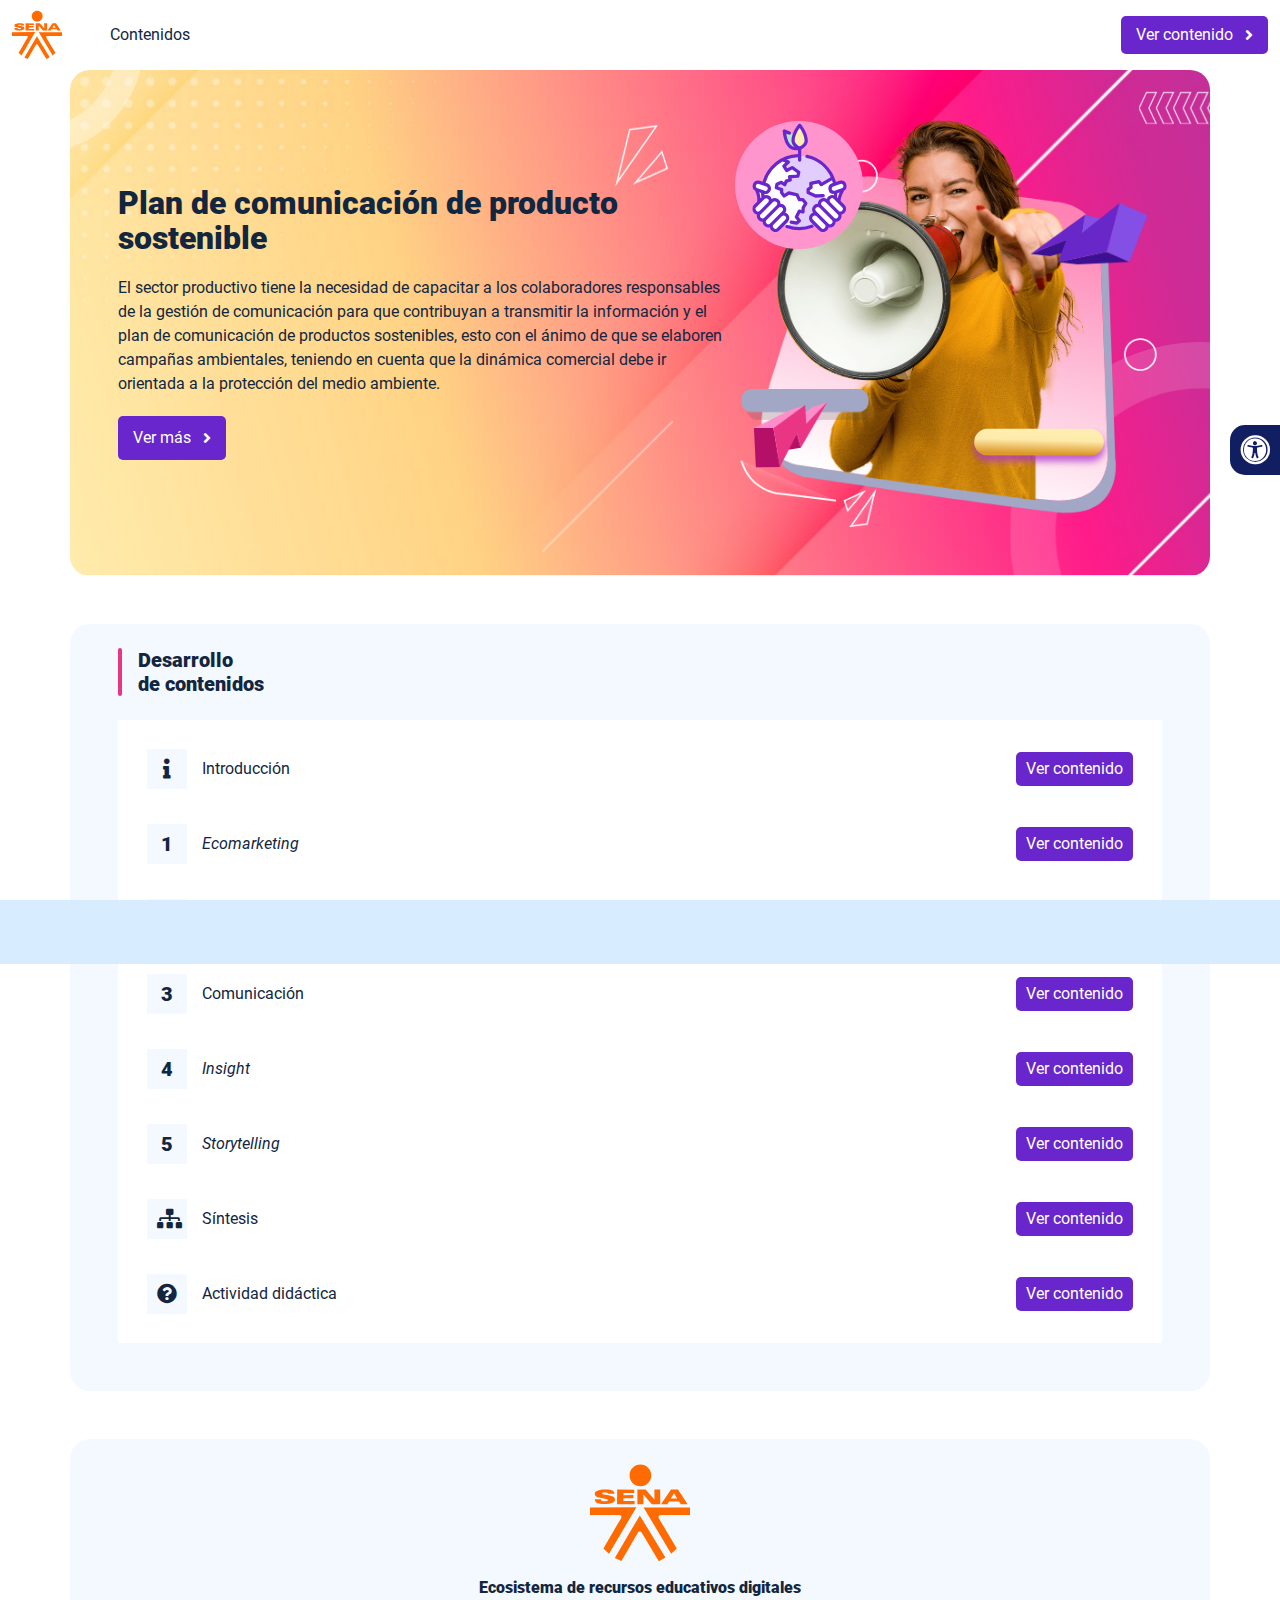
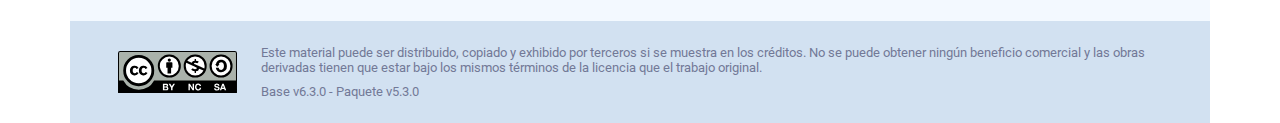
<file: index.html>
<!DOCTYPE html><html lang=""><head><meta charset="utf-8"><meta http-equiv="X-UA-Compatible" content="IE=edge"><meta name="viewport" content="width=device-width,initial-scale=1"><link rel="icon" href="favicon.ico"><title>Plan de comunicación de producto sostenible</title><link href="css/chunk-0c047e41.3babef71.css" rel="prefetch"><link href="css/chunk-25b302c8.3babef71.css" rel="prefetch"><link href="css/chunk-26fc7596.3babef71.css" rel="prefetch"><link href="css/chunk-2d2747e2.3babef71.css" rel="prefetch"><link href="css/chunk-32334cb6.3babef71.css" rel="prefetch"><link href="css/chunk-3c57cd7b.3babef71.css" rel="prefetch"><link href="css/chunk-4f2d402a.3babef71.css" rel="prefetch"><link href="css/chunk-4fde0a08.14d1f3e8.css" rel="prefetch"><link href="css/chunk-515a8379.8f9cd922.css" rel="prefetch"><link href="css/chunk-59974754.e9d7d83e.css" rel="prefetch"><link href="css/chunk-6e1e538a.126808df.css" rel="prefetch"><link href="css/chunk-766a929b.48e7f305.css" rel="prefetch"><link href="css/chunk-f2df7d2c.3babef71.css" rel="prefetch"><link href="css/comple.e766caee.css" rel="prefetch"><link href="css/creditos.9ca98631.css" rel="prefetch"><link href="css/glosario.a8263125.css" rel="prefetch"><link href="css/referencias.47f89f89.css" rel="prefetch"><link href="js/actividad.e4ab7fb4.js" rel="prefetch"><link href="js/chunk-0206bfa0.f6b22203.js" rel="prefetch"><link href="js/chunk-0c047e41.9b1bb559.js" rel="prefetch"><link href="js/chunk-13a6037e.06ae7612.js" rel="prefetch"><link href="js/chunk-18f95272.5bd05219.js" rel="prefetch"><link href="js/chunk-25b302c8.629f4d9c.js" rel="prefetch"><link href="js/chunk-26fc7596.713d4d59.js" rel="prefetch"><link href="js/chunk-2c06842c.e087eb9f.js" rel="prefetch"><link href="js/chunk-2d0e96ec.e68856df.js" rel="prefetch"><link href="js/chunk-2d208d90.e58f6df0.js" rel="prefetch"><link href="js/chunk-2d21d0e2.9ec1a248.js" rel="prefetch"><link href="js/chunk-2d22c123.f1248a7a.js" rel="prefetch"><link href="js/chunk-2d2747e2.40b1ebaa.js" rel="prefetch"><link href="js/chunk-2e80bb9a.2508c8be.js" rel="prefetch"><link href="js/chunk-319206de.20972ce0.js" rel="prefetch"><link href="js/chunk-32334cb6.419c87c5.js" rel="prefetch"><link href="js/chunk-3c57cd7b.702ca2e7.js" rel="prefetch"><link href="js/chunk-3d6834f6.fa33c370.js" rel="prefetch"><link href="js/chunk-4cdd78c0.c09fb6b1.js" rel="prefetch"><link href="js/chunk-4f2d402a.69353a2b.js" rel="prefetch"><link href="js/chunk-4fde0a08.8f9eb629.js" rel="prefetch"><link href="js/chunk-515a8379.f653132c.js" rel="prefetch"><link href="js/chunk-53ccb27e.b935e3c7.js" rel="prefetch"><link href="js/chunk-55d286b8.d53c5e8e.js" rel="prefetch"><link href="js/chunk-59974754.9dd2eeb2.js" rel="prefetch"><link href="js/chunk-6e1e538a.5d7a1f2d.js" rel="prefetch"><link href="js/chunk-766a929b.f67dfaec.js" rel="prefetch"><link href="js/chunk-c796899c.a57ae547.js" rel="prefetch"><link href="js/chunk-e8a7823a.dad736a2.js" rel="prefetch"><link href="js/chunk-f2df7d2c.3b80efdb.js" rel="prefetch"><link href="js/chunk-fde47172.2a900ac7.js" rel="prefetch"><link href="js/comple.154ca89e.js" rel="prefetch"><link href="js/creditos.046e91c6.js" rel="prefetch"><link href="js/glosario.3ce81847.js" rel="prefetch"><link href="js/intro.50c44e1b.js" rel="prefetch"><link href="js/referencias.2f49c751.js" rel="prefetch"><link href="js/sintesis.5e6e2152.js" rel="prefetch"><link href="js/tema1.1a9edc08.js" rel="prefetch"><link href="js/tema2.ebf758e7.js" rel="prefetch"><link href="js/tema3.f6240116.js" rel="prefetch"><link href="js/tema4.8411ab3d.js" rel="prefetch"><link href="js/tema5.b0dd8bec.js" rel="prefetch"><link href="css/app.bf456437.css" rel="preload" as="style"><link href="css/chunk-vendors.d92ce9b2.css" rel="preload" as="style"><link href="js/app.3fce8814.js" rel="preload" as="script"><link href="js/chunk-vendors.f3b40920.js" rel="preload" as="script"><link href="css/chunk-vendors.d92ce9b2.css" rel="stylesheet"><link href="css/app.bf456437.css" rel="stylesheet"></head><body><noscript><strong>We're sorry but Plan de comunicación de producto sostenible doesn't work properly without JavaScript enabled. Please enable it to continue.</strong></noscript><div id="app"></div><script src="js/chunk-vendors.f3b40920.js"></script><script src="js/app.3fce8814.js"></script></body></html>
</file>
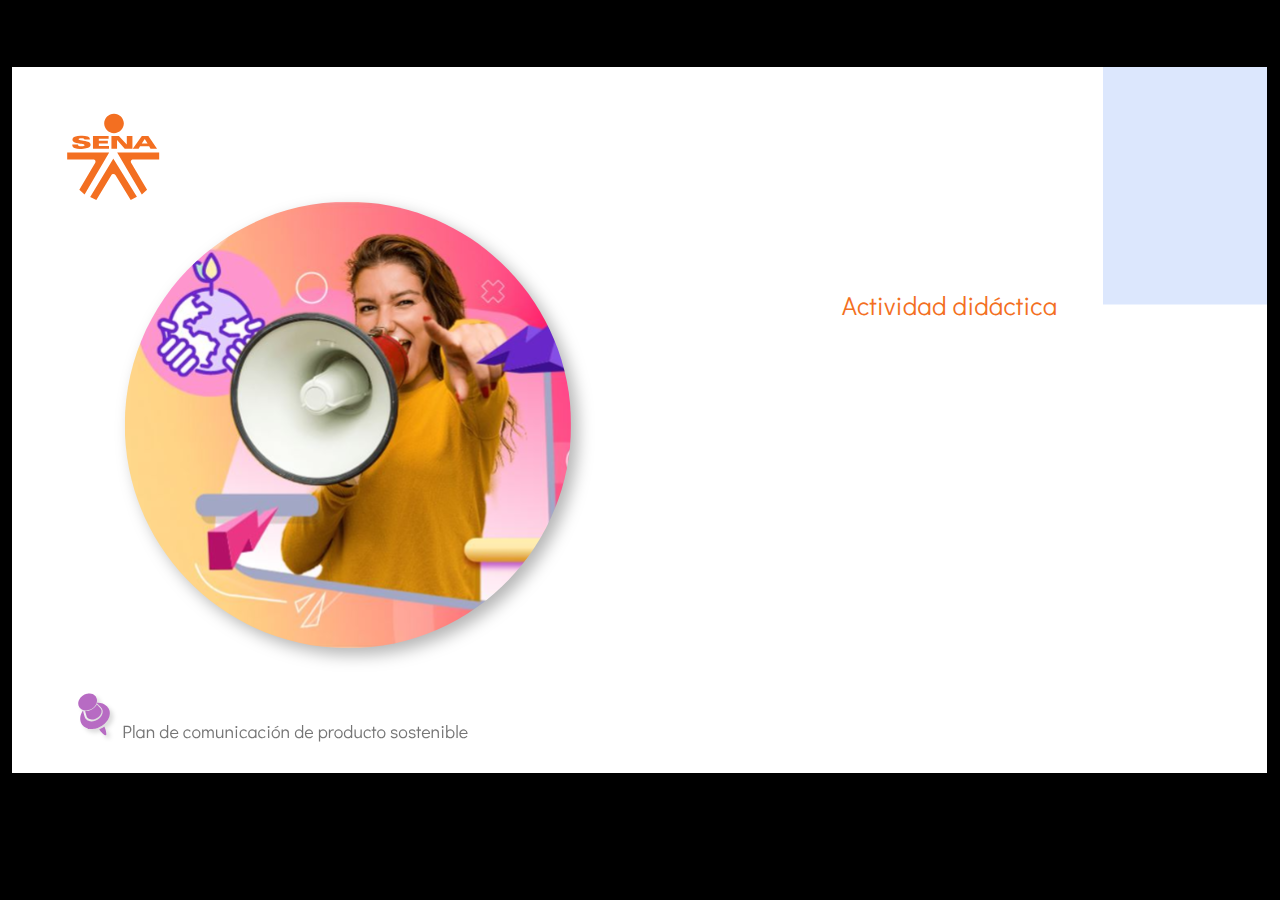
<file: actividad/index.html>
<!doctype html>
<html lang="es">
<head>
  <meta charset="utf-8">
  <!-- Creado con Storyline 360 - http://www.articulate.com  -->
  <!-- version: 3.65.28121.0 -->
  <title>Actividad did&#225;ctica CF6-CPS</title>
  <meta http-equiv="x-ua-compatible" content="IE=edge"/>
  <meta name="viewport" content="width=device-width,initial-scale=1,user-scalable=no,shrink-to-fit=no,minimal-ui"/>
  <meta name="apple-mobile-web-app-capable" content="yes"/>
  <style>
    html, body { height: 100%; padding: 0; margin: 0 }
    #app { height: 100%; width: 100%; }
  </style>

  <script>
    window.DS = {};
    window.globals = {
      DATA_PATH_BASE: '',
      HAS_FRAME: true,
      HAS_SLIDE: true,

      lmsPresent: false,
      tinCanPresent: false,
      cmi5Present: false,
      aoSupport: false,
      scale: 'show all',
      captureRc: false,
      browserSize: 'optimal',
      bgColor: '#000000',
      features: 'AccessibleVideo,InsertSvgPicture,LayerPresentAsDialog,MultipleQuizTracking,QuestionCorrectVariable,UpdatedThemeEditor',
      themeName: 'classic',
      preloaderColor: '#FFFFFF',
      suppressAnalytics: false,
      productChannel: 'stable',
      publishSource: 'storyline',
      aid: 'aid|5304b41d-7af7-4125-b8d1-83eb222823e2',
      cid: '44d6e265-df9e-49af-86ef-400db971db09',
      playerVersion: '3.65.28121.0',
      publishTimestamp: '2022-08-29T18:01:49.1384455Z',
      maxIosVideoElements: 10,

      
      parseParams: function(qs) {
        if (window.globals.parsedParams != null) {
          return window.globals.parsedParams;
        }
        qs = (qs || window.location.search.substr(1)).split('+').join(' ');
        var params = {},
            tokens,
            re = /[?&]?([^=]+)=([^&]*)/g;

        while (tokens = re.exec(qs)) {
          params[decodeURIComponent(tokens[1]).trim()] =
            decodeURIComponent(tokens[2]).trim();
        }
        window.globals.parsedParams = params;
        return params;
      }

    };
  </script>
  <script>
    var isIe11 = ('ActiveXObject' in window || window.MSBlobBuilder != null)
      && window.msCrypto != null && !window.ActiveXObject;
    if (isIe11 && window.globals.features.indexOf('IE11Warning') != -1) {
      window.globals.unsupportedBrowser = true;
      document.write(atob('[base64]'));
    }
  </script>
  
  <script>window.THREE = { };</script>
  
</head>
<body style="background: #000000" class="cs-HTML theme-classic">
  <!-- 360 -->
  <script>!function(e){var i=/iPhone/i,o=/iPod/i,n=/iPad/i,t=/(?=.*\bAndroid\b)(?=.*\bMobile\b)/i,d=/Android/i,s=/(?=.*\bAndroid\b)(?=.*\bSD4930UR\b)/i,b=/(?=.*\bAndroid\b)(?=.*\b(?:KFOT|KFTT|KFJWI|KFJWA|KFSOWI|KFTHWI|KFTHWA|KFAPWI|KFAPWA|KFARWI|KFASWI|KFSAWI|KFSAWA)\b)/i,r=/IEMobile/i,h=/(?=.*\bWindows\b)(?=.*\bARM\b)/i,a=/BlackBerry/i,l=/BB10/i,p=/Opera Mini/i,f=/(CriOS|Chrome)(?=.*\bMobile\b)/i,u=/(?=.*\bFirefox\b)(?=.*\bMobile\b)/i,c=new RegExp("(?:Nexus 7|BNTV250|Kindle Fire|Silk|GT-P1000)","i"),w=function(e,i){return e.test(i)},A=function(e){var A=e||navigator.userAgent,v=A.split("[FBAN");if(void 0!==v[1]&&(A=v[0]),this.apple={phone:w(i,A),ipod:w(o,A),tablet:!w(i,A)&&w(n,A),device:w(i,A)||w(o,A)||w(n,A)},this.amazon={phone:w(s,A),tablet:!w(s,A)&&w(b,A),device:w(s,A)||w(b,A)},this.android={phone:w(s,A)||w(t,A),tablet:!w(s,A)&&!w(t,A)&&(w(b,A)||w(d,A)),device:w(s,A)||w(b,A)||w(t,A)||w(d,A)},this.windows={phone:w(r,A),tablet:w(h,A),device:w(r,A)||w(h,A)},this.other={blackberry:w(a,A),blackberry10:w(l,A),opera:w(p,A),firefox:w(u,A),chrome:w(f,A),device:w(a,A)||w(l,A)||w(p,A)||w(u,A)||w(f,A)},this.seven_inch=w(c,A),this.any=this.apple.device||this.android.device||this.windows.device||this.other.device||this.seven_inch,this.phone=this.apple.phone||this.android.phone||this.windows.phone,this.tablet=this.apple.tablet||this.android.tablet||this.windows.tablet,"undefined"==typeof window)return this},v=function(){var e=new A;return e.Class=A,e};"undefined"!=typeof module&&module.exports&&"undefined"==typeof window?module.exports=A:"undefined"!=typeof module&&module.exports&&"undefined"!=typeof window?module.exports=v():"function"==typeof define&&define.amd?define("isMobile",[],e.isMobile=v()):e.isMobile=v()}(this);
    window.isMobile.apple.tablet = window.isMobile.apple.tablet ||
      (navigator.platform === 'MacIntel' && navigator.maxTouchPoints > 1);
    window.isMobile.apple.device = window.isMobile.apple.device || window.isMobile.apple.tablet;
    window.isMobile.tablet = window.isMobile.tablet || window.isMobile.apple.tablet;
    window.isMobile.any = window.isMobile.any || window.isMobile.apple.tablet;
  </script>

  <div id="focus-sink" tabindex="-1"></div>

  <div id="preso"></div>
  <script>
    (function() {

      var classTypes = [ 'desktop', 'mobile', 'phone', 'tablet' ];

      var addDeviceClasses = function(prefix, testObj) {
        var curr, i;
        for (i = 0; i < classTypes.length; i++) {
          curr = classTypes[i];
          if (testObj[curr]) {
            document.body.classList.add(prefix + curr);
          }
        }
      };

      var params = window.globals.parseParams(),
          isDevicePreview = params.devicepreview === '1',
          isPhoneOverride = params.deviceType === 'phone' || (isDevicePreview && params.phone == '1'),
          isTabletOverride = (params.deviceType === 'tablet' || isDevicePreview) && !isPhoneOverride,
          isMobileOverride = isPhoneOverride || isTabletOverride;

      var deviceView = {
        desktop: !window.isMobile.any && !isMobileOverride,
        mobile: window.isMobile.any || isMobileOverride,
        phone: isPhoneOverride || (window.isMobile.phone && !isTabletOverride),
        tablet: isTabletOverride || window.isMobile.tablet
      };

      window.globals.deviceView = deviceView;
      window.isMobile.desktop = !window.isMobile.any;
      window.isMobile.mobile = window.isMobile.any;

      addDeviceClasses('view-', deviceView);

    })();
  </script>
  
  <script src='story_content/user.js' type=text/javascript></script>
  <div class="slide-loader"></div>

  <script>
    if (window.globals.deviceView.isMobile) { var doc = document, loader = doc.body.querySelector('.slide-loader'); [ 1, 2, 3 ].forEach(function(n) { var d = doc.createElement('div'); d.style.backgroundColor = window.globals.preloaderColor; d.classList.add('mobile-loader-dot'); d.classList.add('dot' + n); loader.appendChild(d); }); }
  </script>

  <div class="mobile-load-title-overlay" style="display: none">
    <div class="mobile-load-title">Actividad did&#225;ctica CF6-CPS</div>
  </div>

  <div class="mobile-chrome-warning"></div>

  <div class="warn-connection-dialog" style="display:none">
  <div class="warn-connection-content">
    <p>Internet connection lost. Please check your connection.</p>
    <p class="warn-connection-status"></p>
    <div class="warn-ui">
      <button class="connection-retry">Retry</button>
    </div>
  </div>
</div>

<style>
  .warn-connection-dialog {
    background: rgba(0, 0, 0, 0.2);
    position: fixed;
    left: 0;
    top: 0;
    width: 100%;
    height: 100%;
    z-index: 999;
  }
  .warn-connection-content {
    position: absolute;
    width: 80%;
    max-width: 450px;
    min-width: 350px;
    background: white;
    border: 1px solid black;
    color: black;
    min-height: 150px;
    padding: 1em;
    left: 50%;
    top: 50%;
    transform : translate(-50%, -50%);
  }
  .warn-connection-dialog button {
    position: relative;
    padding: .5em;
    cursor: pointer;
  }
  .warn-ui {
    position: absolute;
    bottom: 1em;
    width: 100%;
  }
  .warn-connection-status {
    color: red;
  }
</style>

<script>
  (function() {

    // @TODO this is POC code and can be cleaned up a bit more if we move forward
    // with the feature
    var CHECK_CONNECTION_TICK = 500;
    var RESTART_CHECK = 500; // for firefox
    var MESSAGE_DELAY = 200;

    var noConnection = 'no connection...'

    var warnEl = document.querySelector('.warn-connection-dialog');
    var retryEl = document.querySelector('.connection-retry');
    var statusEl = document.querySelector('.warn-connection-status');

    var controller;
    var checking = false;
    var warningShown;

    function checkConnection(sucessMethod) {
      checking = true;
      if (controller) {
        controller.abort();
      }

      controller = new AbortController();
      var signal = controller.signal;
      var done;

      // when the internet first goes out, firefox needs another
      // `fetch` request to start checking again for some reason
      if (window.navigator.userAgent.toLowerCase().includes('firefox')) {
        setTimeout(function() {
          if (!done) {
            checkConnection();
          }
        }, RESTART_CHECK);
      }

      fetch('./story_content/thumbnail.jpg', {
        method: 'GET',
        mode: 'cors',
        cache: 'no-cache',
        signal: signal
      }).then(function(result) {
        if (result.status >= 200 && result.status < 300) {
          if (sucessMethod) { sucessMethod(); }
        } else {
          statusEl.innerHTML = noConnection;
          showWarning();
        }
        checking = false;
        done = true;
      }).catch(function(err) {
        if (err.name === 'TypeError') {
          statusEl.innerHTML = noConnection;
          showWarning();
          done = true;
          checking = false;
        }
      });
    }

    function showWarning(btn) {
      warningShown = true;
      warnEl.style.display = 'block';
      statusEl.innerHTML = noConnection;
    }

    statusEl.innerHTML = noConnection;
    retryEl.addEventListener('click', function() {
      statusEl.innerHTML = 'trying to connect...';
      setTimeout(function() {
        checkConnection(function() {
          warningShown = false;
          warnEl.style.display = 'none';
          statusEl.innerHTML = 'connected!';
        });
      },  MESSAGE_DELAY);
    });

    if (window.AbortController != null && window.location.protocol != 'file:') {
      setInterval(function() {
        if (DS.flagManager && !DS.flagManager.hasFlag(DS.flagManager.constants.CONNECTION_MESSAGES)) {
          return;
        }

        if (!warningShown && !checking) {
          checkConnection();
        }

      }, CHECK_CONNECTION_TICK);
    }
  })();
</script>


  <script>
    
    if (window.autoSpider && window.vInterfaceObject) {
      document.querySelector('.mobile-load-title-overlay').style.display = 'none';
    }
  </script>

  

  <link rel="stylesheet" href="html5/data/css/output.min.css" data-noprefix/>
</body>
<script src="html5/lib/scripts/bootstrapper.min.js"></script>
</html>
</file>
<file: css/chunk-0c047e41.3babef71.css>
.actividad[data-v-22adfd6b]{background-color:#f2f2f2}.horizontal-scroll__wrapper[data-v-22adfd6b]{overflow:hidden}.horizontal-scroll[data-v-22adfd6b]{display:flex;transition:transform .5s ease-in-out;align-items:center;flex-wrap:nowrap}.horizontal-scroll[data-v-22adfd6b]:not(.row){width:100%}.horizontal-scroll--item-fw[data-v-22adfd6b]>div{flex-grow:0;flex-shrink:0;width:100%;margin:0!important}
</file>
<file: css/chunk-25b302c8.3babef71.css>
.actividad[data-v-22adfd6b]{background-color:#f2f2f2}.horizontal-scroll__wrapper[data-v-22adfd6b]{overflow:hidden}.horizontal-scroll[data-v-22adfd6b]{display:flex;transition:transform .5s ease-in-out;align-items:center;flex-wrap:nowrap}.horizontal-scroll[data-v-22adfd6b]:not(.row){width:100%}.horizontal-scroll--item-fw[data-v-22adfd6b]>div{flex-grow:0;flex-shrink:0;width:100%;margin:0!important}
</file>
<file: css/chunk-26fc7596.3babef71.css>
.actividad[data-v-22adfd6b]{background-color:#f2f2f2}.horizontal-scroll__wrapper[data-v-22adfd6b]{overflow:hidden}.horizontal-scroll[data-v-22adfd6b]{display:flex;transition:transform .5s ease-in-out;align-items:center;flex-wrap:nowrap}.horizontal-scroll[data-v-22adfd6b]:not(.row){width:100%}.horizontal-scroll--item-fw[data-v-22adfd6b]>div{flex-grow:0;flex-shrink:0;width:100%;margin:0!important}
</file>
<file: css/chunk-2d2747e2.3babef71.css>
.actividad[data-v-22adfd6b]{background-color:#f2f2f2}.horizontal-scroll__wrapper[data-v-22adfd6b]{overflow:hidden}.horizontal-scroll[data-v-22adfd6b]{display:flex;transition:transform .5s ease-in-out;align-items:center;flex-wrap:nowrap}.horizontal-scroll[data-v-22adfd6b]:not(.row){width:100%}.horizontal-scroll--item-fw[data-v-22adfd6b]>div{flex-grow:0;flex-shrink:0;width:100%;margin:0!important}
</file>
<file: css/chunk-32334cb6.3babef71.css>
.actividad[data-v-22adfd6b]{background-color:#f2f2f2}.horizontal-scroll__wrapper[data-v-22adfd6b]{overflow:hidden}.horizontal-scroll[data-v-22adfd6b]{display:flex;transition:transform .5s ease-in-out;align-items:center;flex-wrap:nowrap}.horizontal-scroll[data-v-22adfd6b]:not(.row){width:100%}.horizontal-scroll--item-fw[data-v-22adfd6b]>div{flex-grow:0;flex-shrink:0;width:100%;margin:0!important}
</file>
<file: css/chunk-3c57cd7b.3babef71.css>
.actividad[data-v-22adfd6b]{background-color:#f2f2f2}.horizontal-scroll__wrapper[data-v-22adfd6b]{overflow:hidden}.horizontal-scroll[data-v-22adfd6b]{display:flex;transition:transform .5s ease-in-out;align-items:center;flex-wrap:nowrap}.horizontal-scroll[data-v-22adfd6b]:not(.row){width:100%}.horizontal-scroll--item-fw[data-v-22adfd6b]>div{flex-grow:0;flex-shrink:0;width:100%;margin:0!important}
</file>
<file: css/chunk-4f2d402a.3babef71.css>
.actividad[data-v-22adfd6b]{background-color:#f2f2f2}.horizontal-scroll__wrapper[data-v-22adfd6b]{overflow:hidden}.horizontal-scroll[data-v-22adfd6b]{display:flex;transition:transform .5s ease-in-out;align-items:center;flex-wrap:nowrap}.horizontal-scroll[data-v-22adfd6b]:not(.row){width:100%}.horizontal-scroll--item-fw[data-v-22adfd6b]>div{flex-grow:0;flex-shrink:0;width:100%;margin:0!important}
</file>
<file: css/chunk-4fde0a08.14d1f3e8.css>
.actividad[data-v-a108b06a]{background-color:#f2f2f2}.header[data-v-a108b06a]{position:sticky;top:0;padding-top:10px;padding-bottom:10px;background-color:#fff;z-index:10010;line-height:1.1em}.header__logo[data-v-a108b06a]{width:50px}@media (max-width:576px){.header__componente-formativo[data-v-a108b06a]{font-size:.8em}}.header__menu[data-v-a108b06a]{cursor:pointer}.header__menu span[data-v-a108b06a]{font-size:.7em;display:block;line-height:1em;text-align:center;color:#111e61}.header__menu__btn[data-v-a108b06a]{width:30px;height:30px;position:relative;margin-bottom:4px}.header__menu__btn .line-1[data-v-a108b06a],.header__menu__btn .line-2[data-v-a108b06a],.header__menu__btn .line-3[data-v-a108b06a]{height:4px;width:30px;background-color:#111e61;transform-origin:center center;position:absolute;left:0;border-radius:2px}.header__menu__btn .line-1[data-v-a108b06a]{top:4px;-webkit-animation:line-1-inactive-data-v-a108b06a .5s ease-in-out forwards;animation:line-1-inactive-data-v-a108b06a .5s ease-in-out forwards}.header__menu__btn .line-2[data-v-a108b06a]{top:13px;-webkit-animation:line-2-inactive-data-v-a108b06a .5s ease-in-out forwards;animation:line-2-inactive-data-v-a108b06a .5s ease-in-out forwards}.header__menu__btn .line-3[data-v-a108b06a]{top:22px;-webkit-animation:line-3-inactive-data-v-a108b06a .5s ease-in-out forwards;animation:line-3-inactive-data-v-a108b06a .5s ease-in-out forwards}.header__menu__btn[data-v-a108b06a]:hover{cursor:pointer}.header__menu__btn--open .line-1[data-v-a108b06a]{-webkit-animation:line-1-active-data-v-a108b06a .5s ease-in-out forwards;animation:line-1-active-data-v-a108b06a .5s ease-in-out forwards}.header__menu__btn--open .line-2[data-v-a108b06a]{-webkit-animation:line-2-active-data-v-a108b06a .5s ease-in-out forwards;animation:line-2-active-data-v-a108b06a .5s ease-in-out forwards}.header__menu__btn--open .line-3[data-v-a108b06a]{-webkit-animation:line-3-active-data-v-a108b06a .5s ease-in-out forwards;animation:line-3-active-data-v-a108b06a .5s ease-in-out forwards}@-webkit-keyframes line-1-active-data-v-a108b06a{0%{transform:translate(0) rotate(0)}50%{transform:translateY(9px) rotate(0)}to{transform:translateY(9px) rotate(45deg)}}@keyframes line-1-active-data-v-a108b06a{0%{transform:translate(0) rotate(0)}50%{transform:translateY(9px) rotate(0)}to{transform:translateY(9px) rotate(45deg)}}@-webkit-keyframes line-2-active-data-v-a108b06a{0%{transform:scale(1)}to{transform:scale(0)}}@keyframes line-2-active-data-v-a108b06a{0%{transform:scale(1)}to{transform:scale(0)}}@-webkit-keyframes line-3-active-data-v-a108b06a{0%{transform:translate(0) rotate(0)}50%{transform:translateY(-9px) rotate(0)}to{transform:translateY(-9px) rotate(-45deg)}}@keyframes line-3-active-data-v-a108b06a{0%{transform:translate(0) rotate(0)}50%{transform:translateY(-9px) rotate(0)}to{transform:translateY(-9px) rotate(-45deg)}}@-webkit-keyframes line-1-inactive-data-v-a108b06a{0%{transform:translateY(9px) rotate(45deg)}50%{transform:translateY(9px) rotate(0)}to{transform:translate(0) rotate(0)}}@keyframes line-1-inactive-data-v-a108b06a{0%{transform:translateY(9px) rotate(45deg)}50%{transform:translateY(9px) rotate(0)}to{transform:translate(0) rotate(0)}}@-webkit-keyframes line-2-inactive-data-v-a108b06a{0%{transform:scale(0)}to{transform:scale(1)}}@keyframes line-2-inactive-data-v-a108b06a{0%{transform:scale(0)}to{transform:scale(1)}}@-webkit-keyframes line-3-inactive-data-v-a108b06a{0%{transform:translateY(-9px) rotate(-45deg)}50%{transform:translateY(-9px) rotate(0)}to{transform:translate(0) rotate(0)}}@keyframes line-3-inactive-data-v-a108b06a{0%{transform:translateY(-9px) rotate(-45deg)}50%{transform:translateY(-9px) rotate(0)}to{transform:translate(0) rotate(0)}}
</file>
<file: css/chunk-515a8379.8f9cd922.css>
.actividad{background-color:#f2f2f2}.banner-interno{position:relative}.banner-interno__fondo{position:absolute;top:0;bottom:-50px;left:0;right:0;background-color:#fff;background-size:cover;background-position:50%}.banner-interno__titulo{display:flex;align-items:center}.banner-interno__titulo__icono{display:block;width:32px;height:32px;border-radius:50%;background-color:#12263f;position:relative}.banner-interno__titulo__icono i{color:#fff;position:absolute;left:50%;top:50%;transform:translate(-50%,-50%)}.banner-interno__titulo h1,.banner-interno__titulo h2,.banner-interno__titulo h3,.banner-interno__titulo h4,.banner-interno__titulo h5,.banner-interno__titulo h6{color:#12263f;line-height:1.1em}
</file>
<file: css/chunk-59974754.e9d7d83e.css>
.actividad{background-color:#f2f2f2}.aside-menu{position:sticky;top:70px;flex:0 0 0;width:0;min-height:calc(100vh - 70px);max-height:calc(100vh - 70px);background-color:#f3f9ff;transition:flex .5s ease-in-out,width .5s ease-in-out;overflow-x:hidden;z-index:100001}.aside-menu a{color:#111e61}.aside-menu--open{flex:0 0 300px;width:300px}.aside-menu__content{width:300px;display:flex;flex-direction:column;justify-content:space-between;min-height:calc(100vh - 70px);max-height:calc(100vh - 70px);border-right:1px solid #d8ecff}@media (max-height:800px){.aside-menu__content{min-height:800px;max-height:800px;overflow-y:auto}}.aside-menu__header{padding:10px;text-align:center;background-color:#d8ecff}.aside-menu__header h4{margin:0}.aside-menu__menu{overflow-y:auto;flex-grow:1;list-style:none;padding-left:0;margin-bottom:0}.aside-menu__menu__item--active .aside-menu__menu__item__lnk,.aside-menu__menu__item--active .aside-menu__sec-menu__item__lnk{background-color:#d8ecff;font-weight:700}.aside-menu__menu__item--sub-menu:hover,.aside-menu__menu__item:hover,.aside-menu__sec-menu__item:hover{background-color:#d8ecff}.aside-menu__menu__item--sub-menu{padding-left:10px}.aside-menu__menu__item--sub-menu--active .aside-menu__menu__item__lnk,.aside-menu__menu__item--sub-menu--active .aside-menu__sec-menu__item__lnk{background-color:#d8ecff;font-weight:700;position:relative}.aside-menu__menu__item--sub-menu--active .aside-menu__menu__item__lnk:before,.aside-menu__menu__item--sub-menu--active .aside-menu__sec-menu__item__lnk:before{content:"";display:block;position:absolute;left:0;bottom:0;top:0;width:4px;border-radius:2px;background-color:#ea3584}.aside-menu__menu__item__lnk,.aside-menu__sec-menu__item__lnk{display:flex;align-items:center;padding:10px 15px;line-height:1.1em}.aside-menu__menu__item__lnk i,.aside-menu__menu__item__lnk span,.aside-menu__sec-menu__item__lnk i,.aside-menu__sec-menu__item__lnk span{margin-right:10px}.aside-menu__menu__item__lnk i:last-child,.aside-menu__menu__item__lnk span:last-child,.aside-menu__sec-menu__item__lnk i:last-child,.aside-menu__sec-menu__item__lnk span:last-child{margin-right:0}.aside-menu__sec-menu{background-color:#d8ecff;padding:10px 0;flex-shrink:0;margin-bottom:0}.aside-menu__sec-menu__item{padding:10px 15px}.aside-menu__sec-menu__item__lnk{padding:0;border-radius:1em}.aside-menu__sec-menu__item__lnk i{display:block;width:2em;height:2em;padding:.5em 0;text-align:center;background-color:#fff;border-radius:50%}.aside-menu__sec-menu__item__lnk:hover{background-color:#fff}@media (max-width:992px){.aside-menu{position:fixed;top:70px}}@media (max-width:576px){.aside-menu__sec-menu{padding-bottom:110px}}
</file>
<file: css/chunk-6e1e538a.126808df.css>
.actividad[data-v-4f6b7c58]{background-color:#f2f2f2}.accesibilidad[data-v-4f6b7c58]{position:fixed;right:0;top:50vh;height:50px;background-color:#111e61;border-top-left-radius:15px;border-bottom-left-radius:15px;transform:translateY(-50%) translateX(100%) translateX(-50px);overflow:hidden;transition:transform .3s ease-in-out,height .3s ease-in-out}.accesibilidad[data-v-4f6b7c58]:hover{transform:translateY(-50%) translateX(0);height:12.75rem}.accesibilidad [data-v-4f6b7c58]{color:#fff}.accesibilidad__menu__content .accesibilidad__menu__item[data-v-4f6b7c58]{cursor:pointer}.accesibilidad__menu__content .accesibilidad__menu__item[data-v-4f6b7c58]:hover{background-color:#273685}.accesibilidad__menu__content .accesibilidad__menu__item[data-v-4f6b7c58]:last-child{border:none}.accesibilidad__menu__item[data-v-4f6b7c58]{display:flex;align-items:center;padding:10px;border-bottom:1px solid #273685;line-height:1em;-webkit-user-select:none;-moz-user-select:none;-ms-user-select:none;user-select:none}.accesibilidad__menu i[data-v-4f6b7c58]{font-size:30px;font-style:normal;margin-right:10px;line-height:1em}.accesibilidad__menu img[data-v-4f6b7c58]{width:30px;margin-right:10px}
</file>
<file: css/chunk-766a929b.48e7f305.css>
.actividad{background-color:#f2f2f2}.barra-avance{display:flex;align-items:center;justify-content:space-between;position:fixed;bottom:0;left:0;width:100%;padding:10px;background-color:#d8ecff;transition:transform .5s ease-in-out;z-index:100000}.barra-avance__barra{margin:0 20px;flex:1;position:relative;max-width:800px}.barra-avance__barra--amarilla,.barra-avance__barra--blanca{height:4px}.barra-avance__barra--amarilla:after,.barra-avance__barra--amarilla:before,.barra-avance__barra--blanca:after,.barra-avance__barra--blanca:before{content:"";display:block;width:10px;height:10px;border-radius:50%;position:absolute;top:50%}.barra-avance__barra--amarilla:before,.barra-avance__barra--blanca:before{left:0;transform:translate(-50%,-50%)}.barra-avance__barra--amarilla:after,.barra-avance__barra--blanca:after{right:0;transform:translate(50%,-50%)}.barra-avance__barra--blanca,.barra-avance__barra--blanca:after,.barra-avance__barra--blanca:before{background-color:#fff}.barra-avance__barra--amarilla{position:absolute;width:100%;top:0;background-color:#6826cc}.barra-avance__barra--amarilla:after,.barra-avance__barra--amarilla:before{background-color:#6826cc}.barra-avance__boton--regresar{background-color:#b0c0d2}.barra-avance__boton--regresar span{color:#111e61!important}.barra-avance__boton--disable{opacity:0;pointer-events:none}.barra-avance--open{transform:translateY(0)}.barra-avance--close{transform:translateY(100%)}
</file>
<file: css/chunk-f2df7d2c.3babef71.css>
.actividad[data-v-22adfd6b]{background-color:#f2f2f2}.horizontal-scroll__wrapper[data-v-22adfd6b]{overflow:hidden}.horizontal-scroll[data-v-22adfd6b]{display:flex;transition:transform .5s ease-in-out;align-items:center;flex-wrap:nowrap}.horizontal-scroll[data-v-22adfd6b]:not(.row){width:100%}.horizontal-scroll--item-fw[data-v-22adfd6b]>div{flex-grow:0;flex-shrink:0;width:100%;margin:0!important}
</file>
<file: css/comple.e766caee.css>
.banner-interno{position:relative}.banner-interno__fondo{position:absolute;top:0;bottom:-50px;left:0;right:0;background-color:#fff;background-size:cover;background-position:50%}.banner-interno__titulo{display:flex;align-items:center}.banner-interno__titulo__icono{display:block;width:32px;height:32px;border-radius:50%;background-color:#12263f;position:relative}.banner-interno__titulo__icono i{color:#fff;position:absolute;left:50%;top:50%;transform:translate(-50%,-50%)}.banner-interno__titulo h1,.banner-interno__titulo h2,.banner-interno__titulo h3,.banner-interno__titulo h4,.banner-interno__titulo h5,.banner-interno__titulo h6{color:#12263f;line-height:1.1em}.actividad{background-color:#f2f2f2}.complementario__enlaces{display:flex;justify-content:center;flex-wrap:wrap}.complementario__enlaces a{margin:0 5px}.complementario__btn{font-size:1.5em;line-height:1em}table{width:calc(100% - 1px);min-width:800px}table thead{background-color:#d8ecff}table thead th{border-color:#d8ecff}table td,table th{padding:25px 20px;text-align:center}
</file>
<file: css/creditos.9ca98631.css>
.banner-interno{position:relative}.banner-interno__fondo{position:absolute;top:0;bottom:-50px;left:0;right:0;background-color:#fff;background-size:cover;background-position:50%}.banner-interno__titulo{display:flex;align-items:center}.banner-interno__titulo__icono{display:block;width:32px;height:32px;border-radius:50%;background-color:#12263f;position:relative}.banner-interno__titulo__icono i{color:#fff;position:absolute;left:50%;top:50%;transform:translate(-50%,-50%)}.banner-interno__titulo h1,.banner-interno__titulo h2,.banner-interno__titulo h3,.banner-interno__titulo h4,.banner-interno__titulo h5,.banner-interno__titulo h6{color:#12263f;line-height:1.1em}.actividad{background-color:#f2f2f2}.creditos-vista .tarjeta.credito{background-color:#d2e1f1}.creditos{color:#727997;overflow-x:auto}.creditos__item{min-width:490px}.creditos p{line-height:1.3em;margin-bottom:0;color:#727997}.creditos__titulo{font-weight:700;background-color:#d2e1f1;padding:5px 10px;border-top-radius:5px;border-top-left-radius:5px;border-top-right-radius:5px}.creditos table td,.creditos table th{border-color:#d2e1f1}
</file>
<file: css/glosario.a8263125.css>
.banner-interno{position:relative}.banner-interno__fondo{position:absolute;top:0;bottom:-50px;left:0;right:0;background-color:#fff;background-size:cover;background-position:50%}.banner-interno__titulo{display:flex;align-items:center}.banner-interno__titulo__icono{display:block;width:32px;height:32px;border-radius:50%;background-color:#12263f;position:relative}.banner-interno__titulo__icono i{color:#fff;position:absolute;left:50%;top:50%;transform:translate(-50%,-50%)}.banner-interno__titulo h1,.banner-interno__titulo h2,.banner-interno__titulo h3,.banner-interno__titulo h4,.banner-interno__titulo h5,.banner-interno__titulo h6{color:#12263f;line-height:1.1em}.actividad{background-color:#f2f2f2}.glosario__letra-item{display:flex}.glosario__letra-item__texto{padding-top:5px}.glosario__letra-item__letra__icono{width:32px;height:32px;position:relative;line-height:1em;border-radius:50%;background-color:#d2e1f1}.glosario__letra-item__letra__icono span{position:absolute;left:50%;top:50%;transform:translate(-50%,-50%);font-size:1.1em;font-weight:900}
</file>
<file: css/referencias.47f89f89.css>
.banner-interno{position:relative}.banner-interno__fondo{position:absolute;top:0;bottom:-50px;left:0;right:0;background-color:#fff;background-size:cover;background-position:50%}.banner-interno__titulo{display:flex;align-items:center}.banner-interno__titulo__icono{display:block;width:32px;height:32px;border-radius:50%;background-color:#12263f;position:relative}.banner-interno__titulo__icono i{color:#fff;position:absolute;left:50%;top:50%;transform:translate(-50%,-50%)}.banner-interno__titulo h1,.banner-interno__titulo h2,.banner-interno__titulo h3,.banner-interno__titulo h4,.banner-interno__titulo h5,.banner-interno__titulo h6{color:#12263f;line-height:1.1em}.actividad{background-color:#f2f2f2}.referencias__item:last-child hr{display:none}.referencias__item a{color:#2196f3;text-decoration:underline;overflow-wrap:break-word}
</file>
<file: css/app.bf456437.css>
*,:after,:before{box-sizing:inherit}html{height:100%;line-height:1.15;box-sizing:border-box;-webkit-font-smoothing:antialiased;-moz-osx-font-smoothing:grayscale;-webkit-text-size-adjust:100%;-ms-text-size-adjust:100%;text-rendering:optimizeLegibility}a,abbr,acronym,address,applet,article,aside,audio,b,big,blockquote,body,canvas,caption,center,cite,code,dd,del,details,dfn,div,dl,dt,em,embed,fieldset,figcaption,figure,footer,form,h1,h2,h3,h4,h5,h6,header,hgroup,html,i,iframe,img,ins,kbd,label,legend,li,mark,menu,nav,object,ol,output,p,pre,q,ruby,s,samp,section,small,span,strike,strong,sub,summary,sup,table,tbody,td,tfoot,th,thead,time,tr,tt,u,ul,var,video{margin:0;padding:0;border:0;outline:0;background:transparent;vertical-align:baseline}article,aside,details,figcaption,figure,footer,header,main,menu,nav,section,summary{display:block}[hidden],template{display:none}hr{box-sizing:content-box;height:0;border-bottom:1px solid #e8e8e8;border-left:0;border-right:0;border-top:0;margin:1.5em 0;overflow:visible}[hidden]{display:none}a{font-family:Roboto,sans-serif;font-size:1em;font-weight:400;text-decoration:none;color:#12263f;background-color:transparent;transition:all .15s ease-in-out;-webkit-text-decoration-skip:objects}a:active,a:hover{outline-width:0}a:active,a:focus,a:hover{color:#000}[type=button],[type=reset],[type=submit],button{-webkit-appearance:none;-moz-appearance:none;appearance:none;cursor:pointer;display:inline-block;vertical-align:middle;border:0;border-radius:5px;color:#fff;background-color:#6826cc;font-family:Roboto,sans-serif;font-weight:400;font-size:1em;-webkit-font-smoothing:antialiased;line-height:1em;white-space:nowrap;text-decoration:none;text-transform:none;padding:.75em 1.5em;margin:0;-webkit-user-select:none;-moz-user-select:none;-ms-user-select:none;user-select:none;overflow:visible;transition:background-color .15s ease-in-out}[type=button]:focus,[type=button]:hover,[type=reset]:focus,[type=reset]:hover,[type=submit]:focus,[type=submit]:hover,button:focus,button:hover{background-color:#6826cc;color:#fff}[type=button]:disabled,[type=reset]:disabled,[type=submit]:disabled,button:disabled{cursor:not-allowed;opacity:.5}[type=button]:disabled:hover,[type=reset]:disabled:hover,[type=submit]:disabled:hover,button:disabled:hover{background-color:#6826cc}input,select,textarea{margin:0;display:block;font-family:Roboto,sans-serif;font-size:16px}input{overflow:visible}[type=color],[type=date],[type=datetime-local],[type=datetime],[type=email],[type=month],[type=number],[type=password],[type=search],[type=tel],[type=text],[type=time],[type=url],[type=week],input:not([type]),select,select[multiple],textarea{background-color:#fff;border:1px solid #e8e8e8;border-radius:5px;box-shadow:inset 0 1px 3px rgba(0,0,0,.06);box-sizing:inherit;margin-bottom:.75em;padding:.5em;transition:border-color .15s ease-in-out;width:100%}[type=color]:hover,[type=date]:hover,[type=datetime-local]:hover,[type=datetime]:hover,[type=email]:hover,[type=month]:hover,[type=number]:hover,[type=password]:hover,[type=search]:hover,[type=tel]:hover,[type=text]:hover,[type=time]:hover,[type=url]:hover,[type=week]:hover,input:not([type]):hover,select:hover,select[multiple]:hover,textarea:hover{border-color:shade(#e8e8e8,20%)}[type=color]:focus,[type=date]:focus,[type=datetime-local]:focus,[type=datetime]:focus,[type=email]:focus,[type=month]:focus,[type=number]:focus,[type=password]:focus,[type=search]:focus,[type=tel]:focus,[type=text]:focus,[type=time]:focus,[type=url]:focus,[type=week]:focus,input:not([type]):focus,select:focus,select[multiple]:focus,textarea:focus{border-color:#ea3584;box-shadow:inset 0 1px 3px rgba(0,0,0,.06),0 0 5px rgba(255,233,151,.7);outline:none}[type=color]:disabled,[type=date]:disabled,[type=datetime-local]:disabled,[type=datetime]:disabled,[type=email]:disabled,[type=month]:disabled,[type=number]:disabled,[type=password]:disabled,[type=search]:disabled,[type=tel]:disabled,[type=text]:disabled,[type=time]:disabled,[type=url]:disabled,[type=week]:disabled,input:not([type]):disabled,select:disabled,select[multiple]:disabled,textarea:disabled{background-color:shade(#fff,5%);cursor:not-allowed}[type=color]:disabled:hover,[type=date]:disabled:hover,[type=datetime-local]:disabled:hover,[type=datetime]:disabled:hover,[type=email]:disabled:hover,[type=month]:disabled:hover,[type=number]:disabled:hover,[type=password]:disabled:hover,[type=search]:disabled:hover,[type=tel]:disabled:hover,[type=text]:disabled:hover,[type=time]:disabled:hover,[type=url]:disabled:hover,[type=week]:disabled:hover,input:not([type]):disabled:hover,select:disabled:hover,select[multiple]:disabled:hover,textarea:disabled:hover{border:1px solid #e8e8e8}select{text-transform:none;max-width:100%;border-radius:5px}::-webkit-file-upload-button{background-color:#6826cc;border:none;cursor:pointer;color:#fff;border-radius:5px;padding:.75em 1.5em}::-webkit-file-upload-button:hover{background-color:#6826cc}optgroup{font-weight:700}fieldset{border:1px solid #e8e8e8;background-color:transparent;padding:1.5em;-webkit-margin-start:0;-webkit-margin-end:0;-webkit-padding-before:1.5em;-webkit-padding-start:1.5em;-webkit-padding-end:1.5em;-webkit-padding-after:1.5em}legend{box-sizing:border-box;color:inherit;display:table;max-width:100%;padding:0;white-space:normal;font-weight:600;-webkit-padding-start:0;-webkit-padding-end:0}label,legend{margin-bottom:.375em}label{display:block;font-size:1em;font-family:Roboto,sans-serif;font-weight:900}textarea{overflow:auto;resize:vertical}[type=checkbox],[type=radio]{box-sizing:border-box;padding:0;display:inline;margin-right:.375em}[type=number]::-webkit-inner-spin-button,[type=number]::-webkit-outer-spin-button{height:auto}[type=search]{-webkit-appearance:textfield;outline-offset:-2px}[type=search]::-webkit-search-cancel-button,[type=search]::-webkit-search-decoration{-webkit-appearance:none;-moz-appearance:none}::-moz-placeholder{color:#999}:-ms-input-placeholder{color:#999}::placeholder{color:#999}::-webkit-file-upload-button{-webkit-appearance:button;-moz-appearance:button;font:inherit}[type=file]{margin-bottom:.75em;width:100%}[type=button],[type=reset],[type=submit],button{-webkit-appearance:button}[type=button]::-moz-focus-inner,[type=reset]::-moz-focus-inner,[type=submit]::-moz-focus-inner,button::-moz-focus-inner{border-style:none;padding:0}[type=button]:-moz-focusring,[type=reset]:-moz-focusring,[type=submit]:-moz-focusring,button:-moz-focusring{outline:1px dotted ButtonText}progress{vertical-align:baseline}ol,ul{list-style:none;margin-bottom:1em}dt{font-weight:700}figure,img,picture,svg{margin:0;width:100%;max-width:100%}figcaption{display:block;background-color:#e8e8e8;padding:.75em 1.5em;font-size:.8em;font-weight:700}img,svg{display:block;border-style:none}svg:not(:root){overflow:hidden}audio,canvas,progress,video{display:inline-block}audio:not([controls]){display:none;height:0}template{display:none}table{border-collapse:collapse;border-spacing:0;table-layout:fixed;width:100%}td,th,tr{vertical-align:middle}td,th{border:1px solid #e8e8e8;padding:.75em}th{font-size:.875em;line-height:1.2}td{line-height:1.5}body{font-size:16px;font-weight:400;line-height:1.5}body,h1,h2,h3,h4,h5,h6{color:#12263f;font-family:Roboto,sans-serif}h1,h2,h3,h4,h5,h6{font-weight:900;line-height:1.2;margin:0 0 .75em}h1{font-size:2em}h2{font-size:1.5em}h3{font-size:1.25em}h4{font-size:1.125em}h5{font-size:1em}h6{font-size:.875em}p{font-family:Roboto,sans-serif;font-size:1em;font-weight:400;line-height:1.5;color:#12263f;margin-bottom:1em}b,strong{font-weight:700}dfn,em,i{font-style:italic}br{line-height:2em}u{text-decoration:underline}code,kbd,pre,samp{color:#727997;font-family:Lucida Console,Courier New,monospace;font-size:1em}sub,sup{font-size:75%;line-height:0;position:relative;vertical-align:baseline}sub{bottom:-.25em}sup{top:-.5em}small{font-size:80%}mark{background-color:#ffeb3b;color:#000}abbr[title]{border-bottom:none;text-decoration:underline;-webkit-text-decoration:underline dotted;text-decoration:underline dotted}blockquote,q{quotes:none}::selection{background:#2196f3!important;color:#fff!important;text-shadow:none}::-moz-selection{background:#2196f3!important;color:#fff!important;text-shadow:none}img::selection{background:transparent}img::-moz-selection{background:transparent}body{-webkit-tap-highlight-color:#2196F3!important}details,menu{display:block}summary{display:list-item}@media print{*,:after,:before,:first-letter,:first-line{background:transparent!important;color:#000!important;box-shadow:none!important;text-shadow:none!important}a,a:visited{text-decoration:underline}a[href]:after{content:" (" attr(href) ")"}a abbr[title]:after{content:" (" attr(title) ")"}a[href^="#"]:after,a[href^="javascript:"]:after{content:""}blockquote,pre{border:1px solid #999;page-break-inside:avoid}thead{display:table-header-group}img,tr{page-break-inside:avoid}img{max-width:100%!important}h2,h3,p{orphans:3;widows:3}h2,h3{page-break-after:avoid}}[data-aos][data-aos][data-aos-duration="50"],body[data-aos-duration="50"] [data-aos]{transition-duration:50ms}[data-aos][data-aos][data-aos-delay="50"],body[data-aos-delay="50"] [data-aos]{transition-delay:0s}[data-aos][data-aos][data-aos-delay="50"].aos-animate,body[data-aos-delay="50"] [data-aos].aos-animate{transition-delay:50ms}[data-aos][data-aos][data-aos-duration="100"],body[data-aos-duration="100"] [data-aos]{transition-duration:.1s}[data-aos][data-aos][data-aos-delay="100"],body[data-aos-delay="100"] [data-aos]{transition-delay:0s}[data-aos][data-aos][data-aos-delay="100"].aos-animate,body[data-aos-delay="100"] [data-aos].aos-animate{transition-delay:.1s}[data-aos][data-aos][data-aos-duration="150"],body[data-aos-duration="150"] [data-aos]{transition-duration:.15s}[data-aos][data-aos][data-aos-delay="150"],body[data-aos-delay="150"] [data-aos]{transition-delay:0s}[data-aos][data-aos][data-aos-delay="150"].aos-animate,body[data-aos-delay="150"] [data-aos].aos-animate{transition-delay:.15s}[data-aos][data-aos][data-aos-duration="200"],body[data-aos-duration="200"] [data-aos]{transition-duration:.2s}[data-aos][data-aos][data-aos-delay="200"],body[data-aos-delay="200"] [data-aos]{transition-delay:0s}[data-aos][data-aos][data-aos-delay="200"].aos-animate,body[data-aos-delay="200"] [data-aos].aos-animate{transition-delay:.2s}[data-aos][data-aos][data-aos-duration="250"],body[data-aos-duration="250"] [data-aos]{transition-duration:.25s}[data-aos][data-aos][data-aos-delay="250"],body[data-aos-delay="250"] [data-aos]{transition-delay:0s}[data-aos][data-aos][data-aos-delay="250"].aos-animate,body[data-aos-delay="250"] [data-aos].aos-animate{transition-delay:.25s}[data-aos][data-aos][data-aos-duration="300"],body[data-aos-duration="300"] [data-aos]{transition-duration:.3s}[data-aos][data-aos][data-aos-delay="300"],body[data-aos-delay="300"] [data-aos]{transition-delay:0s}[data-aos][data-aos][data-aos-delay="300"].aos-animate,body[data-aos-delay="300"] [data-aos].aos-animate{transition-delay:.3s}[data-aos][data-aos][data-aos-duration="350"],body[data-aos-duration="350"] [data-aos]{transition-duration:.35s}[data-aos][data-aos][data-aos-delay="350"],body[data-aos-delay="350"] [data-aos]{transition-delay:0s}[data-aos][data-aos][data-aos-delay="350"].aos-animate,body[data-aos-delay="350"] [data-aos].aos-animate{transition-delay:.35s}[data-aos][data-aos][data-aos-duration="400"],body[data-aos-duration="400"] [data-aos]{transition-duration:.4s}[data-aos][data-aos][data-aos-delay="400"],body[data-aos-delay="400"] [data-aos]{transition-delay:0s}[data-aos][data-aos][data-aos-delay="400"].aos-animate,body[data-aos-delay="400"] [data-aos].aos-animate{transition-delay:.4s}[data-aos][data-aos][data-aos-duration="450"],body[data-aos-duration="450"] [data-aos]{transition-duration:.45s}[data-aos][data-aos][data-aos-delay="450"],body[data-aos-delay="450"] [data-aos]{transition-delay:0s}[data-aos][data-aos][data-aos-delay="450"].aos-animate,body[data-aos-delay="450"] [data-aos].aos-animate{transition-delay:.45s}[data-aos][data-aos][data-aos-duration="500"],body[data-aos-duration="500"] [data-aos]{transition-duration:.5s}[data-aos][data-aos][data-aos-delay="500"],body[data-aos-delay="500"] [data-aos]{transition-delay:0s}[data-aos][data-aos][data-aos-delay="500"].aos-animate,body[data-aos-delay="500"] [data-aos].aos-animate{transition-delay:.5s}[data-aos][data-aos][data-aos-duration="550"],body[data-aos-duration="550"] [data-aos]{transition-duration:.55s}[data-aos][data-aos][data-aos-delay="550"],body[data-aos-delay="550"] [data-aos]{transition-delay:0s}[data-aos][data-aos][data-aos-delay="550"].aos-animate,body[data-aos-delay="550"] [data-aos].aos-animate{transition-delay:.55s}[data-aos][data-aos][data-aos-duration="600"],body[data-aos-duration="600"] [data-aos]{transition-duration:.6s}[data-aos][data-aos][data-aos-delay="600"],body[data-aos-delay="600"] [data-aos]{transition-delay:0s}[data-aos][data-aos][data-aos-delay="600"].aos-animate,body[data-aos-delay="600"] [data-aos].aos-animate{transition-delay:.6s}[data-aos][data-aos][data-aos-duration="650"],body[data-aos-duration="650"] [data-aos]{transition-duration:.65s}[data-aos][data-aos][data-aos-delay="650"],body[data-aos-delay="650"] [data-aos]{transition-delay:0s}[data-aos][data-aos][data-aos-delay="650"].aos-animate,body[data-aos-delay="650"] [data-aos].aos-animate{transition-delay:.65s}[data-aos][data-aos][data-aos-duration="700"],body[data-aos-duration="700"] [data-aos]{transition-duration:.7s}[data-aos][data-aos][data-aos-delay="700"],body[data-aos-delay="700"] [data-aos]{transition-delay:0s}[data-aos][data-aos][data-aos-delay="700"].aos-animate,body[data-aos-delay="700"] [data-aos].aos-animate{transition-delay:.7s}[data-aos][data-aos][data-aos-duration="750"],body[data-aos-duration="750"] [data-aos]{transition-duration:.75s}[data-aos][data-aos][data-aos-delay="750"],body[data-aos-delay="750"] [data-aos]{transition-delay:0s}[data-aos][data-aos][data-aos-delay="750"].aos-animate,body[data-aos-delay="750"] [data-aos].aos-animate{transition-delay:.75s}[data-aos][data-aos][data-aos-duration="800"],body[data-aos-duration="800"] [data-aos]{transition-duration:.8s}[data-aos][data-aos][data-aos-delay="800"],body[data-aos-delay="800"] [data-aos]{transition-delay:0s}[data-aos][data-aos][data-aos-delay="800"].aos-animate,body[data-aos-delay="800"] [data-aos].aos-animate{transition-delay:.8s}[data-aos][data-aos][data-aos-duration="850"],body[data-aos-duration="850"] [data-aos]{transition-duration:.85s}[data-aos][data-aos][data-aos-delay="850"],body[data-aos-delay="850"] [data-aos]{transition-delay:0s}[data-aos][data-aos][data-aos-delay="850"].aos-animate,body[data-aos-delay="850"] [data-aos].aos-animate{transition-delay:.85s}[data-aos][data-aos][data-aos-duration="900"],body[data-aos-duration="900"] [data-aos]{transition-duration:.9s}[data-aos][data-aos][data-aos-delay="900"],body[data-aos-delay="900"] [data-aos]{transition-delay:0s}[data-aos][data-aos][data-aos-delay="900"].aos-animate,body[data-aos-delay="900"] [data-aos].aos-animate{transition-delay:.9s}[data-aos][data-aos][data-aos-duration="950"],body[data-aos-duration="950"] [data-aos]{transition-duration:.95s}[data-aos][data-aos][data-aos-delay="950"],body[data-aos-delay="950"] [data-aos]{transition-delay:0s}[data-aos][data-aos][data-aos-delay="950"].aos-animate,body[data-aos-delay="950"] [data-aos].aos-animate{transition-delay:.95s}[data-aos][data-aos][data-aos-duration="1000"],body[data-aos-duration="1000"] [data-aos]{transition-duration:1s}[data-aos][data-aos][data-aos-delay="1000"],body[data-aos-delay="1000"] [data-aos]{transition-delay:0s}[data-aos][data-aos][data-aos-delay="1000"].aos-animate,body[data-aos-delay="1000"] [data-aos].aos-animate{transition-delay:1s}[data-aos][data-aos][data-aos-duration="1050"],body[data-aos-duration="1050"] [data-aos]{transition-duration:1.05s}[data-aos][data-aos][data-aos-delay="1050"],body[data-aos-delay="1050"] [data-aos]{transition-delay:0s}[data-aos][data-aos][data-aos-delay="1050"].aos-animate,body[data-aos-delay="1050"] [data-aos].aos-animate{transition-delay:1.05s}[data-aos][data-aos][data-aos-duration="1100"],body[data-aos-duration="1100"] [data-aos]{transition-duration:1.1s}[data-aos][data-aos][data-aos-delay="1100"],body[data-aos-delay="1100"] [data-aos]{transition-delay:0s}[data-aos][data-aos][data-aos-delay="1100"].aos-animate,body[data-aos-delay="1100"] [data-aos].aos-animate{transition-delay:1.1s}[data-aos][data-aos][data-aos-duration="1150"],body[data-aos-duration="1150"] [data-aos]{transition-duration:1.15s}[data-aos][data-aos][data-aos-delay="1150"],body[data-aos-delay="1150"] [data-aos]{transition-delay:0s}[data-aos][data-aos][data-aos-delay="1150"].aos-animate,body[data-aos-delay="1150"] [data-aos].aos-animate{transition-delay:1.15s}[data-aos][data-aos][data-aos-duration="1200"],body[data-aos-duration="1200"] [data-aos]{transition-duration:1.2s}[data-aos][data-aos][data-aos-delay="1200"],body[data-aos-delay="1200"] [data-aos]{transition-delay:0s}[data-aos][data-aos][data-aos-delay="1200"].aos-animate,body[data-aos-delay="1200"] [data-aos].aos-animate{transition-delay:1.2s}[data-aos][data-aos][data-aos-duration="1250"],body[data-aos-duration="1250"] [data-aos]{transition-duration:1.25s}[data-aos][data-aos][data-aos-delay="1250"],body[data-aos-delay="1250"] [data-aos]{transition-delay:0s}[data-aos][data-aos][data-aos-delay="1250"].aos-animate,body[data-aos-delay="1250"] [data-aos].aos-animate{transition-delay:1.25s}[data-aos][data-aos][data-aos-duration="1300"],body[data-aos-duration="1300"] [data-aos]{transition-duration:1.3s}[data-aos][data-aos][data-aos-delay="1300"],body[data-aos-delay="1300"] [data-aos]{transition-delay:0s}[data-aos][data-aos][data-aos-delay="1300"].aos-animate,body[data-aos-delay="1300"] [data-aos].aos-animate{transition-delay:1.3s}[data-aos][data-aos][data-aos-duration="1350"],body[data-aos-duration="1350"] [data-aos]{transition-duration:1.35s}[data-aos][data-aos][data-aos-delay="1350"],body[data-aos-delay="1350"] [data-aos]{transition-delay:0s}[data-aos][data-aos][data-aos-delay="1350"].aos-animate,body[data-aos-delay="1350"] [data-aos].aos-animate{transition-delay:1.35s}[data-aos][data-aos][data-aos-duration="1400"],body[data-aos-duration="1400"] [data-aos]{transition-duration:1.4s}[data-aos][data-aos][data-aos-delay="1400"],body[data-aos-delay="1400"] [data-aos]{transition-delay:0s}[data-aos][data-aos][data-aos-delay="1400"].aos-animate,body[data-aos-delay="1400"] [data-aos].aos-animate{transition-delay:1.4s}[data-aos][data-aos][data-aos-duration="1450"],body[data-aos-duration="1450"] [data-aos]{transition-duration:1.45s}[data-aos][data-aos][data-aos-delay="1450"],body[data-aos-delay="1450"] [data-aos]{transition-delay:0s}[data-aos][data-aos][data-aos-delay="1450"].aos-animate,body[data-aos-delay="1450"] [data-aos].aos-animate{transition-delay:1.45s}[data-aos][data-aos][data-aos-duration="1500"],body[data-aos-duration="1500"] [data-aos]{transition-duration:1.5s}[data-aos][data-aos][data-aos-delay="1500"],body[data-aos-delay="1500"] [data-aos]{transition-delay:0s}[data-aos][data-aos][data-aos-delay="1500"].aos-animate,body[data-aos-delay="1500"] [data-aos].aos-animate{transition-delay:1.5s}[data-aos][data-aos][data-aos-duration="1550"],body[data-aos-duration="1550"] [data-aos]{transition-duration:1.55s}[data-aos][data-aos][data-aos-delay="1550"],body[data-aos-delay="1550"] [data-aos]{transition-delay:0s}[data-aos][data-aos][data-aos-delay="1550"].aos-animate,body[data-aos-delay="1550"] [data-aos].aos-animate{transition-delay:1.55s}[data-aos][data-aos][data-aos-duration="1600"],body[data-aos-duration="1600"] [data-aos]{transition-duration:1.6s}[data-aos][data-aos][data-aos-delay="1600"],body[data-aos-delay="1600"] [data-aos]{transition-delay:0s}[data-aos][data-aos][data-aos-delay="1600"].aos-animate,body[data-aos-delay="1600"] [data-aos].aos-animate{transition-delay:1.6s}[data-aos][data-aos][data-aos-duration="1650"],body[data-aos-duration="1650"] [data-aos]{transition-duration:1.65s}[data-aos][data-aos][data-aos-delay="1650"],body[data-aos-delay="1650"] [data-aos]{transition-delay:0s}[data-aos][data-aos][data-aos-delay="1650"].aos-animate,body[data-aos-delay="1650"] [data-aos].aos-animate{transition-delay:1.65s}[data-aos][data-aos][data-aos-duration="1700"],body[data-aos-duration="1700"] [data-aos]{transition-duration:1.7s}[data-aos][data-aos][data-aos-delay="1700"],body[data-aos-delay="1700"] [data-aos]{transition-delay:0s}[data-aos][data-aos][data-aos-delay="1700"].aos-animate,body[data-aos-delay="1700"] [data-aos].aos-animate{transition-delay:1.7s}[data-aos][data-aos][data-aos-duration="1750"],body[data-aos-duration="1750"] [data-aos]{transition-duration:1.75s}[data-aos][data-aos][data-aos-delay="1750"],body[data-aos-delay="1750"] [data-aos]{transition-delay:0s}[data-aos][data-aos][data-aos-delay="1750"].aos-animate,body[data-aos-delay="1750"] [data-aos].aos-animate{transition-delay:1.75s}[data-aos][data-aos][data-aos-duration="1800"],body[data-aos-duration="1800"] [data-aos]{transition-duration:1.8s}[data-aos][data-aos][data-aos-delay="1800"],body[data-aos-delay="1800"] [data-aos]{transition-delay:0s}[data-aos][data-aos][data-aos-delay="1800"].aos-animate,body[data-aos-delay="1800"] [data-aos].aos-animate{transition-delay:1.8s}[data-aos][data-aos][data-aos-duration="1850"],body[data-aos-duration="1850"] [data-aos]{transition-duration:1.85s}[data-aos][data-aos][data-aos-delay="1850"],body[data-aos-delay="1850"] [data-aos]{transition-delay:0s}[data-aos][data-aos][data-aos-delay="1850"].aos-animate,body[data-aos-delay="1850"] [data-aos].aos-animate{transition-delay:1.85s}[data-aos][data-aos][data-aos-duration="1900"],body[data-aos-duration="1900"] [data-aos]{transition-duration:1.9s}[data-aos][data-aos][data-aos-delay="1900"],body[data-aos-delay="1900"] [data-aos]{transition-delay:0s}[data-aos][data-aos][data-aos-delay="1900"].aos-animate,body[data-aos-delay="1900"] [data-aos].aos-animate{transition-delay:1.9s}[data-aos][data-aos][data-aos-duration="1950"],body[data-aos-duration="1950"] [data-aos]{transition-duration:1.95s}[data-aos][data-aos][data-aos-delay="1950"],body[data-aos-delay="1950"] [data-aos]{transition-delay:0s}[data-aos][data-aos][data-aos-delay="1950"].aos-animate,body[data-aos-delay="1950"] [data-aos].aos-animate{transition-delay:1.95s}[data-aos][data-aos][data-aos-duration="2000"],body[data-aos-duration="2000"] [data-aos]{transition-duration:2s}[data-aos][data-aos][data-aos-delay="2000"],body[data-aos-delay="2000"] [data-aos]{transition-delay:0s}[data-aos][data-aos][data-aos-delay="2000"].aos-animate,body[data-aos-delay="2000"] [data-aos].aos-animate{transition-delay:2s}[data-aos][data-aos][data-aos-duration="2050"],body[data-aos-duration="2050"] [data-aos]{transition-duration:2.05s}[data-aos][data-aos][data-aos-delay="2050"],body[data-aos-delay="2050"] [data-aos]{transition-delay:0s}[data-aos][data-aos][data-aos-delay="2050"].aos-animate,body[data-aos-delay="2050"] [data-aos].aos-animate{transition-delay:2.05s}[data-aos][data-aos][data-aos-duration="2100"],body[data-aos-duration="2100"] [data-aos]{transition-duration:2.1s}[data-aos][data-aos][data-aos-delay="2100"],body[data-aos-delay="2100"] [data-aos]{transition-delay:0s}[data-aos][data-aos][data-aos-delay="2100"].aos-animate,body[data-aos-delay="2100"] [data-aos].aos-animate{transition-delay:2.1s}[data-aos][data-aos][data-aos-duration="2150"],body[data-aos-duration="2150"] [data-aos]{transition-duration:2.15s}[data-aos][data-aos][data-aos-delay="2150"],body[data-aos-delay="2150"] [data-aos]{transition-delay:0s}[data-aos][data-aos][data-aos-delay="2150"].aos-animate,body[data-aos-delay="2150"] [data-aos].aos-animate{transition-delay:2.15s}[data-aos][data-aos][data-aos-duration="2200"],body[data-aos-duration="2200"] [data-aos]{transition-duration:2.2s}[data-aos][data-aos][data-aos-delay="2200"],body[data-aos-delay="2200"] [data-aos]{transition-delay:0s}[data-aos][data-aos][data-aos-delay="2200"].aos-animate,body[data-aos-delay="2200"] [data-aos].aos-animate{transition-delay:2.2s}[data-aos][data-aos][data-aos-duration="2250"],body[data-aos-duration="2250"] [data-aos]{transition-duration:2.25s}[data-aos][data-aos][data-aos-delay="2250"],body[data-aos-delay="2250"] [data-aos]{transition-delay:0s}[data-aos][data-aos][data-aos-delay="2250"].aos-animate,body[data-aos-delay="2250"] [data-aos].aos-animate{transition-delay:2.25s}[data-aos][data-aos][data-aos-duration="2300"],body[data-aos-duration="2300"] [data-aos]{transition-duration:2.3s}[data-aos][data-aos][data-aos-delay="2300"],body[data-aos-delay="2300"] [data-aos]{transition-delay:0s}[data-aos][data-aos][data-aos-delay="2300"].aos-animate,body[data-aos-delay="2300"] [data-aos].aos-animate{transition-delay:2.3s}[data-aos][data-aos][data-aos-duration="2350"],body[data-aos-duration="2350"] [data-aos]{transition-duration:2.35s}[data-aos][data-aos][data-aos-delay="2350"],body[data-aos-delay="2350"] [data-aos]{transition-delay:0s}[data-aos][data-aos][data-aos-delay="2350"].aos-animate,body[data-aos-delay="2350"] [data-aos].aos-animate{transition-delay:2.35s}[data-aos][data-aos][data-aos-duration="2400"],body[data-aos-duration="2400"] [data-aos]{transition-duration:2.4s}[data-aos][data-aos][data-aos-delay="2400"],body[data-aos-delay="2400"] [data-aos]{transition-delay:0s}[data-aos][data-aos][data-aos-delay="2400"].aos-animate,body[data-aos-delay="2400"] [data-aos].aos-animate{transition-delay:2.4s}[data-aos][data-aos][data-aos-duration="2450"],body[data-aos-duration="2450"] [data-aos]{transition-duration:2.45s}[data-aos][data-aos][data-aos-delay="2450"],body[data-aos-delay="2450"] [data-aos]{transition-delay:0s}[data-aos][data-aos][data-aos-delay="2450"].aos-animate,body[data-aos-delay="2450"] [data-aos].aos-animate{transition-delay:2.45s}[data-aos][data-aos][data-aos-duration="2500"],body[data-aos-duration="2500"] [data-aos]{transition-duration:2.5s}[data-aos][data-aos][data-aos-delay="2500"],body[data-aos-delay="2500"] [data-aos]{transition-delay:0s}[data-aos][data-aos][data-aos-delay="2500"].aos-animate,body[data-aos-delay="2500"] [data-aos].aos-animate{transition-delay:2.5s}[data-aos][data-aos][data-aos-duration="2550"],body[data-aos-duration="2550"] [data-aos]{transition-duration:2.55s}[data-aos][data-aos][data-aos-delay="2550"],body[data-aos-delay="2550"] [data-aos]{transition-delay:0s}[data-aos][data-aos][data-aos-delay="2550"].aos-animate,body[data-aos-delay="2550"] [data-aos].aos-animate{transition-delay:2.55s}[data-aos][data-aos][data-aos-duration="2600"],body[data-aos-duration="2600"] [data-aos]{transition-duration:2.6s}[data-aos][data-aos][data-aos-delay="2600"],body[data-aos-delay="2600"] [data-aos]{transition-delay:0s}[data-aos][data-aos][data-aos-delay="2600"].aos-animate,body[data-aos-delay="2600"] [data-aos].aos-animate{transition-delay:2.6s}[data-aos][data-aos][data-aos-duration="2650"],body[data-aos-duration="2650"] [data-aos]{transition-duration:2.65s}[data-aos][data-aos][data-aos-delay="2650"],body[data-aos-delay="2650"] [data-aos]{transition-delay:0s}[data-aos][data-aos][data-aos-delay="2650"].aos-animate,body[data-aos-delay="2650"] [data-aos].aos-animate{transition-delay:2.65s}[data-aos][data-aos][data-aos-duration="2700"],body[data-aos-duration="2700"] [data-aos]{transition-duration:2.7s}[data-aos][data-aos][data-aos-delay="2700"],body[data-aos-delay="2700"] [data-aos]{transition-delay:0s}[data-aos][data-aos][data-aos-delay="2700"].aos-animate,body[data-aos-delay="2700"] [data-aos].aos-animate{transition-delay:2.7s}[data-aos][data-aos][data-aos-duration="2750"],body[data-aos-duration="2750"] [data-aos]{transition-duration:2.75s}[data-aos][data-aos][data-aos-delay="2750"],body[data-aos-delay="2750"] [data-aos]{transition-delay:0s}[data-aos][data-aos][data-aos-delay="2750"].aos-animate,body[data-aos-delay="2750"] [data-aos].aos-animate{transition-delay:2.75s}[data-aos][data-aos][data-aos-duration="2800"],body[data-aos-duration="2800"] [data-aos]{transition-duration:2.8s}[data-aos][data-aos][data-aos-delay="2800"],body[data-aos-delay="2800"] [data-aos]{transition-delay:0s}[data-aos][data-aos][data-aos-delay="2800"].aos-animate,body[data-aos-delay="2800"] [data-aos].aos-animate{transition-delay:2.8s}[data-aos][data-aos][data-aos-duration="2850"],body[data-aos-duration="2850"] [data-aos]{transition-duration:2.85s}[data-aos][data-aos][data-aos-delay="2850"],body[data-aos-delay="2850"] [data-aos]{transition-delay:0s}[data-aos][data-aos][data-aos-delay="2850"].aos-animate,body[data-aos-delay="2850"] [data-aos].aos-animate{transition-delay:2.85s}[data-aos][data-aos][data-aos-duration="2900"],body[data-aos-duration="2900"] [data-aos]{transition-duration:2.9s}[data-aos][data-aos][data-aos-delay="2900"],body[data-aos-delay="2900"] [data-aos]{transition-delay:0s}[data-aos][data-aos][data-aos-delay="2900"].aos-animate,body[data-aos-delay="2900"] [data-aos].aos-animate{transition-delay:2.9s}[data-aos][data-aos][data-aos-duration="2950"],body[data-aos-duration="2950"] [data-aos]{transition-duration:2.95s}[data-aos][data-aos][data-aos-delay="2950"],body[data-aos-delay="2950"] [data-aos]{transition-delay:0s}[data-aos][data-aos][data-aos-delay="2950"].aos-animate,body[data-aos-delay="2950"] [data-aos].aos-animate{transition-delay:2.95s}[data-aos][data-aos][data-aos-duration="3000"],body[data-aos-duration="3000"] [data-aos]{transition-duration:3s}[data-aos][data-aos][data-aos-delay="3000"],body[data-aos-delay="3000"] [data-aos]{transition-delay:0s}[data-aos][data-aos][data-aos-delay="3000"].aos-animate,body[data-aos-delay="3000"] [data-aos].aos-animate{transition-delay:3s}[data-aos]{pointer-events:none}[data-aos].aos-animate{pointer-events:auto}[data-aos][data-aos][data-aos-easing=linear],body[data-aos-easing=linear] [data-aos]{transition-timing-function:cubic-bezier(.25,.25,.75,.75)}[data-aos][data-aos][data-aos-easing=ease],body[data-aos-easing=ease] [data-aos]{transition-timing-function:ease}[data-aos][data-aos][data-aos-easing=ease-in],body[data-aos-easing=ease-in] [data-aos]{transition-timing-function:ease-in}[data-aos][data-aos][data-aos-easing=ease-out],body[data-aos-easing=ease-out] [data-aos]{transition-timing-function:ease-out}[data-aos][data-aos][data-aos-easing=ease-in-out],body[data-aos-easing=ease-in-out] [data-aos]{transition-timing-function:ease-in-out}[data-aos][data-aos][data-aos-easing=ease-in-back],body[data-aos-easing=ease-in-back] [data-aos]{transition-timing-function:cubic-bezier(.6,-.28,.735,.045)}[data-aos][data-aos][data-aos-easing=ease-out-back],body[data-aos-easing=ease-out-back] [data-aos]{transition-timing-function:cubic-bezier(.175,.885,.32,1.275)}[data-aos][data-aos][data-aos-easing=ease-in-out-back],body[data-aos-easing=ease-in-out-back] [data-aos]{transition-timing-function:cubic-bezier(.68,-.55,.265,1.55)}[data-aos][data-aos][data-aos-easing=ease-in-sine],body[data-aos-easing=ease-in-sine] [data-aos]{transition-timing-function:cubic-bezier(.47,0,.745,.715)}[data-aos][data-aos][data-aos-easing=ease-out-sine],body[data-aos-easing=ease-out-sine] [data-aos]{transition-timing-function:cubic-bezier(.39,.575,.565,1)}[data-aos][data-aos][data-aos-easing=ease-in-out-sine],body[data-aos-easing=ease-in-out-sine] [data-aos]{transition-timing-function:cubic-bezier(.445,.05,.55,.95)}[data-aos][data-aos][data-aos-easing=ease-in-quad],body[data-aos-easing=ease-in-quad] [data-aos]{transition-timing-function:cubic-bezier(.55,.085,.68,.53)}[data-aos][data-aos][data-aos-easing=ease-out-quad],body[data-aos-easing=ease-out-quad] [data-aos]{transition-timing-function:cubic-bezier(.25,.46,.45,.94)}[data-aos][data-aos][data-aos-easing=ease-in-out-quad],body[data-aos-easing=ease-in-out-quad] [data-aos]{transition-timing-function:cubic-bezier(.455,.03,.515,.955)}[data-aos][data-aos][data-aos-easing=ease-in-cubic],body[data-aos-easing=ease-in-cubic] [data-aos]{transition-timing-function:cubic-bezier(.55,.085,.68,.53)}[data-aos][data-aos][data-aos-easing=ease-out-cubic],body[data-aos-easing=ease-out-cubic] [data-aos]{transition-timing-function:cubic-bezier(.25,.46,.45,.94)}[data-aos][data-aos][data-aos-easing=ease-in-out-cubic],body[data-aos-easing=ease-in-out-cubic] [data-aos]{transition-timing-function:cubic-bezier(.455,.03,.515,.955)}[data-aos][data-aos][data-aos-easing=ease-in-quart],body[data-aos-easing=ease-in-quart] [data-aos]{transition-timing-function:cubic-bezier(.55,.085,.68,.53)}[data-aos][data-aos][data-aos-easing=ease-out-quart],body[data-aos-easing=ease-out-quart] [data-aos]{transition-timing-function:cubic-bezier(.25,.46,.45,.94)}[data-aos][data-aos][data-aos-easing=ease-in-out-quart],body[data-aos-easing=ease-in-out-quart] [data-aos]{transition-timing-function:cubic-bezier(.455,.03,.515,.955)}@media screen{html:not(.no-js) [data-aos^=fade][data-aos^=fade]{opacity:0;transition-property:opacity,transform}html:not(.no-js) [data-aos^=fade][data-aos^=fade].aos-animate{opacity:1;transform:none}html:not(.no-js) [data-aos=fade-up]{transform:translate3d(0,100px,0)}html:not(.no-js) [data-aos=fade-down]{transform:translate3d(0,-100px,0)}html:not(.no-js) [data-aos=fade-right]{transform:translate3d(-100px,0,0)}html:not(.no-js) [data-aos=fade-left]{transform:translate3d(100px,0,0)}html:not(.no-js) [data-aos=fade-up-right]{transform:translate3d(-100px,100px,0)}html:not(.no-js) [data-aos=fade-up-left]{transform:translate3d(100px,100px,0)}html:not(.no-js) [data-aos=fade-down-right]{transform:translate3d(-100px,-100px,0)}html:not(.no-js) [data-aos=fade-down-left]{transform:translate3d(100px,-100px,0)}html:not(.no-js) [data-aos^=zoom][data-aos^=zoom]{opacity:0;transition-property:opacity,transform}html:not(.no-js) [data-aos^=zoom][data-aos^=zoom].aos-animate{opacity:1;transform:translateZ(0) scale(1)}html:not(.no-js) [data-aos=zoom-in]{transform:scale(.6)}html:not(.no-js) [data-aos=zoom-in-up]{transform:translate3d(0,100px,0) scale(.6)}html:not(.no-js) [data-aos=zoom-in-down]{transform:translate3d(0,-100px,0) scale(.6)}html:not(.no-js) [data-aos=zoom-in-right]{transform:translate3d(-100px,0,0) scale(.6)}html:not(.no-js) [data-aos=zoom-in-left]{transform:translate3d(100px,0,0) scale(.6)}html:not(.no-js) [data-aos=zoom-out]{transform:scale(1.2)}html:not(.no-js) [data-aos=zoom-out-up]{transform:translate3d(0,100px,0) scale(1.2)}html:not(.no-js) [data-aos=zoom-out-down]{transform:translate3d(0,-100px,0) scale(1.2)}html:not(.no-js) [data-aos=zoom-out-right]{transform:translate3d(-100px,0,0) scale(1.2)}html:not(.no-js) [data-aos=zoom-out-left]{transform:translate3d(100px,0,0) scale(1.2)}html:not(.no-js) [data-aos^=flip][data-aos^=flip]{-webkit-backface-visibility:hidden;backface-visibility:hidden;transition-property:transform}html:not(.no-js) [data-aos=flip-left]{transform:perspective(2500px) rotateY(-100deg)}html:not(.no-js) [data-aos=flip-left].aos-animate{transform:perspective(2500px) rotateY(0)}html:not(.no-js) [data-aos=flip-right]{transform:perspective(2500px) rotateY(100deg)}html:not(.no-js) [data-aos=flip-right].aos-animate{transform:perspective(2500px) rotateY(0)}html:not(.no-js) [data-aos=flip-up]{transform:perspective(2500px) rotateX(-100deg)}html:not(.no-js) [data-aos=flip-up].aos-animate{transform:perspective(2500px) rotateX(0)}html:not(.no-js) [data-aos=flip-down]{transform:perspective(2500px) rotateX(100deg)}html:not(.no-js) [data-aos=flip-down].aos-animate{transform:perspective(2500px) rotateX(0)}}.actividad{background-color:#f2f2f2}.acordion{position:relative}.acordion__header{display:flex;align-items:center;margin-bottom:25px;cursor:pointer;justify-content:space-between}.acordion__accion__btn--a,.acordion__accion__btn--b{width:40px;height:40px;border-radius:50%;position:relative}.acordion__accion__btn--a i,.acordion__accion__btn--b i{position:absolute;top:50%;left:50%;transform:translate(-50%,-50%)}.acordion__accion__btn--a{background-color:#fff;box-shadow:0 3px 5px 0 rgba(17,30,97,.3)}.acordion__accion__btn--b{border:1px solid #111e61}.acordion__contenido{overflow:hidden;transition:height .5s ease-in-out}.acordion .indicador__container{transform:translateY(15px)}.bloque-texto-a{position:relative}.bloque-texto-a:before{content:"";display:block;position:absolute;top:0;bottom:0;left:50%;right:0}.bloque-texto-a>div{position:relative}.bloque-texto-a.color-primario,.bloque-texto-a__texto{background-color:#fff}.bloque-texto-a.color-primario:before{background-color:#ffeeb0}.bloque-texto-a.color-secundario{background-color:#e1e2ec}.bloque-texto-a.color-secundario:before{background-color:#a2a7c5}.bloque-texto-a.color-acento-contenido{background-color:#f6a8ca}.bloque-texto-a.color-acento-contenido:before{background-color:#ea3584}.bloque-texto-a.color-acento-botones{background-color:#bd9eed}.bloque-texto-a.color-acento-botones:before{background-color:#6826cc}.bloque-texto-b{position:relative}.bloque-texto-b:before{content:"";display:block;position:absolute;top:40%;bottom:0;left:35%;right:0}.bloque-texto-b__texto{position:relative}.bloque-texto-b__texto *{display:inline}.bloque-texto-b i{font-size:2.5em;color:#ea3584}.bloque-texto-b i:first-of-type{margin-right:15px}.bloque-texto-b i:last-of-type{margin-left:15px;vertical-align:text-top}.bloque-texto-b.color-primario:before{background-color:#ffeeb0}.bloque-texto-b.color-secundario:before{background-color:#a2a7c5}.bloque-texto-b.color-acento-contenido:before{background-color:#ea3584}.bloque-texto-b.color-acento-botones:before{background-color:#6826cc}.bloque-texto-c i{font-size:2.5em;color:#ea3584}.bloque-texto-c:after{content:"";display:block;width:30px;height:30px;background-color:#ea3584;position:relative;left:calc(100% - 30px)}.bloque-texto-c.color-primario{background-color:#ffeeb0}.bloque-texto-c.color-secundario{background-color:#a2a7c5}.bloque-texto-c.color-acento-contenido{background-color:#ea3584}.bloque-texto-c.color-acento-botones{background-color:#6826cc}.bloque-texto-d{border-top:1px solid #ea3584;position:relative}.bloque-texto-d:before{content:"";display:block;position:absolute;top:40%;bottom:0;left:35%;right:0}.bloque-texto-d__texto{position:relative}.bloque-texto-d__texto *{display:inline}.bloque-texto-d i{font-size:2.5em;color:#ea3584}.bloque-texto-d i:first-of-type{margin-right:15px}.bloque-texto-d i:last-of-type{margin-left:15px;vertical-align:text-top}.bloque-texto-d__autor,.bloque-texto-e__autor{text-align:right;position:relative}.bloque-texto-d.color-primario:before{background-color:#ffeeb0}.bloque-texto-d.color-secundario:before{background-color:#a2a7c5}.bloque-texto-d.color-acento-contenido:before{background-color:#ea3584}.bloque-texto-d.color-acento-botones:before{background-color:#6826cc}.bloque-texto-e__texto *{display:inline}.bloque-texto-e i{font-size:2.5em;color:#ea3584}.bloque-texto-e i:first-of-type{margin-right:15px}.bloque-texto-e i:last-of-type{margin-left:15px;vertical-align:text-top}.bloque-texto-e.color-primario{background-color:#ffeeb0}.bloque-texto-e.color-secundario{background-color:#a2a7c5}.bloque-texto-e.color-acento-contenido{background-color:#ea3584}.bloque-texto-e.color-acento-botones{background-color:#6826cc}.bloque-texto-f{display:flex;flex-direction:column;position:relative;padding-bottom:50px}.bloque-texto-f:before{content:"";display:block;position:absolute;top:0;left:0;right:0;bottom:50px}.bloque-texto-f__comillas{position:static}.bloque-texto-f__comillas i{position:absolute;font-size:2.5em;color:#ea3584}.bloque-texto-f__comillas i:first-of-type{margin-right:15px;top:0;left:40px;transform:translate(-50%,-50%)}.bloque-texto-f__comillas i:last-of-type{margin-left:15px;vertical-align:text-top;top:calc(100% - 50px);right:10px;margin:0;transform:translate(-50%,-50%)}.bloque-texto-f__texto{position:relative}.bloque-texto-f__texto *{display:inline}.bloque-texto-f__autor{text-align:center;position:relative}.bloque-texto-f__avatar{position:relative;height:50px}.bloque-texto-f__avatar__img{background-color:#fff;position:absolute;top:0;left:50%;transform:translateX(-50%);width:100px;border-radius:50%;overflow:hidden;border:5px solid #fff;box-shadow:0 0 10px 0 rgba(0,0,0,.3)}.bloque-texto-f.color-primario:before{background-color:#ffeeb0}.bloque-texto-f.color-secundario:before{background-color:#a2a7c5}.bloque-texto-f.color-acento-contenido:before{background-color:#ea3584}.bloque-texto-f.color-acento-botones:before{background-color:#6826cc}.bloque-texto-g{position:relative;display:flex;justify-content:flex-end}.bloque-texto-g__img{width:50%;position:absolute;top:0;left:0;bottom:0;background-position:50%;background-size:cover}.bloque-texto-g__texto{position:relative;width:60%;background-color:hsla(0,0%,100%,.95)}.bloque-texto-g__texto *{display:inline}@media (max-width:992px){.bloque-texto-g{padding-top:40%!important}.bloque-texto-g__img{width:100%;height:50%}.bloque-texto-g__texto{width:100%}}@media (max-width:576px){.bloque-texto-g{padding-top:200px!important}.bloque-texto-g__img{height:250px}}.bloque-texto-g.color-primario{background-color:#ffeeb0}.bloque-texto-g.color-secundario{background-color:#a2a7c5}.bloque-texto-g.color-acento-contenido{background-color:#ea3584}.bloque-texto-g.color-acento-botones{background-color:#6826cc}.tabs-a__tab{display:block;width:100%;text-align:left;background-color:#d8ecff;padding:15px 20px;border-radius:5px;color:#111e61;line-height:1.2em}.tabs-a__tab__text{overflow:hidden;text-overflow:ellipsis}.tabs-a__tab:last-child{margin-bottom:0!important}.tabs-a__tab:active,.tabs-a__tab:focus,.tabs-a__tab:hover{color:#111e61}.tabs-a__tab__selected{font-weight:700}@media (min-width:992px){.tabs-a__tab__selected{position:relative}.tabs-a__tab__selected:before{content:"";display:block;position:absolute;right:0;top:50%;width:15px;height:15px;transform:translate(5px,-50%) rotate(45deg);background-color:#6826cc}}.tabs-a__content-item{opacity:0}.tabs-a__content-item--active{-webkit-animation:tab-content-active .5s ease-in-out forwards;animation:tab-content-active .5s ease-in-out forwards}.tabs-a.color-primario .tabs-a__tab:active,.tabs-a.color-primario .tabs-a__tab:focus,.tabs-a.color-primario .tabs-a__tab:hover,.tabs-a.color-primario .tabs-a__tab__selected{background-color:#ffeeb0;color:#12263f}.tabs-a.color-primario .tabs-a__tab__selected:before{background-color:#ffeeb0}.tabs-a.color-secundario .tabs-a__tab:active,.tabs-a.color-secundario .tabs-a__tab:focus,.tabs-a.color-secundario .tabs-a__tab:hover,.tabs-a.color-secundario .tabs-a__tab__selected{background-color:#a2a7c5;color:#12263f}.tabs-a.color-secundario .tabs-a__tab__selected:before{background-color:#a2a7c5}.tabs-a.color-acento-contenido .tabs-a__tab:active,.tabs-a.color-acento-contenido .tabs-a__tab:focus,.tabs-a.color-acento-contenido .tabs-a__tab:hover,.tabs-a.color-acento-contenido .tabs-a__tab__selected{background-color:#ea3584;color:#12263f}.tabs-a.color-acento-contenido .tabs-a__tab__selected:before{background-color:#ea3584}.tabs-a.color-acento-botones .tabs-a__tab:active,.tabs-a.color-acento-botones .tabs-a__tab:focus,.tabs-a.color-acento-botones .tabs-a__tab:hover,.tabs-a.color-acento-botones .tabs-a__tab__selected{background-color:#6826cc;color:#fff}.tabs-a.color-acento-botones .tabs-a__tab__selected:before{background-color:#6826cc}@-webkit-keyframes tab-content-active{0%{opacity:0}to{opacity:1}}@keyframes tab-content-active{0%{opacity:0}to{opacity:1}}.tabs-b{border-bottom:1px solid #afafaf}.tabs-b__tab{display:flex;flex-direction:column;align-items:center;padding:20px;background-color:#f6f6f6;border-right:2px solid #afafaf;border-bottom:2px solid #afafaf;cursor:pointer}.tabs-b__tab:active,.tabs-b__tab:focus,.tabs-b__tab:hover{background-color:#e8e8e8}.tabs-b__tab:last-child{border-right:none}.tabs-b__tab__icon{width:50px;margin-bottom:20px}.tabs-b__tab__title{text-align:center;font-size:.875em;line-height:1.1em;display:flex;height:100%;align-items:center}.tabs-b__tab--active{border-top:5px solid!important;border-bottom:none}.tabs-b__tab--active,.tabs-b__tab--active:active,.tabs-b__tab--active:focus,.tabs-b__tab--active:hover{background-color:transparent}.tabs-b__tab--active .tabs-b__tab__title{font-weight:700}@media (min-width:576px) and (max-width:992px){.tabs-b__tab{border-top:2px solid #afafaf}.tabs-b__tab:first-child{border-left:2px solid #afafaf}.tabs-b__tab:last-child{border-right:2px solid #afafaf}.tabs-b__tab:nth-child(4){border-left:2px solid #afafaf}.tabs-b__tab:nth-child(n+4){border-top:none}.tabs-b__tab--active:nth-child(-n+3){border-bottom:2px solid #afafaf}}@media (max-width:576px){.tabs-b__tab:last-child{border-right:2px solid #afafaf}.tabs-b__tab:nth-child(-n+2){border-top:2px solid #afafaf}.tabs-b__tab:nth-child(odd){border-left:2px solid #afafaf}}.tabs-b.color-primario .tabs-b__tab--active{border-top-color:#ffeeb0!important}.tabs-b.color-secundario .tabs-b__tab--active{border-top-color:#a2a7c5!important}.tabs-b.color-acento-contenido .tabs-b__tab--active{border-top-color:#ea3584!important}.tabs-b.color-acento-botones .tabs-b__tab--active{border-top-color:#6826cc!important}.tabs-c{border-bottom:1px solid #afafaf}.tabs-c__header{margin-bottom:15px}.tabs-c__tab{border-bottom:4px solid #e8e8e8;line-height:1.2;text-align:center;display:flex;align-items:center;justify-content:center;position:relative}.tabs-c__tab:after,.tabs-c__tab:before{content:"";display:block;position:absolute;transform:translate(-50%,-50%)}.tabs-c__tab:after{width:2px;height:20px;top:50%;right:-2px;background-color:#e8e8e8}.tabs-c__tab:last-child:after{display:none}@media (min-width:992px) and (max-width:1200px){.tabs-c__tab:nth-child(3n):after{display:none}}@media (min-width:576px) and (max-width:992px){.tabs-c__tab:nth-child(2n):after{display:none}}@media (max-width:576px){.tabs-c__tab:after{display:none}}.tabs-c__tab--active{border-bottom:4px solid!important}.tabs-c__tab--active:before{width:0;height:0;border-left:10px solid transparent;border-right:10px solid transparent;border-top:10px solid;left:50%;top:calc(100% + 6px)}.tabs-c__tab--active:active,.tabs-c__tab--active:focus,.tabs-c__tab--active:hover{background-color:transparent}.tabs-c__tab--active .tabs-b__tab__title{font-weight:700}.tabs-c.color-primario .tabs-c__tab--active{border-bottom-color:#ffeeb0!important}.tabs-c.color-primario .tabs-c__tab--active:before{border-top-color:#ffeeb0}.tabs-c.color-secundario .tabs-c__tab--active{border-bottom-color:#a2a7c5!important}.tabs-c.color-secundario .tabs-c__tab--active:before{border-top-color:#a2a7c5}.tabs-c.color-acento-contenido .tabs-c__tab--active{border-bottom-color:#ea3584!important}.tabs-c.color-acento-contenido .tabs-c__tab--active:before{border-top-color:#ea3584}.tabs-c.color-acento-botones .tabs-c__tab--active{border-bottom-color:#6826cc!important}.tabs-c.color-acento-botones .tabs-c__tab--active:before{border-top-color:#6826cc}.fade-enter-active,.fade-leave-active{transition:opacity .5s}.fade-enter,.fade-leave-to{opacity:0}table *{line-height:1.2}table caption{margin-top:5px;color:#12263f;font-size:.8em;background-color:#e8e8e8;padding:.75em 1.5em;font-weight:700}.tabla-a{overflow-x:auto}.tabla-a table{min-width:700px}.tabla-a thead{border-top:5px solid;color:#111e61;background-color:#e8e8e8}.tabla-a th{border-color:#e8e8e8;font-weight:700;text-align:center;font-size:1.125em}.tabla-a.color-primario thead{border-color:#ffeeb0}.tabla-a.color-secundario thead{border-color:#a2a7c5}.tabla-a.color-acento-contenido thead{border-color:#ea3584}.tabla-a.color-acento-botones thead{border-color:#6826cc}.tabla-b,.tabla-c{overflow-x:auto}.tabla-b__header{background-color:#ea3584;padding:15px;text-align:center;position:sticky;left:0}.tabla-b__header *{color:#fff}.tabla-b table,.tabla-c table{table-layout:auto;min-width:700px}.tabla-b tr:nth-child(2n),.tabla-c tr:nth-child(2n){background-color:hsla(0,0%,91%,.4)}.tabla-b td,.tabla-b th,.tabla-c td,.tabla-c th{border:none;padding:20px 40px}.tabla-b th,.tabla-c th{width:200px;border-right:1px solid #e8e8e8}.color-primario.tabla-c .tabla-b__header,.tabla-b.color-primario .tabla-b__header{background-color:#ffeeb0}.color-primario.tabla-c .tabla-b__header *,.tabla-b.color-primario .tabla-b__header *{color:#12263f}.color-secundario.tabla-c .tabla-b__header,.tabla-b.color-secundario .tabla-b__header{background-color:#a2a7c5}.color-secundario.tabla-c .tabla-b__header *,.tabla-b.color-secundario .tabla-b__header *{color:#12263f}.color-acento-contenido.tabla-c .tabla-b__header,.tabla-b.color-acento-contenido .tabla-b__header{background-color:#ea3584}.color-acento-contenido.tabla-c .tabla-b__header *,.tabla-b.color-acento-contenido .tabla-b__header *{color:#12263f}.color-acento-botones.tabla-c .tabla-b__header,.tabla-b.color-acento-botones .tabla-b__header{background-color:#6826cc}.color-acento-botones.tabla-c .tabla-b__header *,.tabla-b.color-acento-botones .tabla-b__header *{color:#fff}.tabla-c{box-shadow:0 0 10px 0 rgba(0,0,0,.25)}.tabla-c table{border-radius:10px;border-collapse:collapse}.tabla-c caption{border-radius:0}.tabla-c td,.tabla-c th{border:none;padding:20px}.tabla-c th{width:16%}.tabla-c th+td{width:36%}.tabla-c td{width:16%}.tabla-c td:first-child{width:36%}.linea-tiempo-a{position:relative;padding:30px 0}.linea-tiempo-a__row{display:flex;align-items:center;margin-bottom:90px;position:relative;cursor:pointer}.linea-tiempo-a__row:after,.linea-tiempo-a__row:before{content:"";display:block;top:50%;left:50%;width:40px;height:40px;border-radius:50%;position:absolute;transform:translate(-50%,-50%)}.linea-tiempo-a__row:after{width:20px;height:20px;background:#d2e1f1}.linea-tiempo-a__row:nth-child(2n){flex-direction:row-reverse}.linea-tiempo-a__row:nth-child(2n) .linea-tiempo-a__content{text-align:left}.linea-tiempo-a__row:nth-child(2n) .linea-tiempo-a__text{align-items:flex-start;margin-right:0;margin-left:80px}.linea-tiempo-a__row:nth-child(2n) .linea-tiempo-a__icon{justify-content:flex-end}.linea-tiempo-a__row:nth-child(2n) .linea-tiempo-a__icon__container{margin-left:0;margin-right:50px}.linea-tiempo-a__row:nth-child(2n) .linea-tiempo-a__icon__container:before{left:auto;right:0;transform:translate(35%,-50%) rotate(45deg)}.linea-tiempo-a__row:nth-child(2n):hover .linea-tiempo-a__icon__container{transform:scale(1.3) translateX(-15px)}.linea-tiempo-a__row:nth-child(2n):hover .linea-tiempo-a__text{transform:translateX(-30px)}.linea-tiempo-a__row:hover .linea-tiempo-a__icon__container{transform:scale(1.3) translateX(15px)}.linea-tiempo-a__row:hover .linea-tiempo-a__text{transform:translateX(30px)}.linea-tiempo-a__row:last-child{margin-bottom:0}.linea-tiempo-a__content{width:50%;text-align:right}.linea-tiempo-a__content span{display:block;margin:0;max-width:250px;line-height:1.1em}.linea-tiempo-a__text{display:flex;flex-direction:column;align-items:flex-end;margin-right:80px;transition:transform .3s ease-in-out}.linea-tiempo-a__icon{display:flex}.linea-tiempo-a__icon__container{position:relative;width:130px;height:130px;background:#ea3584;border-radius:50%;margin-left:50px;transition:transform .3s ease-in-out;display:flex;justify-content:center;align-items:center}.linea-tiempo-a__icon__container:before{content:"";display:block;top:50%;left:0;width:30px;height:30px;position:absolute;background:#ea3584;transform:translate(-35%,-50%) rotate(45deg)}.linea-tiempo-a__icon__container span{position:relative;text-align:center;font-weight:900}.linea-tiempo-a__icon img{width:60px;position:absolute;top:50%;left:50%;transform:translate(-50%,-50%)}.linea-tiempo-a:before{content:"";display:block;top:0;left:50%;width:10px;height:100%;border-radius:5px;position:absolute;background:#d2e1f1;transform:translate(-50%)}@media screen and (max-width:768px){.linea-tiempo-a__row:nth-child(2n) .linea-tiempo-a__text{margin-left:40px}.linea-tiempo-a__row:nth-child(2n):hover .linea-tiempo-a__icon__container{transform:scale(1.3) translateX(-5px)}.linea-tiempo-a__row:nth-child(2n):hover .linea-tiempo-a__text{transform:translateX(-10px)}.linea-tiempo-a__row:hover .linea-tiempo-a__icon__container{transform:scale(1.3) translateX(5px)}.linea-tiempo-a__row:hover .linea-tiempo-a__text{transform:translateX(10px)}.linea-tiempo-a__text{margin-right:40px}}@media screen and (max-width:450px){.linea-tiempo-a__content span{font-size:16px}.linea-tiempo-a__icon__container{width:100px;height:100px}.linea-tiempo-a__icon__container span{font-size:16px}.linea-tiempo-a__icon__inner{width:100%;height:100%}.linea-tiempo-a__icon__inner:after{width:70px;height:70px}.linea-tiempo-a__icon img{width:40px}}.linea-tiempo-a.color-primario .linea-tiempo-a__row:before{background-color:#ffeeb0}.linea-tiempo-a.color-primario .linea-tiempo-a__icon__container{background-color:#ffeeb0;color:#12263f}.linea-tiempo-a.color-primario .linea-tiempo-a__icon__container:before{background-color:#ffeeb0}.linea-tiempo-a.color-secundario .linea-tiempo-a__row:before{background-color:#a2a7c5}.linea-tiempo-a.color-secundario .linea-tiempo-a__icon__container{background-color:#a2a7c5;color:#12263f}.linea-tiempo-a.color-secundario .linea-tiempo-a__icon__container:before{background-color:#a2a7c5}.linea-tiempo-a.color-acento-contenido .linea-tiempo-a__row:before{background-color:#ea3584}.linea-tiempo-a.color-acento-contenido .linea-tiempo-a__icon__container{background-color:#ea3584;color:#12263f}.linea-tiempo-a.color-acento-contenido .linea-tiempo-a__icon__container:before{background-color:#ea3584}.linea-tiempo-a.color-acento-botones .linea-tiempo-a__row:before{background-color:#6826cc}.linea-tiempo-a.color-acento-botones .linea-tiempo-a__icon__container{background-color:#6826cc;color:#fff}.linea-tiempo-a.color-acento-botones .linea-tiempo-a__icon__container:before{background-color:#6826cc}.linea-tiempo-b{position:relative}.linea-tiempo-b__icon{padding-top:100%;border-radius:50%;position:relative}.linea-tiempo-b__icon:after{content:"";display:block;width:15px;height:4px;position:absolute;left:100%;top:50%;transform:translateY(-50%)}.linea-tiempo-b__icon img{position:absolute;width:80%;top:50%;left:50%;transform:translate(-50%,-50%)}.linea-tiempo-b__row{margin-bottom:50px}.linea-tiempo-b__row:last-child{margin-bottom:0}@media (min-width:768px){.linea-tiempo-b__row:nth-child(odd){flex-direction:row-reverse}.linea-tiempo-b__row:nth-child(odd) .linea-tiempo-b__content{text-align:right}.linea-tiempo-b__row:nth-child(odd) .linea-tiempo-b__icon:after{right:100%;left:auto}}.linea-tiempo-b__line{margin-left:calc(50% - 2px)}.linea-tiempo-b__line:after{content:"";display:block;position:absolute;border-left:4px dotted #727997;top:0;bottom:0}.linea-tiempo-b.color-primario .linea-tiempo-b__icon,.linea-tiempo-b.color-primario .linea-tiempo-b__icon:after{background-color:#ffeeb0}.linea-tiempo-b.color-secundario .linea-tiempo-b__icon,.linea-tiempo-b.color-secundario .linea-tiempo-b__icon:after{background-color:#a2a7c5}.linea-tiempo-b.color-acento-contenido .linea-tiempo-b__icon,.linea-tiempo-b.color-acento-contenido .linea-tiempo-b__icon:after{background-color:#ea3584}.linea-tiempo-b.color-acento-botones .linea-tiempo-b__icon,.linea-tiempo-b.color-acento-botones .linea-tiempo-b__icon:after{background-color:#6826cc}.linea-tiempo-c{display:flex;flex-direction:column}.linea-tiempo-c__header{display:flex;align-items:center}.linea-tiempo-c__header__items{display:flex;flex:auto}.linea-tiempo-c__header__items .horizontal-scroll{align-items:flex-end!important}.linea-tiempo-c__header__item{display:flex;flex-direction:column;align-items:center;cursor:pointer}.linea-tiempo-c__header__item__year{line-height:1.1em;text-align:center;margin-bottom:10px}.linea-tiempo-c__header__item__line-container{width:100%;display:flex;align-items:center}.linea-tiempo-c__header__item__line-container:after,.linea-tiempo-c__header__item__line-container:before{content:"";display:block;width:50%;height:3px;background-color:#ccc}.linea-tiempo-c__header__item__dot{min-width:20px;max-width:20px;min-height:20px;max-height:20px;border:3px solid #ccc;border-radius:50%}.linea-tiempo-c__header__item--active .linea-tiempo-c__header__item__year{font-weight:900}.linea-tiempo-c__header__item--active .linea-tiempo-c__header__item__line-container:before{background-color:#ea3584}.linea-tiempo-c__header__item--active .linea-tiempo-c__header__item__dot{border-color:#ea3584;position:relative}.linea-tiempo-c__header__item--active .linea-tiempo-c__header__item__dot:after{content:"";display:block;width:9px;height:9px;background-color:#ea3584;border-radius:50%;position:absolute;left:50%;top:50%;transform:translate(-50%,-50%)}.linea-tiempo-c__header__item--before .linea-tiempo-c__header__item__line-container:after,.linea-tiempo-c__header__item--before .linea-tiempo-c__header__item__line-container:before{background-color:#ea3584}.linea-tiempo-c__header__item--before .linea-tiempo-c__header__item__dot{border-color:#ea3584}.linea-tiempo-c__header__item:first-child .linea-tiempo-c__header__item__line-container:before,.linea-tiempo-c__header__item:last-child .linea-tiempo-c__header__item__line-container:after{background-color:transparent!important}.linea-tiempo-c__header__btn,.linea-tiempo-c__header__btn--left,.linea-tiempo-c__header__btn--right,.pasos-b__header__btn--left,.pasos-b__header__btn--right{min-width:50px;max-width:50px;min-height:50px;max-height:50px;flex:auto;border-radius:50%;border:2px solid #ccc;background-color:#fff;position:relative;cursor:pointer;transition:border-color .2s ease-in-out}.linea-tiempo-c__header__btn--left i,.linea-tiempo-c__header__btn--right i,.linea-tiempo-c__header__btn i,.pasos-b__header__btn--left i,.pasos-b__header__btn--right i{position:absolute;left:50%;top:50%;transform:translate(-45%,-45%);font-size:1.3em;display:block;line-height:1em}.linea-tiempo-c__header__btn--left:hover,.linea-tiempo-c__header__btn--right:hover,.linea-tiempo-c__header__btn:hover,.pasos-b__header__btn--left:hover,.pasos-b__header__btn--right:hover{border-color:#ea3584}@media (max-width:768px){.linea-tiempo-c__header__items{flex-wrap:wrap;justify-content:center}.linea-tiempo-c__header__item{flex:none;min-width:25%;margin-bottom:10px}}@media (max-width:576px){.linea-tiempo-c__header__btn,.linea-tiempo-c__header__btn--left,.linea-tiempo-c__header__btn--right,.pasos-b__header__btn--left,.pasos-b__header__btn--right{min-width:30px;max-width:30px;min-height:30px;max-height:30px}}.linea-tiempo-c.color-primario .linea-tiempo-c__header__item--active .linea-tiempo-c__header__item__line-container:before{background-color:#ffeeb0}.linea-tiempo-c.color-primario .linea-tiempo-c__header__item--active .linea-tiempo-c__header__item__dot{border-color:#ffeeb0}.linea-tiempo-c.color-primario .linea-tiempo-c__header__item--active .linea-tiempo-c__header__item__dot:after,.linea-tiempo-c.color-primario .linea-tiempo-c__header__item--before .linea-tiempo-c__header__item__line-container:after,.linea-tiempo-c.color-primario .linea-tiempo-c__header__item--before .linea-tiempo-c__header__item__line-container:before{background-color:#ffeeb0}.linea-tiempo-c.color-primario .linea-tiempo-c__header__item--before .linea-tiempo-c__header__item__dot{border-color:#ffeeb0}.linea-tiempo-c.color-secundario .linea-tiempo-c__header__item--active .linea-tiempo-c__header__item__line-container:before{background-color:#a2a7c5}.linea-tiempo-c.color-secundario .linea-tiempo-c__header__item--active .linea-tiempo-c__header__item__dot{border-color:#a2a7c5}.linea-tiempo-c.color-secundario .linea-tiempo-c__header__item--active .linea-tiempo-c__header__item__dot:after,.linea-tiempo-c.color-secundario .linea-tiempo-c__header__item--before .linea-tiempo-c__header__item__line-container:after,.linea-tiempo-c.color-secundario .linea-tiempo-c__header__item--before .linea-tiempo-c__header__item__line-container:before{background-color:#a2a7c5}.linea-tiempo-c.color-secundario .linea-tiempo-c__header__item--before .linea-tiempo-c__header__item__dot{border-color:#a2a7c5}.linea-tiempo-c.color-acento-contenido .linea-tiempo-c__header__item--active .linea-tiempo-c__header__item__line-container:before{background-color:#ea3584}.linea-tiempo-c.color-acento-contenido .linea-tiempo-c__header__item--active .linea-tiempo-c__header__item__dot{border-color:#ea3584}.linea-tiempo-c.color-acento-contenido .linea-tiempo-c__header__item--active .linea-tiempo-c__header__item__dot:after,.linea-tiempo-c.color-acento-contenido .linea-tiempo-c__header__item--before .linea-tiempo-c__header__item__line-container:after,.linea-tiempo-c.color-acento-contenido .linea-tiempo-c__header__item--before .linea-tiempo-c__header__item__line-container:before{background-color:#ea3584}.linea-tiempo-c.color-acento-contenido .linea-tiempo-c__header__item--before .linea-tiempo-c__header__item__dot{border-color:#ea3584}.linea-tiempo-c.color-acento-botones .linea-tiempo-c__header__item--active .linea-tiempo-c__header__item__line-container:before{background-color:#6826cc}.linea-tiempo-c.color-acento-botones .linea-tiempo-c__header__item--active .linea-tiempo-c__header__item__dot{border-color:#6826cc}.linea-tiempo-c.color-acento-botones .linea-tiempo-c__header__item--active .linea-tiempo-c__header__item__dot:after,.linea-tiempo-c.color-acento-botones .linea-tiempo-c__header__item--before .linea-tiempo-c__header__item__line-container:after,.linea-tiempo-c.color-acento-botones .linea-tiempo-c__header__item--before .linea-tiempo-c__header__item__line-container:before{background-color:#6826cc}.linea-tiempo-c.color-acento-botones .linea-tiempo-c__header__item--before .linea-tiempo-c__header__item__dot{border-color:#6826cc}.linea-tiempo-c .indicador__container{transform:translateY(10px)}.linea-tiempo-d__item--selected .linea-tiempo-d__item__content__title,.linea-tiempo-d__item--selected .linea-tiempo-d__item__number{font-weight:700}.linea-tiempo-d__item__col-number{display:flex;flex-direction:column}.linea-tiempo-d__item__dots{flex:1;display:flex;justify-content:center;padding:5px 0}.linea-tiempo-d__item__dots:after{content:"";display:block;width:0;height:100%;border-left:5px dotted #d8ecff}.linea-tiempo-d__item__number{justify-content:center;min-width:40px;transition:background-color .3s ease-in-out,color .3s ease-in-out}.linea-tiempo-d__item__content__title,.linea-tiempo-d__item__number{display:flex;align-items:center;height:40px;cursor:pointer}.linea-tiempo-d__item__content__title:hover{font-weight:700}.linea-tiempo-d__item__content__slot{overflow:hidden;transition:height .5s ease-in-out}.linea-tiempo-d .tarjeta{border-radius:5px}.linea-tiempo-d.color-primario .linea-tiempo-d__item--selected .linea-tiempo-d__item__number{background-color:#ffeeb0;color:#12263f}.linea-tiempo-d.color-secundario .linea-tiempo-d__item--selected .linea-tiempo-d__item__number{background-color:#a2a7c5;color:#12263f}.linea-tiempo-d.color-acento-contenido .linea-tiempo-d__item--selected .linea-tiempo-d__item__number{background-color:#ea3584;color:#12263f}.linea-tiempo-d.color-acento-botones .linea-tiempo-d__item--selected .linea-tiempo-d__item__number{background-color:#6826cc;color:#fff}.linea-tiempo-e{width:100%;position:relative}.linea-tiempo-e:before{content:"";position:absolute;top:0;bottom:0;left:25%;width:5px;background:#ddd;transform:translateX(-50%)}.linea-tiempo-e__item{display:flex;position:relative;padding:25px 0}.linea-tiempo-e__item__header{margin-bottom:.5em;width:25%;padding-right:30px;text-align:right;position:relative}.linea-tiempo-e__item__header:before{content:"";position:absolute;width:20px;height:20px;border-radius:50%;border:5px solid;background-color:#fff;top:20px;right:-20px;z-index:99;transform:translateX(-50%)}.linea-tiempo-e__item__body{width:75%;padding-left:30px}@media (max-width:576px){.linea-tiempo-e:before{display:none}.linea-tiempo-e .linea-tiempo-e__item{flex-direction:column}.linea-tiempo-e .linea-tiempo-e__item__header{width:100%;text-align:left;padding:0;margin-bottom:15px}.linea-tiempo-e .linea-tiempo-e__item__header:before{display:none}.linea-tiempo-e .linea-tiempo-e__item__body{width:100%;padding:0}}.linea-tiempo-e.color-primario .linea-tiempo-e__item__header:before{border-color:#ffeeb0}.linea-tiempo-e.color-secundario .linea-tiempo-e__item__header:before{border-color:#a2a7c5}.linea-tiempo-e.color-acento-contenido .linea-tiempo-e__item__header:before{border-color:#ea3584}.linea-tiempo-e.color-acento-botones .linea-tiempo-e__item__header:before{border-color:#6826cc}.anexo{display:block;background-color:#f3f9ff;position:relative;margin-left:30px;padding:20px;padding-left:50px;white-space:normal;text-align:left;border-radius:10px}.anexo *{line-height:1.2;color:#2196f3}.anexo p{margin-bottom:0}.anexo__icono{width:45px;position:absolute;left:-15px;top:0}.anexo:active,.anexo:focus,.anexo:hover{background-color:#daecff}.pasos-a,.pasos-a__numero{position:relative}.pasos-a__numero{align-self:stretch}.pasos-a__numero:after{content:"";position:absolute;border-left:3px solid;z-index:1}.pasos-a .bottom:after{height:50%;left:50%;top:50%}.pasos-a .full:after{height:100%;left:50%}.pasos-a .top:after{height:50%;left:50%;top:0}.pasos-a__linea div{padding:0;height:40px}.pasos-a__linea .hor-line{border-top:3px solid;margin:0;top:17px;position:relative}.pasos-a__linea__esquina{display:flex;overflow:hidden}.pasos-a__linea__esquina__linea{border:3px solid;width:100%;position:relative;border-radius:15px}.pasos-a__linea .top-right{left:50%;top:-50%}.pasos-a__linea .left-bottom{left:calc(-50% + 3px);top:calc(50% - 3px)}.pasos-a__linea .top-left{left:calc(-50% + 3px);top:-50%}.pasos-a__linea .right-bottom{left:50%;top:calc(50% - 3px)}.pasos-a__circle{width:50px;height:50px;min-width:50px;border-radius:50%;z-index:2;position:relative}.pasos-a__circle div{position:absolute;top:50%;left:50%;transform:translate(-50%,-50%)}.pasos-a.color-primario .pasos-a__numero:after{border-left-color:#ffeeb0}.pasos-a.color-primario .pasos-a__linea .hor-line{border-top-color:#ffeeb0}.pasos-a.color-primario .pasos-a__linea__esquina__linea{border-color:#ffeeb0}.pasos-a.color-primario .pasos-a__circle{background-color:#ffeeb0}.pasos-a.color-primario .pasos-a__circle div{color:#12263f}.pasos-a.color-secundario .pasos-a__numero:after{border-left-color:#a2a7c5}.pasos-a.color-secundario .pasos-a__linea .hor-line{border-top-color:#a2a7c5}.pasos-a.color-secundario .pasos-a__linea__esquina__linea{border-color:#a2a7c5}.pasos-a.color-secundario .pasos-a__circle{background-color:#a2a7c5}.pasos-a.color-secundario .pasos-a__circle div{color:#12263f}.pasos-a.color-acento-contenido .pasos-a__numero:after{border-left-color:#ea3584}.pasos-a.color-acento-contenido .pasos-a__linea .hor-line{border-top-color:#ea3584}.pasos-a.color-acento-contenido .pasos-a__linea__esquina__linea{border-color:#ea3584}.pasos-a.color-acento-contenido .pasos-a__circle{background-color:#ea3584}.pasos-a.color-acento-contenido .pasos-a__circle div{color:#12263f}.pasos-a.color-acento-botones .pasos-a__numero:after{border-left-color:#6826cc}.pasos-a.color-acento-botones .pasos-a__linea .hor-line{border-top-color:#6826cc}.pasos-a.color-acento-botones .pasos-a__linea__esquina__linea{border-color:#6826cc}.pasos-a.color-acento-botones .pasos-a__circle{background-color:#6826cc}.pasos-a.color-acento-botones .pasos-a__circle div{color:#fff}.pasos-b{flex-direction:column}.pasos-b,.pasos-b__header{display:flex}.pasos-b__header__items{display:flex;flex:auto}.pasos-b__header__item{display:flex;flex-direction:column;align-items:center}.pasos-b__header__item__tittle{text-align:center;line-height:1.1em}.pasos-b__header__item__line-container{width:100%;display:flex;align-items:center;margin-bottom:10px}.pasos-b__header__item__line-container:after,.pasos-b__header__item__line-container:before{content:"";display:block;width:50%;height:3px;background-color:#ccc}.pasos-b__header__item__dot{min-width:40px;max-width:40px;min-height:40px;max-height:40px;border:3px solid #ccc;border-radius:50%;position:relative}.pasos-b__header__item__dot i,.pasos-b__header__item__dot span{display:block;position:absolute;left:50%;top:50%;transform:translate(-50%,-50%);line-height:1em}.pasos-b__header__item__dot i{color:#fff;display:none}.pasos-b__header__item--active .pasos-b__header__item__tittle{font-weight:900}.pasos-b__header__item--active .pasos-b__header__item__line-container:before{background-color:#6ec071}.pasos-b__header__item--active .pasos-b__header__item__dot{position:relative}.pasos-b__header__item--active .pasos-b__header__item__dot span{color:#fff}.pasos-b__header__item--before .pasos-b__header__item__line-container:after,.pasos-b__header__item--before .pasos-b__header__item__line-container:before{background-color:#6ec071}.pasos-b__header__item--before .pasos-b__header__item__dot{border-color:#6ec071;background-color:#6ec071}.pasos-b__header__item--before .pasos-b__header__item__dot span{display:none}.pasos-b__header__item--before .pasos-b__header__item__dot i{display:block}.pasos-b__header__item:first-child .pasos-b__header__item__line-container:before,.pasos-b__header__item:last-child .pasos-b__header__item__line-container:after{background-color:transparent}.pasos-b__header__btn{min-width:50px;max-width:50px;min-height:50px;max-height:50px;flex:auto;border-radius:50%;border:2px solid #ccc;background-color:#fff;position:relative;cursor:pointer;transition:border-color .2s ease-in-out}.pasos-b__header__btn i{position:absolute;left:50%;top:50%;transform:translate(-45%,-45%);font-size:1.3em;display:block;line-height:1em}.pasos-b__header__btn:hover{border-color:#ea3584}.pasos-b__header .horizontal-scroll{align-items:baseline!important}@media (max-width:768px){.pasos-b__header__items{flex-wrap:wrap;justify-content:center}.pasos-b__header__item{flex:none;min-width:25%;margin-bottom:10px}}@media (max-width:576px){.pasos-b__header__btn{min-width:30px;max-width:30px;min-height:30px;max-height:30px}}.pasos-b.color-primario .pasos-b__header__item--active .pasos-b__header__item__dot{border-color:#ffeeb0;background-color:#ffeeb0}.pasos-b.color-primario .pasos-b__header__item--active .pasos-b__header__item__dot span{color:#12263f}.pasos-b.color-secundario .pasos-b__header__item--active .pasos-b__header__item__dot{border-color:#a2a7c5;background-color:#a2a7c5}.pasos-b.color-secundario .pasos-b__header__item--active .pasos-b__header__item__dot span{color:#12263f}.pasos-b.color-acento-contenido .pasos-b__header__item--active .pasos-b__header__item__dot{border-color:#ea3584;background-color:#ea3584}.pasos-b.color-acento-contenido .pasos-b__header__item--active .pasos-b__header__item__dot span{color:#12263f}.pasos-b.color-acento-botones .pasos-b__header__item--active .pasos-b__header__item__dot{border-color:#6826cc;background-color:#6826cc}.pasos-b.color-acento-botones .pasos-b__header__item--active .pasos-b__header__item__dot span{color:#fff}.pasos-b .indicador__container{transform:translateY(15px)}.video{position:relative;padding-top:56.25%}.video iframe{position:absolute;top:0;left:0;width:100%;height:100%}.imagen-titulo,.imagen-titulo--der,.imagen-titulo--izq{position:relative}.imagen-titulo--der:before,.imagen-titulo--izq:before,.imagen-titulo:before{content:"";display:block;position:absolute;width:50%;height:70%;bottom:-10px;border-radius:10px}.imagen-titulo--der figure,.imagen-titulo--izq figure,.imagen-titulo figure{position:relative}.imagen-titulo__titulo{position:absolute;bottom:10%;background-color:#a2a7c5;padding:10px}.imagen-titulo--der{margin-right:10px}.imagen-titulo--der:before{right:-10px}.imagen-titulo--der .imagen-titulo__titulo{right:0}.imagen-titulo--izq{margin-left:10px}.imagen-titulo--izq:before{left:-10px}.imagen-titulo--izq .imagen-titulo__titulo{left:0}.color-primario.imagen-titulo--der .imagen-titulo__titulo,.color-primario.imagen-titulo--der:before,.color-primario.imagen-titulo--izq .imagen-titulo__titulo,.color-primario.imagen-titulo--izq:before,.imagen-titulo.color-primario .imagen-titulo__titulo,.imagen-titulo.color-primario:before{background-color:#ffeeb0}.color-primario.imagen-titulo--der .imagen-titulo__titulo *,.color-primario.imagen-titulo--izq .imagen-titulo__titulo *,.imagen-titulo.color-primario .imagen-titulo__titulo *{color:#12263f}.color-secundario.imagen-titulo--der .imagen-titulo__titulo,.color-secundario.imagen-titulo--der:before,.color-secundario.imagen-titulo--izq .imagen-titulo__titulo,.color-secundario.imagen-titulo--izq:before,.imagen-titulo.color-secundario .imagen-titulo__titulo,.imagen-titulo.color-secundario:before{background-color:#a2a7c5}.color-secundario.imagen-titulo--der .imagen-titulo__titulo *,.color-secundario.imagen-titulo--izq .imagen-titulo__titulo *,.imagen-titulo.color-secundario .imagen-titulo__titulo *{color:#12263f}.color-acento-contenido.imagen-titulo--der .imagen-titulo__titulo,.color-acento-contenido.imagen-titulo--der:before,.color-acento-contenido.imagen-titulo--izq .imagen-titulo__titulo,.color-acento-contenido.imagen-titulo--izq:before,.imagen-titulo.color-acento-contenido .imagen-titulo__titulo,.imagen-titulo.color-acento-contenido:before{background-color:#ea3584}.color-acento-contenido.imagen-titulo--der .imagen-titulo__titulo *,.color-acento-contenido.imagen-titulo--izq .imagen-titulo__titulo *,.imagen-titulo.color-acento-contenido .imagen-titulo__titulo *{color:#12263f}.color-acento-botones.imagen-titulo--der .imagen-titulo__titulo,.color-acento-botones.imagen-titulo--der:before,.color-acento-botones.imagen-titulo--izq .imagen-titulo__titulo,.color-acento-botones.imagen-titulo--izq:before,.imagen-titulo.color-acento-botones .imagen-titulo__titulo,.imagen-titulo.color-acento-botones:before{background-color:#6826cc}.color-acento-botones.imagen-titulo--der .imagen-titulo__titulo *,.color-acento-botones.imagen-titulo--izq .imagen-titulo__titulo *,.imagen-titulo.color-acento-botones .imagen-titulo__titulo *{color:#fff}.tarjeta{border-radius:20px}.tarjeta--container>.tarjeta{border-radius:0}.tarjeta--container>.tarjeta:first-child{border-top-left-radius:20px;border-bottom-left-radius:20px}.tarjeta--container>.tarjeta:last-child{border-top-right-radius:20px;border-bottom-right-radius:20px}.tarjeta--blanca{background-color:#fff}.tarjeta--gris{background-color:#f6f6f6}.tarjeta--azul{background-color:#d8ecff}.tarjeta--boton{border-radius:20px;background-color:#f6f6f6;cursor:pointer;transition:background-color .3s ease-in-out}.tarjeta--boton.color-primario:active,.tarjeta--boton.color-primario:focus,.tarjeta--boton.color-primario:hover{background-color:#ffeeb0}.tarjeta--boton.color-primario:active *,.tarjeta--boton.color-primario:focus *,.tarjeta--boton.color-primario:hover *{color:#12263f}.tarjeta--boton.color-secundario:active,.tarjeta--boton.color-secundario:focus,.tarjeta--boton.color-secundario:hover{background-color:#a2a7c5}.tarjeta--boton.color-secundario:active *,.tarjeta--boton.color-secundario:focus *,.tarjeta--boton.color-secundario:hover *{color:#12263f}.tarjeta--boton.color-acento-contenido:active,.tarjeta--boton.color-acento-contenido:focus,.tarjeta--boton.color-acento-contenido:hover{background-color:#ea3584}.tarjeta--boton.color-acento-contenido:active *,.tarjeta--boton.color-acento-contenido:focus *,.tarjeta--boton.color-acento-contenido:hover *{color:#12263f}.tarjeta--boton.color-acento-botones:active,.tarjeta--boton.color-acento-botones:focus,.tarjeta--boton.color-acento-botones:hover{background-color:#6826cc}.tarjeta--boton.color-acento-botones:active *,.tarjeta--boton.color-acento-botones:focus *,.tarjeta--boton.color-acento-botones:hover *{color:#fff}.tarjeta--tabla{background-color:#d8ecff}.tarjeta--tabla:nth-child(2n){background-color:#f3f9ff}.tarjeta.color-primario{background-color:#ffeeb0}.tarjeta.color-primario *{color:#12263f}.tarjeta.color-primario--borde{background-color:#fff;color:#12263f;border:4px solid #ffeeb0}.tarjeta.color-secundario{background-color:#a2a7c5}.tarjeta.color-secundario *{color:#12263f}.tarjeta.color-secundario--borde{background-color:#fff;color:#12263f;border:4px solid #a2a7c5}.tarjeta.color-acento-contenido{background-color:#ea3584}.tarjeta.color-acento-contenido *{color:#12263f}.tarjeta.color-acento-contenido--borde{background-color:#fff;color:#12263f;border:4px solid #ea3584}.tarjeta.color-acento-botones{background-color:#6826cc}.tarjeta.color-acento-botones *{color:#fff}.tarjeta.color-acento-botones--borde{background-color:#f8f4fd;color:#12263f;border:4px solid #6826cc}.tarjeta-avatar{height:100%;position:relative;padding-top:75px}.tarjeta-avatar>img{position:absolute;left:50%;top:0;transform:translateX(-50%);display:block;width:150px;margin:0 auto}.tarjeta-avatar .tarjeta{display:inline-block;padding-top:60px!important;height:100%}.tarjeta-avatar-b{display:flex}.tarjeta-avatar-b__img{min-width:20%;max-width:20%;position:relative;display:flex;align-items:center}.tarjeta-avatar-b .tarjeta{width:100%;margin-left:-10%;padding-left:10%}.tarjeta-numerada{border:2px solid;border-radius:20px;position:relative;margin-left:30px}.tarjeta-numerada__numero{border-radius:60px;width:60px;height:60px;display:inline-block;position:absolute;left:0;top:25px;transform:translateX(-50%)}.tarjeta-numerada__numero div{position:absolute;left:50%;top:50%;transform:translate(-50%,-50%)}.tarjeta-numerada.color-primario{border-color:#ffeeb0}.tarjeta-numerada.color-primario .tarjeta-numerada__numero{background-color:#ffeeb0}.tarjeta-numerada.color-primario .tarjeta-numerada__numero div{color:#12263f}.tarjeta-numerada.color-secundario{border-color:#a2a7c5}.tarjeta-numerada.color-secundario .tarjeta-numerada__numero{background-color:#a2a7c5}.tarjeta-numerada.color-secundario .tarjeta-numerada__numero div{color:#12263f}.tarjeta-numerada.color-acento-contenido{border-color:#ea3584}.tarjeta-numerada.color-acento-contenido .tarjeta-numerada__numero{background-color:#ea3584}.tarjeta-numerada.color-acento-contenido .tarjeta-numerada__numero div{color:#12263f}.tarjeta-numerada.color-acento-botones{border-color:#6826cc}.tarjeta-numerada.color-acento-botones .tarjeta-numerada__numero{background-color:#6826cc}.tarjeta-numerada.color-acento-botones .tarjeta-numerada__numero div{color:#fff}.tarjeta-flip{background-color:transparent!important;perspective:1000px;height:100%}.tarjeta-flip.tarjeta .tarjeta-flip__contenido,.tarjeta-flip.tarjeta .tarjeta-flip__img{border-radius:20px;overflow:hidden}.tarjeta-flip__contenedor{position:relative;width:100%;height:100%;transition:transform .5s ease-in-out;transform-style:preserve-3d}.tarjeta-flip:hover .tarjeta-flip__contenedor{transform:rotateY(180deg)}.tarjeta-flip__contenido,.tarjeta-flip__img{-webkit-backface-visibility:hidden;backface-visibility:hidden}.tarjeta-flip__img{position:absolute;inset:0;background-size:cover;background-position:50%}.tarjeta-flip__contenido{transform:rotateY(180deg);height:100%}.tarjeta-flip.color-primario .tarjeta-flip__img{background-color:#ffeeb0}.tarjeta-flip.color-primario .tarjeta-flip__contenido{background-color:#ffeeb0;color:#12263f}.tarjeta-flip.color-secundario .tarjeta-flip__img{background-color:#a2a7c5}.tarjeta-flip.color-secundario .tarjeta-flip__contenido{background-color:#a2a7c5;color:#12263f}.tarjeta-flip.color-acento-contenido .tarjeta-flip__img{background-color:#ea3584}.tarjeta-flip.color-acento-contenido .tarjeta-flip__contenido{background-color:#ea3584;color:#12263f}.tarjeta-flip.color-acento-botones .tarjeta-flip__img{background-color:#6826cc}.tarjeta-flip.color-acento-botones .tarjeta-flip__contenido{background-color:#6826cc;color:#fff}.tarjeta-slide{height:100%;position:relative;overflow:hidden}.tarjeta-slide__img{position:absolute;inset:0;background-size:cover;background-position:50%;transform:translate(0);transition:transform .3s ease-in-out}.tarjeta-slide.arriba:hover .tarjeta-slide__img{transform:translateY(-100%)}.tarjeta-slide.abajo:hover .tarjeta-slide__img{transform:translateY(100%)}.tarjeta-slide.izquierda:hover .tarjeta-slide__img{transform:translate(-100%)}.tarjeta-slide.derecha:hover .tarjeta-slide__img{transform:translate(100%)}.tarjeta-slide.color-primario .tarjeta-slide__img{background-color:#ffeeb0}.tarjeta-slide.color-secundario .tarjeta-slide__img{background-color:#a2a7c5}.tarjeta-slide.color-acento-contenido .tarjeta-slide__img{background-color:#ea3584}.tarjeta-slide.color-acento-botones .tarjeta-slide__img{background-color:#6826cc}.tarjeta-avatar-slide{overflow-x:hidden}.tarjeta-avatar-slide:hover .tarjeta-avatar-slide__img{transform:translateX(-50%)}.tarjeta-avatar-slide__img{display:flex;width:200%;position:relative;transition:transform .3s ease-in-out}.tarjeta-avatar-slide__img__item{flex:1;display:flex;justify-content:center}.slyder-a{position:relative}.slyder-a__btn--atrs,.slyder-a__btn--sigt{width:50px;height:50px;background-color:#fff;border-radius:50%;background-image:url(../img/arrow.c3438996.svg);background-repeat:no-repeat;background-size:16px 24px;background-position:50%;border:1px solid #d8ecff;top:50%;z-index:10000;opacity:.7;box-shadow:0 0 0 0 rgba(0,0,0,.3);transition:opacity .3s ease-in-out,box-shadow .3s ease-in-out;cursor:pointer}.slyder-a__btn--atrs:hover,.slyder-a__btn--sigt:hover{opacity:1;box-shadow:0 0 5px 0 rgba(0,0,0,.3);border-color:#fff}.slyder-a__bullets{display:flex;z-index:10000}.slyder-a__bullets__item{width:15px;height:15px;background-color:#fff;border-radius:50%;box-shadow:0 0 5px 0 transparent;margin:0 10px;cursor:pointer;opacity:.7;transition:opacity .3s ease-in-out,box-shadow .3s ease-in-out;border:1px solid #d8ecff}.slyder-a__bullets__item--active{background-color:#727997;border-color:#727997;opacity:1}.slyder-a__bullets__item:hover{opacity:1;box-shadow:0 0 5px 0 rgba(0,0,0,.3);border-color:#727997}.slyder-a__tipo-a{position:absolute;inset:0}.slyder-a__tipo-a .slyder-a__btn--atrs,.slyder-a__tipo-a .slyder-a__btn--sigt{position:absolute}.slyder-a__tipo-a .slyder-a__btn--sigt{transform:translateY(-50%) rotate(-90deg);right:15px}.slyder-a__tipo-a .slyder-a__btn--sigt .indicador__container{transform:translateY(15px) rotate(90deg)}.slyder-a__tipo-a .slyder-a__btn--atrs{transform:translateY(-50%) rotate(90deg);left:15px}.slyder-a__tipo-a .slyder-a__bullets{position:absolute;bottom:50px;left:50%;transform:translateX(-50%)}.slyder-a__tipo-b{position:relative;display:flex;justify-content:space-between;align-items:center}.slyder-a__tipo-b .slyder-a__btn--sigt{transform:rotate(-90deg);right:15px}.slyder-a__tipo-b .slyder-a__btn--sigt .indicador__container{transform:rotate(90deg)}.slyder-a__tipo-b .slyder-a__btn--atrs{transform:rotate(90deg);left:15px}.slyder-a__tipo-b .slyder-a__bullets{position:relative}.slyder-a__tipo-b .hide{opacity:0;pointer-events:none}.slyder-b__img,.slyder-c__img{border-radius:10px;overflow:hidden}.slyder-c__content__header{align-items:center;justify-content:space-between}.slyder-c .indicador__container{transform:translateX(-15px)}.slyder-d__imagen{position:relative}.slyder-d__content{position:absolute;bottom:0}.slyder-d__content__card{background-color:#fff}@media (max-width:768px){.slyder-d__content{position:relative}}.slyder-d .indicador__container{transform:translateY(5px)}.slyder__action{display:flex;align-items:center;justify-content:flex-end}.slyder__btn{display:block;width:30px;height:30px;position:relative;background-color:#e8e8e8;margin-left:15px}.slyder__btn i{position:absolute;top:50%;left:50%;transform:translate(-50%,-50%)}.slyder__btn:hover{background-color:#b0c0d2}.slyder-f{display:flex}.slyder-f__main{width:84%}.slyder-f__btn{width:8%;display:flex;align-items:center;justify-content:center;cursor:pointer}.slyder-f__btn i{font-size:4rem}.modal-a{pointer-events:none}.modal-a__content{position:fixed;top:50%;left:50%;background-color:#fff;width:90%;max-width:1300px;max-height:100vh;overflow-y:auto;z-index:110001;border-radius:20px;transform:translate(-50%,-50%) scale(0);transition:transform .3s ease-in-out}.modal-a__fondo{position:fixed;background-color:rgba(0,0,0,.9);top:0;left:0;bottom:0;right:0;opacity:0;z-index:110000;transition:opacity .3s ease-in-out;cursor:pointer}.modal-a__close-btn{position:absolute;width:30px;height:30px;top:10px;right:10px;border-radius:50%;cursor:pointer}.modal-a__close-btn i{font-size:1.5em;position:absolute;top:50%;left:50%;transform:translate(-50%,-50%)}.modal-a--abierto{pointer-events:auto}.modal-a--abierto .modal-a__content{transform:translate(-50%,-50%) scale(1)}.modal-a--abierto .modal-a__fondo{opacity:1}.img-infografica,.img-infografica-b{position:relative}.img-infografica-b__item,.img-infografica__item{position:absolute;cursor:pointer;transform:translate(-50%,-50%);width:2.5%}.img-infografica-b__item:hover .img-infografica-b__item__tooltip,.img-infografica-b__item:hover .img-infografica__item__tooltip,.img-infografica__item:hover .img-infografica-b__item__tooltip,.img-infografica__item:hover .img-infografica__item__tooltip{opacity:1}.img-infografica-b__item__tooltip,.img-infografica__item__tooltip{position:absolute;bottom:calc(100% + 5px);left:50%;transform:translateX(-50%);background-color:#ccc;padding:10px;width:150px;opacity:0;transition:opacity .3s ease-in-out;pointer-events:none}.img-infografica-b__item__tooltip span,.img-infografica__item__tooltip span{display:block;text-align:center;line-height:1em}.img-infografica-b__item__dot,.img-infografica__item__dot{position:relative;width:100%;padding-top:100%}.img-infografica-b__item__dot i,.img-infografica__item__dot i{position:absolute;top:50%;left:50%;transform:translate(-50%,-50%)}.img-infografica-b__item__dot:after,.img-infografica-b__item__dot:before,.img-infografica__item__dot:after,.img-infografica__item__dot:before{content:"";display:block;width:100%;height:100%;border-radius:50%;position:absolute;top:0;left:0;transition:transform .3s ease-in-out,opacity .3s ease-in-out;opacity:.7}.img-infografica-b__item__dot:after,.img-infografica__item__dot:after{-webkit-animation:pulse 2s infinite;animation:pulse 2s infinite;pointer-events:none}.img-infografica-b__item__numero,.img-infografica__item__numero{position:absolute;left:50%;top:50%;transform:translate(-50%,-50%);font-weight:700;line-height:1em}.img-infografica-b__card,.img-infografica__card{position:absolute;width:300px;opacity:0;pointer-events:none;transition:opacity .3s ease-in-out,transform .3s ease-in-out;transform:translateY(-10px);cursor:pointer}.img-infografica-b__card--selected,.img-infografica__card--selected{opacity:1;transform:translateY(0);pointer-events:auto}.img-infografica-b__indicador,.img-infografica__indicador{position:absolute}.img-infografica-b.color-primario .img-infografica-b__item__dot i,.img-infografica-b.color-primario .img-infografica__item__dot i,.img-infografica.color-primario .img-infografica-b__item__dot i,.img-infografica.color-primario .img-infografica__item__dot i{color:#12263f}.img-infografica-b.color-primario .img-infografica-b__item__dot:after,.img-infografica-b.color-primario .img-infografica-b__item__dot:before,.img-infografica-b.color-primario .img-infografica__item__dot:after,.img-infografica-b.color-primario .img-infografica__item__dot:before,.img-infografica.color-primario .img-infografica-b__item__dot:after,.img-infografica.color-primario .img-infografica-b__item__dot:before,.img-infografica.color-primario .img-infografica__item__dot:after,.img-infografica.color-primario .img-infografica__item__dot:before{background-color:#ffeeb0}.img-infografica-b.color-primario .img-infografica__item__numero,.img-infografica-b.color-secundario .img-infografica-b__item__dot i,.img-infografica-b.color-secundario .img-infografica__item__dot i,.img-infografica.color-primario .img-infografica__item__numero,.img-infografica.color-secundario .img-infografica-b__item__dot i,.img-infografica.color-secundario .img-infografica__item__dot i{color:#12263f}.img-infografica-b.color-secundario .img-infografica-b__item__dot:after,.img-infografica-b.color-secundario .img-infografica-b__item__dot:before,.img-infografica-b.color-secundario .img-infografica__item__dot:after,.img-infografica-b.color-secundario .img-infografica__item__dot:before,.img-infografica.color-secundario .img-infografica-b__item__dot:after,.img-infografica.color-secundario .img-infografica-b__item__dot:before,.img-infografica.color-secundario .img-infografica__item__dot:after,.img-infografica.color-secundario .img-infografica__item__dot:before{background-color:#a2a7c5}.img-infografica-b.color-acento-contenido .img-infografica-b__item__dot i,.img-infografica-b.color-acento-contenido .img-infografica__item__dot i,.img-infografica-b.color-secundario .img-infografica__item__numero,.img-infografica.color-acento-contenido .img-infografica-b__item__dot i,.img-infografica.color-acento-contenido .img-infografica__item__dot i,.img-infografica.color-secundario .img-infografica__item__numero{color:#12263f}.img-infografica-b.color-acento-contenido .img-infografica-b__item__dot:after,.img-infografica-b.color-acento-contenido .img-infografica-b__item__dot:before,.img-infografica-b.color-acento-contenido .img-infografica__item__dot:after,.img-infografica-b.color-acento-contenido .img-infografica__item__dot:before,.img-infografica.color-acento-contenido .img-infografica-b__item__dot:after,.img-infografica.color-acento-contenido .img-infografica-b__item__dot:before,.img-infografica.color-acento-contenido .img-infografica__item__dot:after,.img-infografica.color-acento-contenido .img-infografica__item__dot:before{background-color:#ea3584}.img-infografica-b.color-acento-contenido .img-infografica__item__numero,.img-infografica.color-acento-contenido .img-infografica__item__numero{color:#12263f}.img-infografica-b.color-acento-botones .img-infografica-b__item__dot i,.img-infografica-b.color-acento-botones .img-infografica__item__dot i,.img-infografica.color-acento-botones .img-infografica-b__item__dot i,.img-infografica.color-acento-botones .img-infografica__item__dot i{color:#fff}.img-infografica-b.color-acento-botones .img-infografica-b__item__dot:after,.img-infografica-b.color-acento-botones .img-infografica-b__item__dot:before,.img-infografica-b.color-acento-botones .img-infografica__item__dot:after,.img-infografica-b.color-acento-botones .img-infografica__item__dot:before,.img-infografica.color-acento-botones .img-infografica-b__item__dot:after,.img-infografica.color-acento-botones .img-infografica-b__item__dot:before,.img-infografica.color-acento-botones .img-infografica__item__dot:after,.img-infografica.color-acento-botones .img-infografica__item__dot:before{background-color:#6826cc}.img-infografica-b.color-acento-botones .img-infografica__item__numero,.img-infografica.color-acento-botones .img-infografica__item__numero{color:#fff}@media (max-width:768px){.img-infografica-b__item,.img-infografica__item{width:5%}}.img-infografica-b--open .img-infografica-b__img{position:absolute;width:100%}.img-infografica-b__modal{background-color:rgba(0,0,0,.9);-webkit-animation:entrada-modal .2s ease-in-out forwards;animation:entrada-modal .2s ease-in-out forwards}.img-infografica-b__modal__contenido div>*{color:#fff!important}.img-infografica-b__modal__btn-cerrar{position:absolute;right:10px;top:10px;padding:5px;cursor:pointer}.img-infografica-b__modal__btn-cerrar i{display:block;line-height:.8em;font-size:1.5rem;color:#fff}@media (max-width:1200px){.img-infografica-b__modal__btn-cerrar{right:0;top:0}.img-infografica-b__modal__btn-cerrar i{font-size:1rem}}.img-infografica-b.color-acento-contenido .img-infografica-b__item__numero,.img-infografica-b.color-acento-contenido .img-infografica-b__item__numero i,.img-infografica-b.color-primario .img-infografica-b__item__numero,.img-infografica-b.color-primario .img-infografica-b__item__numero i,.img-infografica-b.color-secundario .img-infografica-b__item__numero,.img-infografica-b.color-secundario .img-infografica-b__item__numero i{color:#12263f}.img-infografica-b.color-acento-botones .img-infografica-b__item__numero,.img-infografica-b.color-acento-botones .img-infografica-b__item__numero i{color:#fff}@-webkit-keyframes pulse{0%{transform:scale(1);opacity:0}10%{opacity:.7}to{transform:scale(2);opacity:0}}@keyframes pulse{0%{transform:scale(1);opacity:0}10%{opacity:.7}to{transform:scale(2);opacity:0}}@-webkit-keyframes entrada-modal{0%{transform:scale(.9);opacity:0}to{transform:scale(1);opacity:1}}@keyframes entrada-modal{0%{transform:scale(.9);opacity:0}to{transform:scale(1);opacity:1}}.indicador__container{position:relative;z-index:1001}.indicador--click,.indicador--hover{position:absolute;top:50%;left:50%;pointer-events:none;z-index:1001}.indicador--click:after,.indicador--hover:after{content:"";display:block;position:absolute;width:50px;height:50px;z-index:1001;background-image:url(../img/puntero.0121b65a.svg)}.indicador--sm{transform:scale(.6)}.indicador--hover:after{-webkit-animation:indicador-hover 5s infinite;animation:indicador-hover 5s infinite}.indicador--click:after{-webkit-animation:indicador-click 5s infinite;animation:indicador-click 5s infinite}.indicador--click:before{content:"";display:block;position:absolute;width:10px;height:10px;top:0;left:0;border:1px solid #000;border-radius:50%;-webkit-animation:indicador-onda 5s infinite;animation:indicador-onda 5s infinite}.indicador--left .indicador--hover:after{-webkit-animation:indicador-hover-left 5s infinite;animation:indicador-hover-left 5s infinite}.indicador--left .indicador--click:after{-webkit-animation:indicador-click-left 5s infinite;animation:indicador-click-left 5s infinite}@-webkit-keyframes indicador-hover{0%{transform:translatex(150px);opacity:0}30%{transform:translatex(0);opacity:1}55%{transform:translatex(0);opacity:1}65%{transform:translatex(0);opacity:0}to{transform:translatex(0);opacity:0}}@keyframes indicador-hover{0%{transform:translatex(150px);opacity:0}30%{transform:translatex(0);opacity:1}55%{transform:translatex(0);opacity:1}65%{transform:translatex(0);opacity:0}to{transform:translatex(0);opacity:0}}@-webkit-keyframes indicador-hover-left{0%{transform:translatex(-150px);opacity:0}30%{transform:translatex(0);opacity:1}55%{transform:translatex(0);opacity:1}65%{transform:translatex(0);opacity:0}to{transform:translatex(0);opacity:0}}@keyframes indicador-hover-left{0%{transform:translatex(-150px);opacity:0}30%{transform:translatex(0);opacity:1}55%{transform:translatex(0);opacity:1}65%{transform:translatex(0);opacity:0}to{transform:translatex(0);opacity:0}}@-webkit-keyframes indicador-click{0%{transform:translatex(150px);opacity:0}20%{transform:translatex(0);opacity:1}23%{transform:scale(.9)}27%{transform:scale(1)}30%{transform:translatex(0);opacity:1}40%{transform:translatex(0);opacity:1}50%{transform:translatex(0);opacity:0}to{transform:translatex(0);opacity:0}}@keyframes indicador-click{0%{transform:translatex(150px);opacity:0}20%{transform:translatex(0);opacity:1}23%{transform:scale(.9)}27%{transform:scale(1)}30%{transform:translatex(0);opacity:1}40%{transform:translatex(0);opacity:1}50%{transform:translatex(0);opacity:0}to{transform:translatex(0);opacity:0}}@-webkit-keyframes indicador-click-left{0%{transform:translatex(-150px);opacity:0}20%{transform:translatex(0);opacity:1}23%{transform:scale(.9)}27%{transform:scale(1)}30%{transform:translatex(0);opacity:1}40%{transform:translatex(0);opacity:1}50%{transform:translatex(0);opacity:0}to{transform:translatex(0);opacity:0}}@keyframes indicador-click-left{0%{transform:translatex(-150px);opacity:0}20%{transform:translatex(0);opacity:1}23%{transform:scale(.9)}27%{transform:scale(1)}30%{transform:translatex(0);opacity:1}40%{transform:translatex(0);opacity:1}50%{transform:translatex(0);opacity:0}to{transform:translatex(0);opacity:0}}@-webkit-keyframes indicador-onda{0%{opacity:0}20%{transform:scale(.5);opacity:0}23%{transform:scale(.5);opacity:1}30%{transform:scale(5);opacity:0}to{opacity:0}}@keyframes indicador-onda{0%{opacity:0}20%{transform:scale(.5);opacity:0}23%{transform:scale(.5);opacity:1}30%{transform:scale(5);opacity:0}to{opacity:0}}.zoom,.zoom__img{position:relative}.zoom__img{cursor:crosshair}.zoom__lens{background:#fff;border-radius:50%;position:absolute;border:2px solid #fff;pointer-events:none;transition:transform .25s ease-in-out,opacity .2s ease;opacity:0;transform-origin:50% 50%;overflow:hidden;z-index:100}.zoom__lens:before{content:"";position:absolute;margin:auto;left:0;top:0;right:0;bottom:0;width:100%;height:100%;border-radius:50%;display:none}.zoom__lens img{position:absolute;left:0;top:0;transition:opacity .25s ease;display:initial;width:auto;max-width:none}.zoom__lens.show{opacity:1}.audio{width:34px;height:34px;display:flex;align-items:center;justify-content:center}.audio__btn{border-radius:50%;width:100%;display:block;padding:0;transition-property:background-color,transform;transition-duration:.2s}.audio__btn:hover{transform:scale(1.1)}.audio .spinner-border{border-right-color:transparent!important}.audio.color-primario .audio__btn,.tarjeta-audio.color-primario .audio__btn,.tarjeta-dialogo.color-primario .audio__btn{background-color:#ffeeb0}.audio.color-primario .audio__btn:hover,.tarjeta-audio.color-primario .audio__btn:hover,.tarjeta-dialogo.color-primario .audio__btn:hover{background-color:#ffe37d}.audio.color-primario .spinner-border,.tarjeta-audio.color-primario .spinner-border,.tarjeta-dialogo.color-primario .spinner-border{border-color:#ffeeb0}.audio.color-secundario .audio__btn,.tarjeta-audio.color-secundario .audio__btn,.tarjeta-dialogo.color-secundario .audio__btn{background-color:#a2a7c5}.audio.color-secundario .audio__btn:hover,.tarjeta-audio.color-secundario .audio__btn:hover,.tarjeta-dialogo.color-secundario .audio__btn:hover{background-color:#8389b1}.audio.color-secundario .spinner-border,.tarjeta-audio.color-secundario .spinner-border,.tarjeta-dialogo.color-secundario .spinner-border{border-color:#a2a7c5}.audio.color-acento-contenido .audio__btn,.tarjeta-audio.color-acento-contenido .audio__btn,.tarjeta-dialogo.color-acento-contenido .audio__btn{background-color:#ea3584}.audio.color-acento-contenido .audio__btn:hover,.tarjeta-audio.color-acento-contenido .audio__btn:hover,.tarjeta-dialogo.color-acento-contenido .audio__btn:hover{background-color:#d6166a}.audio.color-acento-contenido .spinner-border,.tarjeta-audio.color-acento-contenido .spinner-border,.tarjeta-dialogo.color-acento-contenido .spinner-border{border-color:#ea3584}.audio.color-acento-botones .audio__btn,.tarjeta-audio.color-acento-botones .audio__btn,.tarjeta-dialogo.color-acento-botones .audio__btn{background-color:#6826cc}.audio.color-acento-botones .audio__btn:hover,.tarjeta-audio.color-acento-botones .audio__btn:hover,.tarjeta-dialogo.color-acento-botones .audio__btn:hover{background-color:#521ea1}.audio.color-acento-botones .spinner-border,.tarjeta-audio.color-acento-botones .spinner-border,.tarjeta-dialogo.color-acento-botones .spinner-border{border-color:#6826cc}.audio.color-adicional-1 .audio__btn,.tarjeta-audio.color-adicional-1 .audio__btn,.tarjeta-dialogo.color-adicional-1 .audio__btn{background-color:#ffe0f0}.audio.color-adicional-1 .audio__btn:hover,.tarjeta-audio.color-adicional-1 .audio__btn:hover,.tarjeta-dialogo.color-adicional-1 .audio__btn:hover{background-color:#ffadd7}.audio.color-adicional-1 .spinner-border,.tarjeta-audio.color-adicional-1 .spinner-border,.tarjeta-dialogo.color-adicional-1 .spinner-border{border-color:#ffe0f0}.audio.color-adicional-2 .audio__btn,.tarjeta-audio.color-adicional-2 .audio__btn,.tarjeta-dialogo.color-adicional-2 .audio__btn{background-color:#ebe3f9}.audio.color-adicional-2 .audio__btn:hover,.tarjeta-audio.color-adicional-2 .audio__btn:hover,.tarjeta-dialogo.color-adicional-2 .audio__btn:hover{background-color:#cdb9f0}.audio.color-adicional-2 .spinner-border,.tarjeta-audio.color-adicional-2 .spinner-border,.tarjeta-dialogo.color-adicional-2 .spinner-border{border-color:#ebe3f9}.tarjeta-audio{border:2px solid;padding:.65em .7em .7em 1.5em;border-radius:30px;min-height:60px}.tarjeta-audio__input input[type=range]{-webkit-appearance:none;cursor:ew-resize;border:none;width:100%;border-radius:5px;background-repeat:no-repeat!important;height:4px}.tarjeta-audio__input input[type=range]::-webkit-slider-runnable-track{-webkit-appearance:none;height:4px}.tarjeta-audio__input input[type=range]::-webkit-slider-thumb{-webkit-appearance:none;width:10px;height:10px;margin-top:-3px;border-radius:50%}.tarjeta-audio__input input[type=range]::-moz-range-thumb{-webkit-appearance:none;width:10px;height:10px;border:none}.tarjeta-audio.color-primario{border-color:#ffeeb0}.tarjeta-audio.color-primario .tarjeta-audio__texto{color:#ffeeb0}.tarjeta-audio.color-primario .tarjeta-audio__input input[type=range]{background:rgba(255,238,176,.2);background-image:linear-gradient(#ffeeb0,#ffeeb0)}.tarjeta-audio.color-primario .tarjeta-audio__input input[type=range]::-webkit-slider-runnable-track{background:rgba(255,238,176,.2)}.tarjeta-audio.color-primario .tarjeta-audio__input input[type=range]::-webkit-slider-thumb{background-color:#ffeeb0}.tarjeta-audio.color-primario .tarjeta-audio__input input[type=range]::-moz-range-thumb{background-color:#ffeeb0}.tarjeta-audio.color-secundario{border-color:#a2a7c5}.tarjeta-audio.color-secundario .tarjeta-audio__texto{color:#a2a7c5}.tarjeta-audio.color-secundario .tarjeta-audio__input input[type=range]{background:rgba(162,167,197,.2);background-image:linear-gradient(#a2a7c5,#a2a7c5)}.tarjeta-audio.color-secundario .tarjeta-audio__input input[type=range]::-webkit-slider-runnable-track{background:rgba(162,167,197,.2)}.tarjeta-audio.color-secundario .tarjeta-audio__input input[type=range]::-webkit-slider-thumb{background-color:#a2a7c5}.tarjeta-audio.color-secundario .tarjeta-audio__input input[type=range]::-moz-range-thumb{background-color:#a2a7c5}.tarjeta-audio.color-acento-contenido{border-color:#ea3584}.tarjeta-audio.color-acento-contenido .tarjeta-audio__texto{color:#ea3584}.tarjeta-audio.color-acento-contenido .tarjeta-audio__input input[type=range]{background:rgba(234,53,132,.2);background-image:linear-gradient(#ea3584,#ea3584)}.tarjeta-audio.color-acento-contenido .tarjeta-audio__input input[type=range]::-webkit-slider-runnable-track{background:rgba(234,53,132,.2)}.tarjeta-audio.color-acento-contenido .tarjeta-audio__input input[type=range]::-webkit-slider-thumb{background-color:#ea3584}.tarjeta-audio.color-acento-contenido .tarjeta-audio__input input[type=range]::-moz-range-thumb{background-color:#ea3584}.tarjeta-audio.color-acento-botones{border-color:#6826cc}.tarjeta-audio.color-acento-botones .tarjeta-audio__texto{color:#6826cc}.tarjeta-audio.color-acento-botones .tarjeta-audio__input input[type=range]{background:rgba(104,38,204,.2);background-image:linear-gradient(#6826cc,#6826cc)}.tarjeta-audio.color-acento-botones .tarjeta-audio__input input[type=range]::-webkit-slider-runnable-track{background:rgba(104,38,204,.2)}.tarjeta-audio.color-acento-botones .tarjeta-audio__input input[type=range]::-webkit-slider-thumb{background-color:#6826cc}.tarjeta-audio.color-acento-botones .tarjeta-audio__input input[type=range]::-moz-range-thumb{background-color:#6826cc}.dialogo{border:2px solid;border-radius:10px;overflow:hidden;background-color:#f8f9ff}.dialogo__chat{overflow-y:scroll;overflow-x:hidden;height:450px;margin-right:1.5rem;padding-top:.5rem;padding-right:1.5rem}.dialogo__chat::-webkit-scrollbar{width:10px}.dialogo__chat::-webkit-scrollbar-track{border-radius:10px;background-color:#e5e5e5}.dialogo__chat::-webkit-scrollbar-thumb{background-color:#b4bfd8;height:20px;border-radius:10px}.dialogo__chat::-webkit-scrollbar-thumb:active,.dialogo__chat::-webkit-scrollbar-thumb:hover{background-color:#ea3584}@media only screen and (max-width:768px){.dialogo__chat{height:300px;margin-right:0;padding-right:.5rem}.dialogo__chat .dialogo__chat__item{margin-right:0}}@media only screen and (max-width:450px){.dialogo__chat{height:250px}}.dialogo__chat__item{display:flex;align-items:flex-start}.dialogo__chat__item__person{text-align:center;margin-right:1em}.dialogo__chat__item__person img{width:50px;height:50px;border-radius:50%}.dialogo__chat__item__message{display:inline-block}.dialogo__chat__item__message__bubble{text-align:left;padding:1em;border-radius:10px;background-color:#fff;box-shadow:0 2px 10px 0 rgba(0,0,0,.2);position:relative}.dialogo__chat__item__message__bubble:before{content:"";position:absolute;top:0;left:0;width:15px;height:15px;transform:translate(-5px,20px) rotate(45deg);background-color:#fff}@media (max-width:768px){.dialogo__chat__item__message__bubble{padding:.5em}}.dialogo__chat__item__message__text span{line-height:1.4em}.dialogo__chat__item__message__text__drop{border-bottom:2px solid #ffeeb0;background-color:#e1e8ff;border-radius:3px 3px 0 0;min-height:1.8em;vertical-align:baseline;text-align:center}.dialogo__chat__item__message__text__drop.is-active{border-color:#4caf50}.dialogo__chat__item__message__text__drop__response{padding:0 .2em}.dialogo__chat__item__message__text__drop__default{display:inline-block;min-width:50px}.dialogo__chat__item__message__text__esp .dialogo__chat__item__message__text__drop{border-bottom-color:transparent;background-color:#e6e6e6}.dialogo__chat__item__message__text__esp *{color:#666}.dialogo__chat__item__message__translate-btn{padding:.3rem .6rem .4rem .6rem;border-radius:0 0 7px 7px;color:#fff;line-height:1em}.dialogo__chat__item:nth-child(2n){flex-direction:row-reverse}.dialogo__chat__item:nth-child(2n) .dialogo__chat__item__person{margin-right:0;margin-left:1em}.dialogo__chat__item:nth-child(2n) .dialogo__chat__item__message__container{text-align:right}.dialogo__chat__item:nth-child(2n) .dialogo__chat__item__message__bubble:before{left:auto;right:0;transform:translate(5px,20px) rotate(45deg)}.dialogo__words{display:flex;flex-direction:column}.dialogo__words__content{flex:1 0 0%;display:flex;flex-direction:column}@media only screen and (max-width:768px){.dialogo__words__content{flex-direction:column-reverse}}.dialogo__words__word{display:inline-block;padding:.2em .4em;margin:.2em;cursor:-webkit-grab;cursor:grab}.dialogo__words__word.grabbing{cursor:grabbing;cursor:-webkit-grabbing}.dialogo__words__word.touch-drag{position:fixed;opacity:.7}.dialogo__score{border-radius:10px}.dialogo__score .approved{background-color:#e2f3d5}.dialogo__score .disapproved{background-color:#fbb9be}.dialogo.color-primario{border-color:#ffeeb0}.dialogo.color-primario button{background-color:#ffeeb0;color:#12263f}.dialogo.color-primario button:hover{background-color:#fff}.dialogo.color-primario .dialogo__header{background-color:#ffeeb0}.dialogo.color-primario .dialogo__header *{color:#12263f}.dialogo.color-primario .dialogo__words__word{background-color:#fff;color:#ffeeb0}.dialogo.color-secundario{border-color:#a2a7c5}.dialogo.color-secundario button{background-color:#a2a7c5;color:#12263f}.dialogo.color-secundario button:hover{background-color:#e1e2ec}.dialogo.color-secundario .dialogo__header{background-color:#a2a7c5}.dialogo.color-secundario .dialogo__header *{color:#12263f}.dialogo.color-secundario .dialogo__words__word{background-color:#fff;color:#a2a7c5}.dialogo.color-acento-contenido{border-color:#ea3584}.dialogo.color-acento-contenido button{background-color:#ea3584;color:#12263f}.dialogo.color-acento-contenido button:hover{background-color:#f491bc}.dialogo.color-acento-contenido .dialogo__header{background-color:#ea3584}.dialogo.color-acento-contenido .dialogo__header *{color:#12263f}.dialogo.color-acento-contenido .dialogo__words__word{background-color:#fff;color:#ea3584}.dialogo.color-acento-botones{border-color:#6826cc}.dialogo.color-acento-botones button{background-color:#6826cc;color:#fff}.dialogo.color-acento-botones button:hover{background-color:#a073e5}.dialogo.color-acento-botones .dialogo__header{background-color:#6826cc}.dialogo.color-acento-botones .dialogo__header *{color:#fff}.dialogo.color-acento-botones .dialogo__words__word{background-color:#f8f4fd;color:#6826cc}.dialogo.color-adicional-1{border-color:#ffe0f0}.dialogo.color-adicional-1 button{background-color:#ffe0f0;color:#12263f}.dialogo.color-adicional-1 button:hover{background-color:#fff}.dialogo.color-adicional-1 .dialogo__header{background-color:#ffe0f0}.dialogo.color-adicional-1 .dialogo__header *{color:#12263f}.dialogo.color-adicional-1 .dialogo__words__word{background-color:#fff;color:#ffe0f0}.dialogo.color-adicional-2{border-color:#ebe3f9}.dialogo.color-adicional-2 button{background-color:#ebe3f9;color:#12263f}.dialogo.color-adicional-2 button:hover{background-color:#fff}.dialogo.color-adicional-2 .dialogo__header{background-color:#ebe3f9}.dialogo.color-adicional-2 .dialogo__header *{color:#12263f}.dialogo.color-adicional-2 .dialogo__words__word{background-color:#fff;color:#ebe3f9}.contenedor-principal{display:flex;align-items:flex-start}.seccion-principal{width:100%}.seccion-principal--barra-avance-open .curso-main-container{padding-bottom:80px!important}.insignia{display:inline-block;color:#fff;background-color:#ea3584;border-radius:.5em;padding:5px;line-height:1em}.tarjeta__template--azul-claro{background-color:#f3f9ff}.titulo__template--a{position:relative;padding-left:20px}.titulo__template--a span{line-height:1.1em}.titulo__template--a:before{content:"";display:block;width:4px;background-color:#ea3584;position:absolute;top:0;bottom:0;left:0;border-radius:2px}.container,.container-fluid{position:relative}.curso-main-container{min-height:100vh;background-color:#f3f9ff}.curso-main-container>.container{overflow-x:hidden}.curso-main-container:after{content:"";display:block;height:1px}hr{border-color:#b0c0d2}.video{width:100%;border-radius:10px}.carousel-control-next,.carousel-control-prev{background-color:transparent;border-radius:0}.separador-container{padding:45px 0}.separador{height:20px;overflow:hidden;position:relative}.separador:after{content:"";position:absolute;top:0;left:50%;display:block;background-color:#ccc;width:40%;height:15px;filter:blur(5px);transform:translate(-50%,-50%);border-radius:50%}@font-face{font-family:Roboto;font-style:normal;font-weight:100;font-display:swap;src:local("Roboto Thin"),local("Roboto-Thin"),url(/fonts/roboto-100.woff2) format("woff2");unicode-range:U+00??,U+0131,U+0152-0153,U+02bb-02bc,U+02c6,U+02da,U+02dc,U+2000-206f,U+2074,U+20ac,U+2122,U+2191,U+2193,U+2212,U+2215,U+feff,U+fffd}@font-face{font-family:Roboto;font-style:italic;font-weight:100;font-display:swap;src:local("Roboto Thin Italic"),local("Roboto-Thin-Italic"),url(/fonts/roboto-100-italic.woff2) format("woff2");unicode-range:U+00??,U+0131,U+0152-0153,U+02bb-02bc,U+02c6,U+02da,U+02dc,U+2000-206f,U+2074,U+20ac,U+2122,U+2191,U+2193,U+2212,U+2215,U+feff,U+fffd}@font-face{font-family:Roboto;font-style:normal;font-weight:400;font-display:swap;src:local("Roboto Regular"),local("Roboto-Regular"),url(/fonts/roboto-400.woff2) format("woff2");unicode-range:U+00??,U+0131,U+0152-0153,U+02bb-02bc,U+02c6,U+02da,U+02dc,U+2000-206f,U+2074,U+20ac,U+2122,U+2191,U+2193,U+2212,U+2215,U+feff,U+fffd}@font-face{font-family:Roboto;font-style:italic;font-weight:400;font-display:swap;src:local("Roboto Regular Italic"),local("Roboto-Regular-Italic"),url(/fonts/roboto-400-italic.woff2) format("woff2");unicode-range:U+00??,U+0131,U+0152-0153,U+02bb-02bc,U+02c6,U+02da,U+02dc,U+2000-206f,U+2074,U+20ac,U+2122,U+2191,U+2193,U+2212,U+2215,U+feff,U+fffd}@font-face{font-family:Roboto;font-style:normal;font-weight:700;font-display:swap;src:local("Roboto Bold"),local("Roboto-Bold"),url(/fonts/roboto-700.woff2) format("woff2");unicode-range:U+00??,U+0131,U+0152-0153,U+02bb-02bc,U+02c6,U+02da,U+02dc,U+2000-206f,U+2074,U+20ac,U+2122,U+2191,U+2193,U+2212,U+2215,U+feff,U+fffd}@font-face{font-family:Roboto;font-style:italic;font-weight:700;font-display:swap;src:local("Roboto Bold Italic"),local("Roboto-Bold-Italic"),url(/fonts/roboto-700-italic.woff2) format("woff2");unicode-range:U+00??,U+0131,U+0152-0153,U+02bb-02bc,U+02c6,U+02da,U+02dc,U+2000-206f,U+2074,U+20ac,U+2122,U+2191,U+2193,U+2212,U+2215,U+feff,U+fffd}@font-face{font-family:Roboto;font-style:normal;font-weight:900;font-display:swap;src:local("Roboto Black"),local("Roboto-Black"),url(/fonts/roboto-900.woff2) format("woff2");unicode-range:U+00??,U+0131,U+0152-0153,U+02bb-02bc,U+02c6,U+02da,U+02dc,U+2000-206f,U+2074,U+20ac,U+2122,U+2191,U+2193,U+2212,U+2215,U+feff,U+fffd}@font-face{font-family:Roboto;font-style:italic;font-weight:900;font-display:swap;src:local("Roboto Black Italic"),local("Roboto-Black-Italic"),url(/fonts/roboto-900-italic.woff2) format("woff2");unicode-range:U+00??,U+0131,U+0152-0153,U+02bb-02bc,U+02c6,U+02da,U+02dc,U+2000-206f,U+2074,U+20ac,U+2122,U+2191,U+2193,U+2212,U+2215,U+feff,U+fffd}.h1,.h2,.h3,.h4,.h5,.h6,.titulo-principal__numero span{font-family:Roboto,sans-serif;font-weight:900;line-height:1.2;margin:0 0 .75em;color:#12263f}.h1,.titulo-principal__numero span{font-size:2em}.h2{font-size:1.5em}.h3{font-size:1.25em}.h4{font-size:1.125em}.h5{font-size:1em}.h6{font-size:.875em}.text-small{font-size:.8em}.text-thin,.texto-thin{font-weight:100}.text-regular,.texto-regular{font-weight:400}.text-bold,.texto-bold{font-weight:700}.text-black,.texto-black{font-weight:900}.text-center,.texto-centro{text-align:center}.text-white,.text-white *,.text-white--hover:active,.text-white--hover:active *,.text-white--hover:focus,.text-white--hover:focus *,.text-white--hover:hover,.text-white--hover:hover *,.text-white i,.text-white span,.texto-blanco,.texto-blanco *,.texto-blanco--hover:active,.texto-blanco--hover:active *,.texto-blanco--hover:focus,.texto-blanco--hover:focus *,.texto-blanco--hover:hover,.texto-blanco--hover:hover *,.texto-blanco i,.texto-blanco span{color:#fff!important}.titulo-principal{border-bottom:3px solid #e8e8e8;margin-bottom:48px;padding-bottom:20px;display:flex;align-items:center}.titulo-principal__numero{min-width:45px;height:45px;margin-right:15px;position:relative}.titulo-principal__numero span{margin-bottom:0;position:absolute;top:50%;left:50%;transform:translate(-50%,-50%)}.titulo-principal h1{margin-bottom:0}.titulo-principal.color-primario .titulo-principal__numero{background-color:#ffeeb0}.titulo-principal.color-primario .titulo-principal__numero span{color:#12263f}.titulo-principal.color-secundario .titulo-principal__numero{background-color:#a2a7c5}.titulo-principal.color-secundario .titulo-principal__numero span{color:#12263f}.titulo-principal.color-acento-contenido .titulo-principal__numero{background-color:#ea3584}.titulo-principal.color-acento-contenido .titulo-principal__numero span{color:#12263f}.titulo-principal.color-acento-botones .titulo-principal__numero{background-color:#6826cc}.titulo-principal.color-acento-botones .titulo-principal__numero span{color:#fff}.titulo-segundo{margin-bottom:48px}.titulo-segundo:after{content:"";display:block;height:3px;width:140px;border-left:50px solid;border-left-color:#e8e8e8;background-color:#e8e8e8}.titulo-segundo.color-primario:after{border-left-color:#ffeeb0}.titulo-segundo.color-secundario:after{border-left-color:#a2a7c5}.titulo-segundo.color-acento-contenido:after{border-left-color:#ea3584}.titulo-segundo.color-acento-botones:after{border-left-color:#6826cc}.titulo-tercero{margin-bottom:36px}.titulo-cuarto,.titulo-quinto{margin-bottom:24px}.titulo-quinto{text-align:center}.titulo-quinto>*{display:inline-block;border-bottom:4px solid #ffeeb0;padding:0 15px 5px;position:relative}.titulo-quinto>:before{content:"";display:block;position:absolute;transform:translate(-50%,-50%);width:0;height:0;border-left:10px solid transparent;border-right:10px solid transparent;border-top:10px solid;left:50%;top:calc(100% + 6px);border-top-color:#ffeeb0}.titulo-quinto.color-primario>*{border-bottom-color:#ffeeb0!important}.titulo-quinto.color-primario>:before{border-top-color:#ffeeb0}.titulo-quinto.color-secundario>*{border-bottom-color:#a2a7c5!important}.titulo-quinto.color-secundario>:before{border-top-color:#a2a7c5}.titulo-quinto.color-acento-contenido>*{border-bottom-color:#ea3584!important}.titulo-quinto.color-acento-contenido>:before{border-top-color:#ea3584}.titulo-quinto.color-acento-botones>*{border-bottom-color:#6826cc!important}.titulo-quinto.color-acento-botones>:before{border-top-color:#6826cc}.titulo-sexto{margin-bottom:24px;border-left:5px solid;padding:5px 0 5px 15px}.titulo-sexto h5{display:inline-block;margin-right:10px;margin-bottom:0}.titulo-sexto.color-primario{border-left-color:#ffeeb0}.titulo-sexto.color-secundario{border-left-color:#a2a7c5}.titulo-sexto.color-acento-contenido{border-left-color:#ea3584}.titulo-sexto.color-acento-botones{border-left-color:#6826cc}.etiqueta{padding:2px 6px 5px;margin-right:5px;color:#fff;background-color:#ffeeb0}.cajon{position:relative}.cajon:before{content:"";display:block;width:25px;height:10px;position:absolute;top:0;left:0}.cajon.color-primario{background-color:#fff}.cajon.color-primario:before{background-color:#ffeeb0}.cajon.color-secundario{background-color:#e1e2ec}.cajon.color-secundario:before{background-color:#a2a7c5}.cajon.color-acento-contenido{background-color:#f8c0d8}.cajon.color-acento-contenido:before{background-color:#ea3584}.cajon.color-acento-botones{background-color:#ccb4f1}.cajon.color-acento-botones:before{background-color:#6826cc}.cajon-b{position:relative}.cajon-b:before{content:"";display:block;position:absolute;opacity:.35;top:0;left:0;right:60%;bottom:50%}.cajon-b>*{position:relative}.cajon-b.arriba-derecha:before{top:0;left:60%;right:0;bottom:50%}.cajon-b.abajo-derecha:before{top:50%;left:60%;right:0;bottom:0}.cajon-b.abajo-izquierda:before{top:50%;left:0;right:60%;bottom:0}.cajon-b.color-primario:before{background-color:#ffeeb0}.cajon-b.color-secundario:before{background-color:#a2a7c5}.cajon-b.color-acento-contenido:before{background-color:#ea3584}.cajon-b.color-acento-botones:before{background-color:#6826cc}.lista-ol--cuadro li,.lista-ol li,.lista-ul--color li,.lista-ul--separador li,.lista-ul li{display:flex;margin-bottom:10px}.lista-ol--cuadro li>span:first-of-type,.lista-ol li>span:first-of-type,.lista-ul--color li>span:first-of-type,.lista-ul--separador li>span:first-of-type,.lista-ul li>span:first-of-type{margin-right:5px}.lista-ol--separador li,.lista-ul--separador li{padding-bottom:15px;margin-bottom:15px;border-bottom:1px solid #b0c0d2}.lista-ol--separador li:last-child,.lista-ul--separador li:last-child{padding-bottom:0;border-bottom:none}.lista-ol--cuadro li{display:flex}.lista-ol--cuadro__vineta{background-color:#ea3584;display:inline-block;min-width:24px;height:24px;color:#fff;position:relative;margin-right:8px}.lista-ol--cuadro__vineta span{position:absolute;top:50%;left:50%;transform:translate(-50%,-50%);line-height:1em}.lista-ul--color li>i:first-of-type,.lista-ul--separador li>i:first-of-type,.lista-ul li>i:first-of-type{position:relative;top:4px;margin-right:7px}.lista-ul--color li ul,.lista-ul--separador li ul,.lista-ul li ul{padding-left:15px}.lista-ul--color li ul .lista-ul__vineta:before,.lista-ul--separador li ul .lista-ul__vineta:before,.lista-ul li ul .lista-ul__vineta:before{content:"- "}.lista-ul__vineta{top:0!important}.lista-ul__vineta:before{content:"• ";line-height:1em}.lista-ul--color li>i:first-of-type{color:#ea3584}a{cursor:pointer}p a{text-decoration:underline}.boton,.boton--sm{background-color:#6826cc;color:#fff;padding:10px 15px;border-radius:5px;display:inline-block;display:inline-flex;align-items:center;transform:scale(1)}.boton *,.boton--sm *{color:#fff}.boton--sm span+i,.boton span+i{margin-left:8px}.boton--sm:active,.boton--sm:focus,.boton--sm:hover,.boton:active,.boton:focus,.boton:hover{background-color:#6826cc;transform:scale(1.05)}.boton--sm:active *,.boton--sm:focus *,.boton--sm:hover *,.boton:active *,.boton:focus *,.boton:hover *{color:#fff}.boton--sm{padding:5px 10px}.boton.color-primario,.color-primario.boton--sm{background-color:#ffeeb0}.boton.color-primario *,.color-primario.boton--sm *{color:#12263f}.boton.color-primario:active,.boton.color-primario:focus,.boton.color-primario:hover,.color-primario.boton--sm:active,.color-primario.boton--sm:focus,.color-primario.boton--sm:hover{background-color:#ffeeb0}.boton.color-primario:active *,.boton.color-primario:focus *,.boton.color-primario:hover *,.color-primario.boton--sm:active *,.color-primario.boton--sm:focus *,.color-primario.boton--sm:hover *{color:#12263f}.boton.color-secundario,.color-secundario.boton--sm{background-color:#a2a7c5}.boton.color-secundario *,.color-secundario.boton--sm *{color:#12263f}.boton.color-secundario:active,.boton.color-secundario:focus,.boton.color-secundario:hover,.color-secundario.boton--sm:active,.color-secundario.boton--sm:focus,.color-secundario.boton--sm:hover{background-color:#a2a7c5}.boton.color-secundario:active *,.boton.color-secundario:focus *,.boton.color-secundario:hover *,.color-secundario.boton--sm:active *,.color-secundario.boton--sm:focus *,.color-secundario.boton--sm:hover *{color:#12263f}.boton.color-acento-contenido,.color-acento-contenido.boton--sm{background-color:#ea3584}.boton.color-acento-contenido *,.color-acento-contenido.boton--sm *{color:#12263f}.boton.color-acento-contenido:active,.boton.color-acento-contenido:focus,.boton.color-acento-contenido:hover,.color-acento-contenido.boton--sm:active,.color-acento-contenido.boton--sm:focus,.color-acento-contenido.boton--sm:hover{background-color:#ea3584}.boton.color-acento-contenido:active *,.boton.color-acento-contenido:focus *,.boton.color-acento-contenido:hover *,.color-acento-contenido.boton--sm:active *,.color-acento-contenido.boton--sm:focus *,.color-acento-contenido.boton--sm:hover *{color:#12263f}.boton.color-acento-botones,.color-acento-botones.boton--sm{background-color:#6826cc}.boton.color-acento-botones *,.color-acento-botones.boton--sm *{color:#fff}.boton.color-acento-botones:active,.boton.color-acento-botones:focus,.boton.color-acento-botones:hover,.color-acento-botones.boton--sm:active,.color-acento-botones.boton--sm:focus,.color-acento-botones.boton--sm:hover{background-color:#6826cc}.boton.color-acento-botones:active *,.boton.color-acento-botones:focus *,.boton.color-acento-botones:hover *,.color-acento-botones.boton--sm:active *,.color-acento-botones.boton--sm:focus *,.color-acento-botones.boton--sm:hover *{color:#fff}.info-state,.info-state-bg,.info-state-bg p,.info-state p{color:#03a9f4}.info-state-bg{background-color:#edf9ff}.success-state,.success-state-bg,.success-state-bg label,.success-state-bg p,.success-state label,.success-state p{color:#449d48}.success-state-bg [type=color],.success-state-bg [type=date],.success-state-bg [type=datetime-local],.success-state-bg [type=datetime],.success-state-bg [type=email],.success-state-bg [type=month],.success-state-bg [type=number],.success-state-bg [type=password],.success-state-bg [type=search],.success-state-bg [type=tel],.success-state-bg [type=text],.success-state-bg [type=time],.success-state-bg [type=url],.success-state-bg [type=week],.success-state-bg input:not([type]),.success-state-bg select,.success-state-bg select[multiple],.success-state-bg textarea,.success-state [type=color],.success-state [type=date],.success-state [type=datetime-local],.success-state [type=datetime],.success-state [type=email],.success-state [type=month],.success-state [type=number],.success-state [type=password],.success-state [type=search],.success-state [type=tel],.success-state [type=text],.success-state [type=time],.success-state [type=url],.success-state [type=week],.success-state input:not([type]),.success-state select,.success-state select[multiple],.success-state textarea{background-color:#fcfefc;border-color:#6ec071;color:#449d48}.success-state-bg [type=color]:focus,.success-state-bg [type=date]:focus,.success-state-bg [type=datetime-local]:focus,.success-state-bg [type=datetime]:focus,.success-state-bg [type=email]:focus,.success-state-bg [type=month]:focus,.success-state-bg [type=number]:focus,.success-state-bg [type=password]:focus,.success-state-bg [type=search]:focus,.success-state-bg [type=tel]:focus,.success-state-bg [type=text]:focus,.success-state-bg [type=time]:focus,.success-state-bg [type=url]:focus,.success-state-bg [type=week]:focus,.success-state-bg input:not([type]):focus,.success-state-bg select:focus,.success-state-bg select[multiple]:focus,.success-state-bg textarea:focus,.success-state [type=color]:focus,.success-state [type=date]:focus,.success-state [type=datetime-local]:focus,.success-state [type=datetime]:focus,.success-state [type=email]:focus,.success-state [type=month]:focus,.success-state [type=number]:focus,.success-state [type=password]:focus,.success-state [type=search]:focus,.success-state [type=tel]:focus,.success-state [type=text]:focus,.success-state [type=time]:focus,.success-state [type=url]:focus,.success-state [type=week]:focus,.success-state input:not([type]):focus,.success-state select:focus,.success-state select[multiple]:focus,.success-state textarea:focus{border-color:#6ec071;box-shadow:inset 0 1px 3px rgba(0,0,0,.06),0 0 5px rgba(92,184,96,.7)}.success-state-bg{background-color:#f2f9f2}.warning-state,.warning-state-bg,.warning-state-bg label,.warning-state-bg p,.warning-state label,.warning-state p{color:#a19100}.warning-state-bg [type=color],.warning-state-bg [type=date],.warning-state-bg [type=datetime-local],.warning-state-bg [type=datetime],.warning-state-bg [type=email],.warning-state-bg [type=month],.warning-state-bg [type=number],.warning-state-bg [type=password],.warning-state-bg [type=search],.warning-state-bg [type=tel],.warning-state-bg [type=text],.warning-state-bg [type=time],.warning-state-bg [type=url],.warning-state-bg [type=week],.warning-state-bg input:not([type]),.warning-state-bg select,.warning-state-bg select[multiple],.warning-state-bg textarea,.warning-state [type=color],.warning-state [type=date],.warning-state [type=datetime-local],.warning-state [type=datetime],.warning-state [type=email],.warning-state [type=month],.warning-state [type=number],.warning-state [type=password],.warning-state [type=search],.warning-state [type=tel],.warning-state [type=text],.warning-state [type=time],.warning-state [type=url],.warning-state [type=week],.warning-state input:not([type]),.warning-state select,.warning-state select[multiple],.warning-state textarea{background-color:#fffffd;border-color:#fff388;color:#bba700}.warning-state-bg [type=color]:focus,.warning-state-bg [type=date]:focus,.warning-state-bg [type=datetime-local]:focus,.warning-state-bg [type=datetime]:focus,.warning-state-bg [type=email]:focus,.warning-state-bg [type=month]:focus,.warning-state-bg [type=number]:focus,.warning-state-bg [type=password]:focus,.warning-state-bg [type=search]:focus,.warning-state-bg [type=tel]:focus,.warning-state-bg [type=text]:focus,.warning-state-bg [type=time]:focus,.warning-state-bg [type=url]:focus,.warning-state-bg [type=week]:focus,.warning-state-bg input:not([type]):focus,.warning-state-bg select:focus,.warning-state-bg select[multiple]:focus,.warning-state-bg textarea:focus,.warning-state [type=color]:focus,.warning-state [type=date]:focus,.warning-state [type=datetime-local]:focus,.warning-state [type=datetime]:focus,.warning-state [type=email]:focus,.warning-state [type=month]:focus,.warning-state [type=number]:focus,.warning-state [type=password]:focus,.warning-state [type=search]:focus,.warning-state [type=tel]:focus,.warning-state [type=text]:focus,.warning-state [type=time]:focus,.warning-state [type=url]:focus,.warning-state [type=week]:focus,.warning-state input:not([type]):focus,.warning-state select:focus,.warning-state select[multiple]:focus,.warning-state textarea:focus{border-color:#fff388;box-shadow:inset 0 1px 3px rgba(0,0,0,.06),0 0 5px rgba(255,243,136,.7)}.warning-state-bg{background-color:#fffcde}.danger-state,.danger-state-bg,.danger-state-bg label,.danger-state-bg p,.danger-state label,.danger-state p{color:#c1271c}.danger-state-bg [type=color],.danger-state-bg [type=date],.danger-state-bg [type=datetime-local],.danger-state-bg [type=datetime],.danger-state-bg [type=email],.danger-state-bg [type=month],.danger-state-bg [type=number],.danger-state-bg [type=password],.danger-state-bg [type=search],.danger-state-bg [type=tel],.danger-state-bg [type=text],.danger-state-bg [type=time],.danger-state-bg [type=url],.danger-state-bg [type=week],.danger-state-bg input:not([type]),.danger-state-bg select,.danger-state-bg select[multiple],.danger-state-bg textarea,.danger-state [type=color],.danger-state [type=date],.danger-state [type=datetime-local],.danger-state [type=datetime],.danger-state [type=email],.danger-state [type=month],.danger-state [type=number],.danger-state [type=password],.danger-state [type=search],.danger-state [type=tel],.danger-state [type=text],.danger-state [type=time],.danger-state [type=url],.danger-state [type=week],.danger-state input:not([type]),.danger-state select,.danger-state select[multiple],.danger-state textarea{background-color:#fffdfc;border-color:#e45146;color:#c1271c}.danger-state-bg [type=color]:focus,.danger-state-bg [type=date]:focus,.danger-state-bg [type=datetime-local]:focus,.danger-state-bg [type=datetime]:focus,.danger-state-bg [type=email]:focus,.danger-state-bg [type=month]:focus,.danger-state-bg [type=number]:focus,.danger-state-bg [type=password]:focus,.danger-state-bg [type=search]:focus,.danger-state-bg [type=tel]:focus,.danger-state-bg [type=text]:focus,.danger-state-bg [type=time]:focus,.danger-state-bg [type=url]:focus,.danger-state-bg [type=week]:focus,.danger-state-bg input:not([type]):focus,.danger-state-bg select:focus,.danger-state-bg select[multiple]:focus,.danger-state-bg textarea:focus,.danger-state [type=color]:focus,.danger-state [type=date]:focus,.danger-state [type=datetime-local]:focus,.danger-state [type=datetime]:focus,.danger-state [type=email]:focus,.danger-state [type=month]:focus,.danger-state [type=number]:focus,.danger-state [type=password]:focus,.danger-state [type=search]:focus,.danger-state [type=tel]:focus,.danger-state [type=text]:focus,.danger-state [type=time]:focus,.danger-state [type=url]:focus,.danger-state [type=week]:focus,.danger-state input:not([type]):focus,.danger-state select:focus,.danger-state select[multiple]:focus,.danger-state textarea:focus{border-color:#e45146;box-shadow:inset 0 1px 3px rgba(0,0,0,.06),0 0 5px rgba(225,60,48,.7)}.danger-state-bg{background-color:#fdf4f4}.hidden-slot{position:absolute;opacity:0;height:0;overflow:hidden;pointer-events:none}.hidden-slot *{width:0;height:0}.html-constraste-activo .barra-avance,.html-constraste-activo .barra-avance iframe,.html-constraste-activo .barra-avance img,.html-constraste-activo .contenedor-principal,.html-constraste-activo .contenedor-principal iframe,.html-constraste-activo .contenedor-principal img,.html-constraste-activo .header,.html-constraste-activo .header iframe,.html-constraste-activo .header img{filter:invert(100%)}.banner-principal-decorativo-1{-webkit-animation:float1 3.5s ease-in-out infinite alternate;animation:float1 3.5s ease-in-out infinite alternate;position:absolute;top:10%;right:73%}.banner-principal-decorativo-2{-webkit-animation:float2 2.8s ease-in-out infinite alternate;animation:float2 2.8s ease-in-out infinite alternate;position:absolute;top:70%;right:20%}@-webkit-keyframes float1{0%{transform:translateY(20px)}to{transform:translateY(0)}}@keyframes float1{0%{transform:translateY(20px)}to{transform:translateY(0)}}@-webkit-keyframes float2{0%{transform:translateX(20px)}to{transform:translateX(0)}}@keyframes float2{0%{transform:translateX(20px)}to{transform:translateX(0)}}.banner-interno__fondo{background-image:url(../img/img1.f9e1c718.png)!important}.slyder-a__tipo-a .slyder-a__bullets{bottom:-30px}.slyder-a__bullets__item{background-color:#ea3584}.slyder-a__bullets__item--active{background-color:#6826cc}.slyder-a__tipo-a .slyder-a__btn--sigt{right:-30px;background-color:#6826cc}.slyder-a__tipo-a .slyder-a__btn--atrs{left:-30px;background-color:#6826cc}.slyder-a__tipo-b .slyder-a__btn--atrs,.slyder-a__tipo-b .slyder-a__btn--sigt{background-color:#6826cc}.tarjeta--amarilla{background-image:url(../img/img1.4273e402.png);background-repeat:no-repeat;background-size:cover;border-radius:40px}.cajon.color-primario{background-color:#ffe0f0}.cajon.color-primario:before{background-color:#ea3584}.img-infografica-b__item,.img-infografica__item{width:8%}.cajon.color-secundario{background-color:#fffae7}.cajon.color-secundario:before{background-color:#ffce1d}.linea-tiempo-c.color-acento-contenido .linea-tiempo-c__header__item--active .linea-tiempo-c__header__item__dot{border-color:#f57c00}.linea-tiempo-c.color-acento-contenido .linea-tiempo-c__header__item--active .linea-tiempo-c__header__item__dot:after,.linea-tiempo-c.color-acento-contenido .linea-tiempo-c__header__item--active .linea-tiempo-c__header__item__line-container:before,.linea-tiempo-c.color-acento-contenido .linea-tiempo-c__header__item--before .linea-tiempo-c__header__item__line-container:after,.linea-tiempo-c.color-acento-contenido .linea-tiempo-c__header__item--before .linea-tiempo-c__header__item__line-container:before{background-color:#f57c00}.linea-tiempo-c.color-acento-contenido .linea-tiempo-c__header__item--before .linea-tiempo-c__header__item__dot{border-color:#f57c00}.linea-tiempo-c__header__item__line-container:after,.linea-tiempo-c__header__item__line-container:before{background-color:#26ccda}.tarjeta-flip.color-primario .tarjeta-flip__contenido{background-color:#6826cc}.tarjeta-flip.color-primario .tarjeta-flip__contenido h4,.tarjeta-flip.color-primario .tarjeta-flip__contenido p{color:#fff}.bloque-texto-g.color-secundario{background-color:#ea3584}.linea-tiempo-d.color-secundario .linea-tiempo-d__item--selected .linea-tiempo-d__item__number{background-color:#6826cc;color:#fff}.linea-tiempo-d.color-secundario .linea-tiempo-d__item--selected .linea-tiempo-d__item__content{background-color:#ebe3f9}.linea-tiempo-d__item__dots:after{border-left:5px dotted #6826cc}.pasos-a.color-primario .pasos-a__circle{background-color:#ea3584}.pasos-a.color-primario .pasos-a__numero:after{border-left-color:#ea3584}.pasos-a.color-primario .pasos-a__linea__esquina__linea{border-color:#ea3584}.pasos-a.color-primario .pasos-a__linea .hor-line{border-top-color:#ea3584}.pasos-a.color-primario .pasos-a__circle div{color:#fff}.cajon.color-acento-contenido{background-color:#ffeeb0}.cajon.color-acento-contenido:before{background-color:#ffce1d}.tarjeta-flip.color-secundario .tarjeta-flip__contenido{background-color:#eee5ff}.img-infografica-b.color-primario .img-infografica-b__item__dot:after,.img-infografica-b.color-primario .img-infografica-b__item__dot:before,.img-infografica-b.color-primario .img-infografica__item__dot:after,.img-infografica-b.color-primario .img-infografica__item__dot:before,.img-infografica.color-primario .img-infografica-b__item__dot:after,.img-infografica.color-primario .img-infografica-b__item__dot:before,.img-infografica.color-primario .img-infografica__item__dot:after,.img-infografica.color-primario .img-infografica__item__dot:before{background-color:#f57c00}.img-infografica-b__modal__contenido div>*{color:#12263f!important}.img-infografica-b__modal{background-color:#fff3bf;border-radius:15px}.img-infografica-b__modal__btn-cerrar i{color:#000}.linea-tiempo-c__header__btn,.linea-tiempo-c__header__btn--left,.linea-tiempo-c__header__btn--right,.pasos-b__header__btn--left,.pasos-b__header__btn--right{border-color:#6826cc}.linea-tiempo-c.color-acento-contenido .linea-tiempo-c__header__item--active .linea-tiempo-c__header__item__line-container:before,.linea-tiempo-c.color-acento-contenido .linea-tiempo-c__header__item--before .linea-tiempo-c__header__item__line-container:after,.linea-tiempo-c.color-acento-contenido .linea-tiempo-c__header__item--before .linea-tiempo-c__header__item__line-container:before{background-color:#6826cc}.linea-tiempo-c.color-acento-contenido .linea-tiempo-c__header__item--before .linea-tiempo-c__header__item__dot{border-color:#6826cc}.linea-tiempo-c__header__item__line-container:after,.linea-tiempo-c__header__item__line-container:before{background-color:#fff}.linea-tiempo-c.color-acento-contenido .linea-tiempo-c__header__item--active .linea-tiempo-c__header__item__dot{border-color:#6826cc}.linea-tiempo-c.color-acento-contenido .linea-tiempo-c__header__item--active .linea-tiempo-c__header__item__dot:after{background-color:#6826cc}.linea-tiempo-c__header__item__dot{border:3px solid #ea3584}.slyder-a__bullets__item{width:13px;height:13px;margin:0 3px}.bg-color1{background-image:url(../img/img1.636794d3.svg);background-repeat:no-repeat;background-position:top}.bg-color2{border-top:3px solid #ea3584}.bg-color3{background-color:#ecedf4;background-image:linear-gradient(90deg,#ecedf4 70%,#fff)}.bg-color4{background-color:#fffae7}.bg-color5{background-color:#ebe3f9}.bg-color6{background-color:#fff}.bg-color7{background-image:url(../img/img5.6b7fe3dc.svg);background-repeat:no-repeat;margin-inline:-3.2rem!important}.bg-color8{background-color:#ffeeb0}.bg-color8,.bg-color9{padding:10px;border-radius:15px}.bg-color9{background-color:#ffe0f0}.bg-color10{background-color:#fff2f9}.bg-color11{background-image:url(../img/img1.b84f0fab.svg);background-repeat:no-repeat}.bg-color12{background-image:url(../img/img2.d713a27a.svg);margin-inline:-3.2rem!important}.bg-color12,.bg-color13{background-repeat:no-repeat;background-position:top}.bg-color13{background-image:url(../img/img6.49ad93a7.svg)}.bg-color14{background-color:#ecedf4}.bg-color15{background-image:url(../img/img8.07bb8dee.svg);margin-inline:-3.2rem!important;background-repeat:no-repeat;background-position:top}.bg-color16{background-color:#ffe0f0}.bg-color17{background-color:#ebe3f9}.bg-color18{background-color:#ecedf4}.bg-color19{background-color:#fffae7;border-radius:15px}.bg-color20{background-color:#ffeeb0}.bg-color21{background-image:url(../img/img1.c6e410e4.svg)}.bg-color21,.bg-color22{margin-inline:-3.2rem!important;background-repeat:no-repeat}.bg-color22{background-image:url(../img/img8.b8f5feda.svg);background-position:50%}.bg-color23{background-color:#fffae7;margin-inline:-3.2rem!important;margin-bottom:-48px}.bg-color24{background-color:#ffe0f0;height:180px}.bg-color25{background-color:#fffae7;height:180px}.bg-color26{background-color:#ffe0f0;border-radius:15px;background-image:url(../img/img9.d17cc3e0.svg);background-repeat:no-repeat;background-position-x:90%;background-position-y:90%}.bg-color26:after{content:"";position:relative;background-color:#fffae7;border-radius:60px;width:40px;height:40px;left:-6%;top:-69%;transform:translateX(-50%);display:flex}.bg-color27{background-color:#ebe3f9;border-radius:15px;background-image:url(../img/img10.8bf76960.svg);background-repeat:no-repeat;background-position-x:90%;background-position-y:90%}.bg-color27:after{content:"";position:relative;background-color:#fffae7;border-radius:60px;width:40px;height:40px;left:-6%;top:-64%;transform:translateX(-50%);display:flex}.bg-color28{background-color:#a2a7c5;border-radius:15px;background-image:url(../img/img11.23f4ceb8.svg);background-repeat:no-repeat;background-position-x:90%;background-position-y:90%}.bg-color28:after{content:"";position:relative;background-color:#fffae7;border-radius:60px;width:40px;height:40px;left:-6%;top:-50%;transform:translateX(-50%);display:flex}.txt-color1{color:#ea3584;font-weight:700}.txt-color2{background-color:#ea3584;color:#fff;padding:3px}.txt-color3{color:#6826cc;font-weight:700}.fig-position1{position:relative;top:20px}.fig-position2{position:relative;top:-20px}.fig-position3{position:relative;top:220px;z-index:1!important}.fig-position4{z-index:3!important}@media screen and (max-width:992px){.slyder-a__tipo-a .slyder-a__btn--sigt{right:-45px}.slyder-a__tipo-a .slyder-a__btn--atrs{left:-45px}.tarjeta-flip{height:350px}.bg-color11{background-image:none;background-color:#ebe3f9}.bg-color23{margin-bottom:-24px}.bg-color27:after{top:-67%}.bg-color28:after{top:-60%}}
</file>
